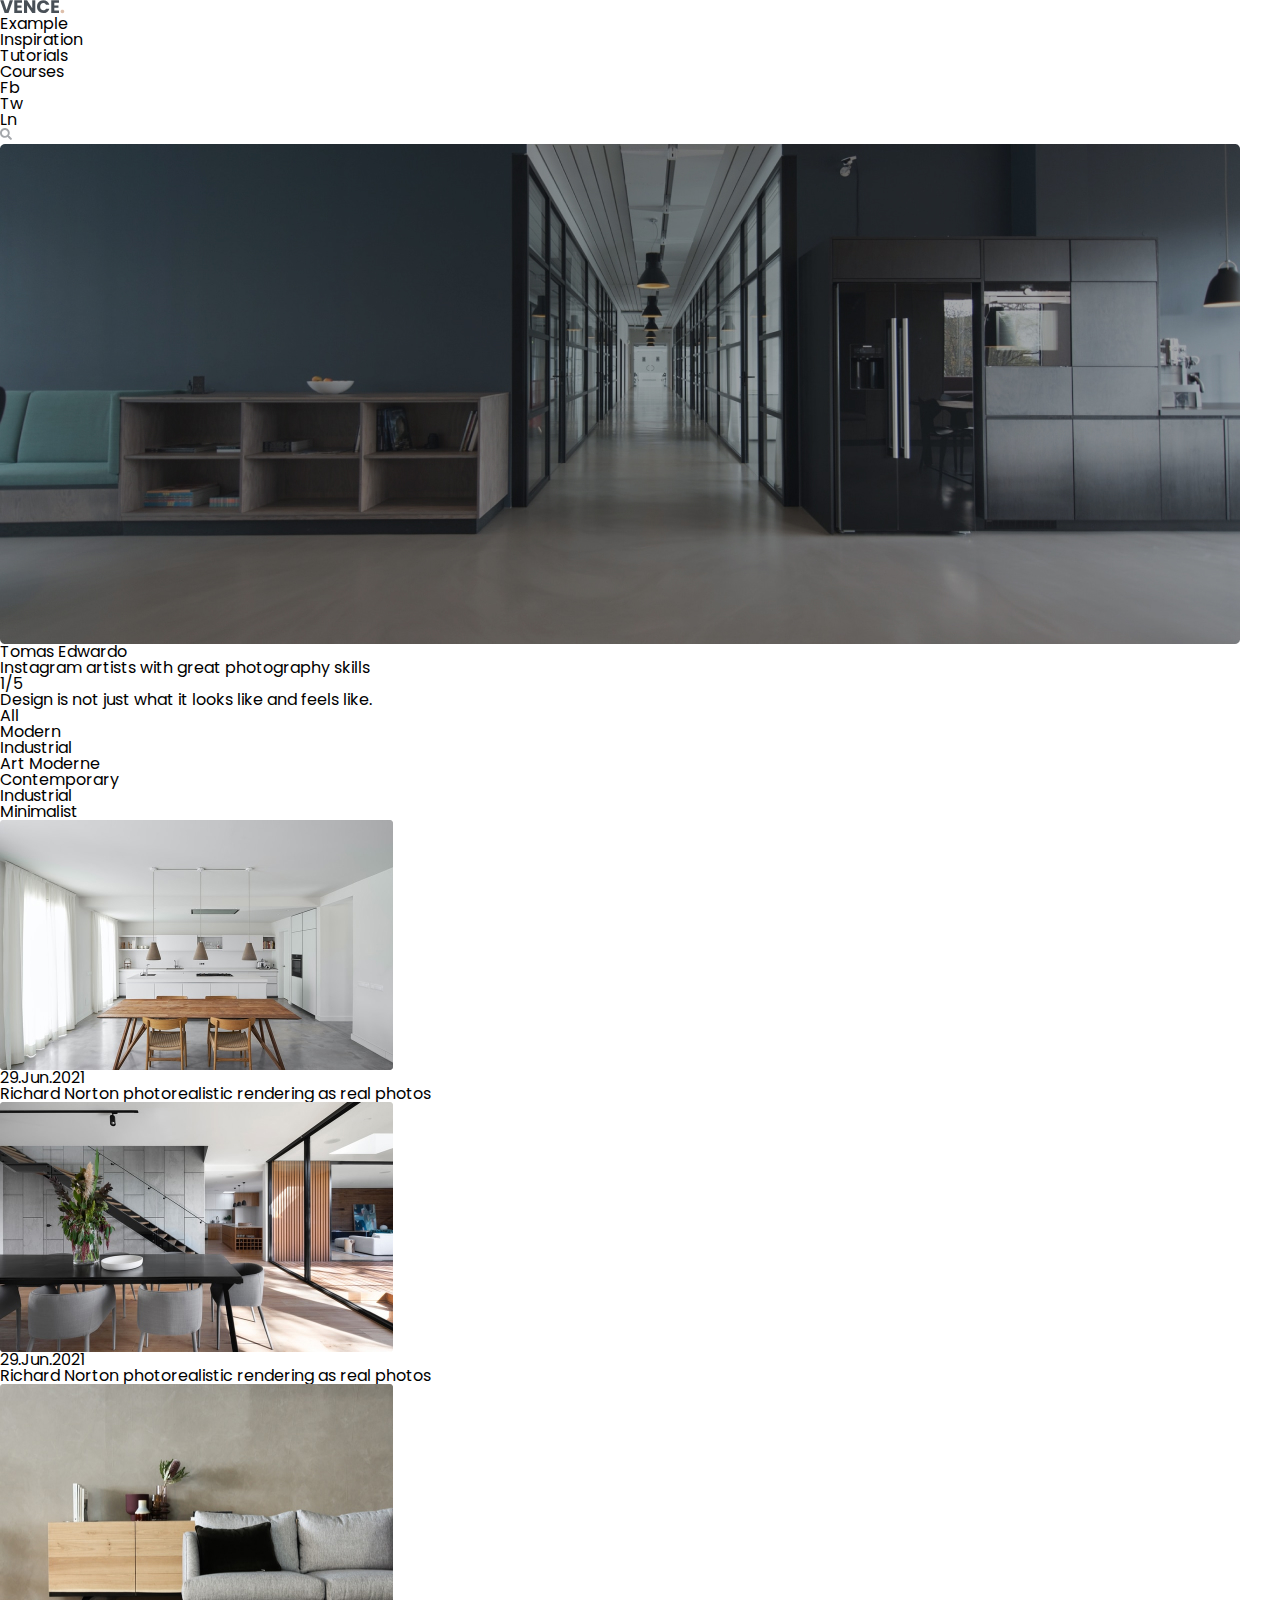
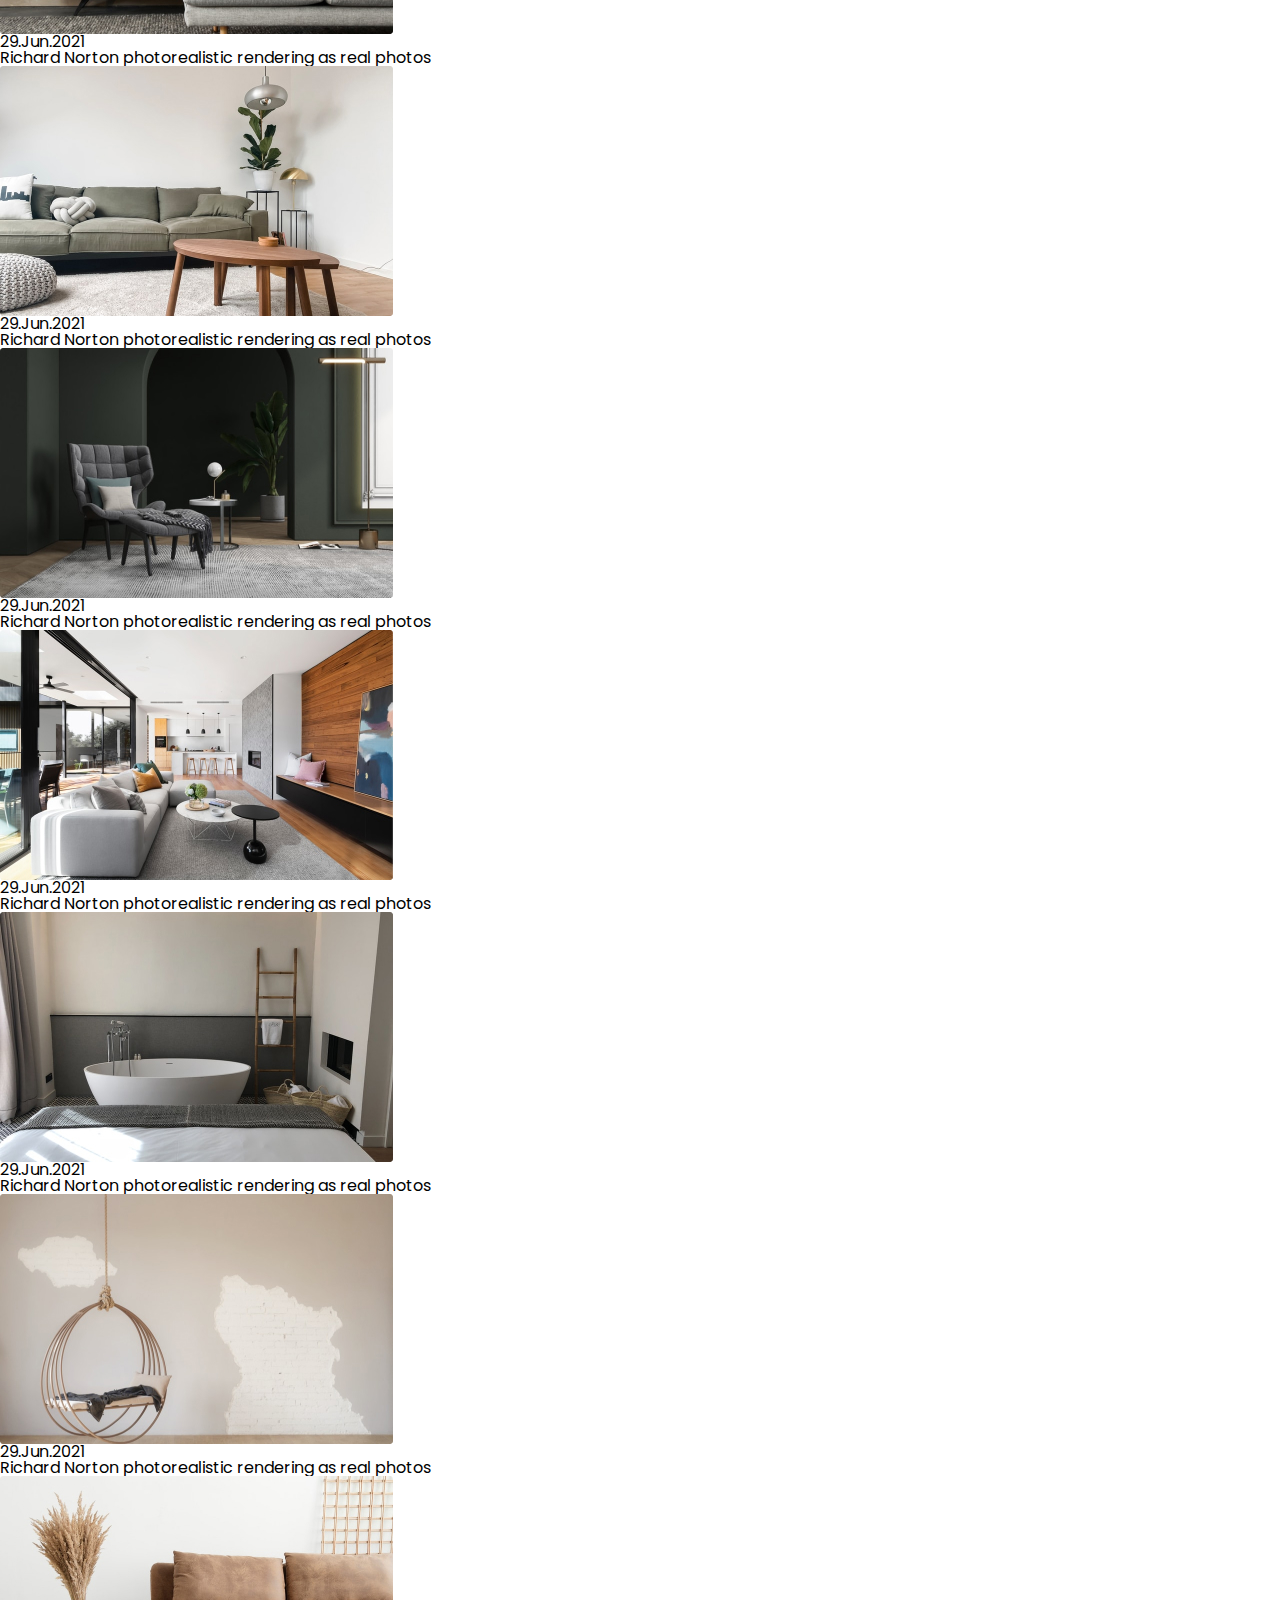
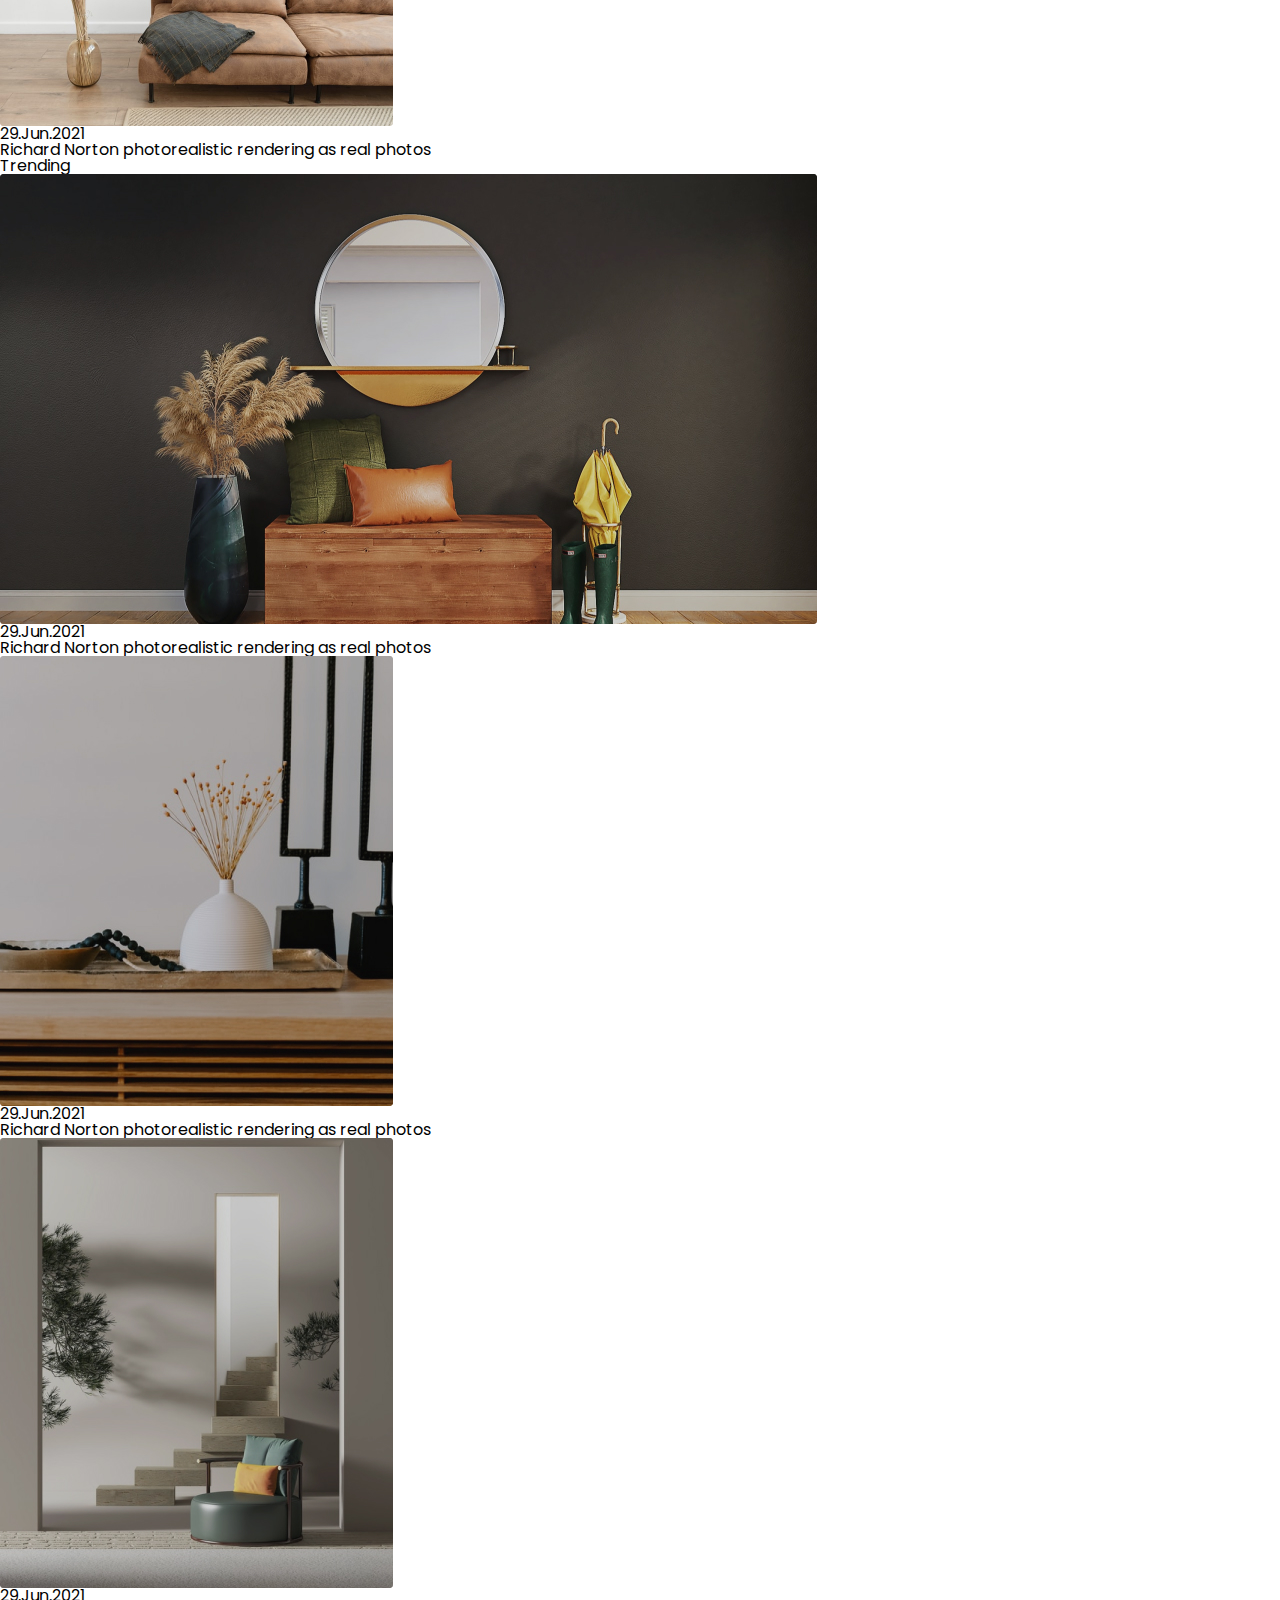
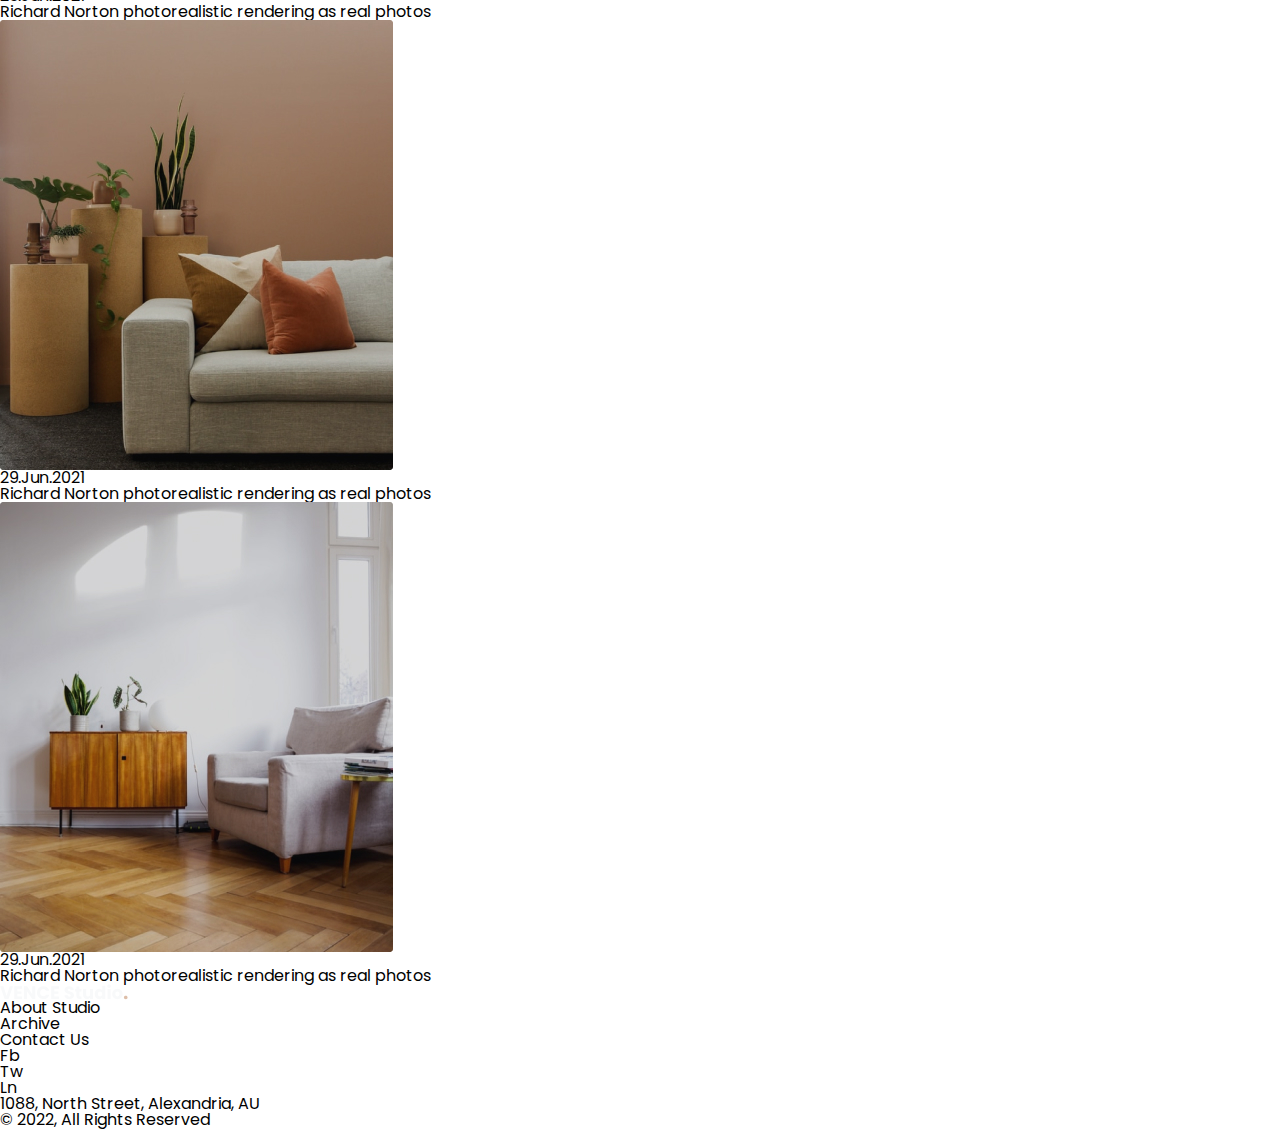
<file: lesson_10/index.html>
<!DOCTYPE html>
<html lang="en">
<head>
	<meta charset="UTF-8">
	<meta name="viewport" content="width=device-width, initial-scale=1.0">
	<link rel="preconnect" href="https://fonts.googleapis.com">
  <link rel="preconnect" href="https://fonts.gstatic.com" crossorigin>
  <link href="https://fonts.googleapis.com/css2?family=Poppins:wght@300;500;700&display=swap" rel="stylesheet">
	<link rel="stylesheet" href="css/style.css">
	<title>BEM</title>
</head>
<body>
	<div class="wrapper">
		<header class="header">
			<div class="header__container">
				<div class="header__logo">
					<img  src="img/header/VENCE..svg" alt="logo" class="header__icon-logo">
				</div>
				<div class="header__menu-slide ">
					<div class="header__slide header__slide-active">Example</div>
					<div class="header__slide">Inspiration</div>
					<div class="header__slide">Tutorials</div>
					<div class="header__slide">Courses</div>
				</div>
				<div class="header__links">
					<div class="header__social social-header">
						<div class="social-header__item">Fb</div>
						<div class="social-header__item">Tw</div>
						<div class="social-header__item">Ln</div>
					</div>
					<div class="header__search">
						<img src="img/header/icon/Vector.svg" alt="search" class="header__icon-search">
					</div>
				</div>
			</div>
		</header>
		<main>
			<div class="first-screen">
				<div class="first-screen__container">
					<div class="first-screen__slider">
						<img src="img/first_screen/01.jpg" alt="slide" class="first-screen__slide">
					</div>
					<div class="first-screen__name">Tomas Edwardo</div>
					<h1 class="first-screen__title title">Instagram artists with great
						photography skills</h1>
					<div class="first-screen__slide-select">1/5</div>
				</div>
			</div>
			<div class="design">
				<div class="design__container">
					<h2 class="design__title title-black">Design is not just what it looks like and feels like.</h2>
					<div class="design__categories">
						<div class="design__category design__category-active">All</div>
						<div class="design__category">Modern </div>
						<div class="design__category">Industrial</div>
						<div class="design__category">Art Moderne</div>
						<div class="design__category">Contemporary</div>
						<div class="design__category">Industrial</div>
						<div class="design__category">Minimalist</div>
					</div>
					<div class="design__cards">
						<div class="design__card card-design">
							<div class="card-design__top">
								<img src="img/design/01.jpg" alt="design" class="card__image">
							</div>
							<div class="card-design__bottom">
								<div class="card__description">
									<div class="card__date">29.Jun.2021</div>
									<div class="card__text">Richard Norton photorealistic rendering as real
										photos</div>
								</div>
							</div>
						</div>
						<div class="design__card card-design">
							<div class="card-design__top">
								<img src="img/design/02.jpg" alt="design" class="card__image">
							</div>
							<div class="card-design__bottom">
								<div class="card__description">
									<div class="card__date">29.Jun.2021</div>
									<div class="card__text">Richard Norton photorealistic rendering as real
										photos</div>
								</div>
							</div>
						</div>
						<div class="design__card card-design">
							<div class="card-design__top">
								<img src="img/design/03.jpg" alt="design" class="card__image">
							</div>
							<div class="card-design__bottom">
								<div class="card__description">
									<div class="card__date">29.Jun.2021</div>
									<div class="card__text">Richard Norton photorealistic rendering as real
										photos</div>
								</div>
							</div>
						</div>
						<div class="design__card card-design">
							<div class="card-design__top">
								<img src="img/design/04.jpg" alt="design" class="card__image">
							</div>
							<div class="card-design__bottom">
								<div class="card__description">
									<div class="card__date">29.Jun.2021</div>
									<div class="card__text">Richard Norton photorealistic rendering as real
										photos</div>
								</div>
							</div>
						</div>
						<div class="design__card card-design">
							<div class="card-design__top">
								<img src="img/design/05.jpg" alt="design" class="card__image">
							</div>
							<div class="card-design__bottom">
								<div class="card__description">
									<div class="card__date">29.Jun.2021</div>
									<div class="card__text">Richard Norton photorealistic rendering as real
										photos</div>
								</div>
							</div>
						</div>
						<div class="design__card card-design">
							<div class="card-design__top">
								<img src="img/design/06.jpg" alt="design" class="card__image">
							</div>
							<div class="card-design__bottom">
								<div class="card__description">
									<div class="card__date">29.Jun.2021</div>
									<div class="card__text">Richard Norton photorealistic rendering as real
										photos</div>
								</div>
							</div>
						</div>
						<div class="design__card card-design">
							<div class="card-design__top">
								<img src="img/design/07.jpg" alt="design" class="card__image">
							</div>
							<div class="card-design__bottom">
								<div class="card__description">
									<div class="card__date">29.Jun.2021</div>
									<div class="card__text">Richard Norton photorealistic rendering as real
										photos</div>
								</div>
							</div>
						</div>
						<div class="design__card card-design">
							<div class="card-design__top">
								<img src="img/design/08.jpg" alt="design" class="card__image">
							</div>
							<div class="card-design__bottom">
								<div class="card__description">
									<div class="card__date">29.Jun.2021</div>
									<div class="card__text">Richard Norton photorealistic rendering as real
										photos</div>
								</div>
							</div>
						</div>
						<div class="design__card card-design">
							<div class="card-design__top">
								<img src="img/design/09.jpg" alt="design" class="card__image">
							</div>
							<div class="card-design__bottom">
								<div class="card__description">
									<div class="card__date">29.Jun.2021</div>
									<div class="card__text">Richard Norton photorealistic rendering as real
										photos</div>
								</div>
							</div>
						</div>
					</div>
				</div>
			</div>
			<div class="trending">
				<div class="trending__container">
					<h2 class="trending__title title-black">Trending</h2>
					<div class="trending__cards">
						<div class="trending__card card-trending">
							<div class="card-trending__top">
								<img src="img/trending/01.jpg" alt="design" class="card__image">
							</div>
							<div class="card-trending__bottom">
								<div class="card__description">
									<div class="card__date">29.Jun.2021</div>
									<div class="card__text">Richard Norton photorealistic rendering as real
										photos</div>
								</div>
							</div>
						</div>
						<div class="trending__card card-trending">
							<div class="card-trending__top">
								<img src="img/trending/02.jpg" alt="design" class="card__image">
							</div>
							<div class="card-trending__bottom">
								<div class="card__description">
									<div class="card__date">29.Jun.2021</div>
									<div class="card__text">Richard Norton photorealistic rendering as real
										photos</div>
								</div>
							</div>
						</div>
						<div class="trending__card card-trending">
							<div class="card-trending__top">
								<img src="img/trending/03.jpg" alt="design" class="card__image">
							</div>
							<div class="card-trending__bottom">
								<div class="card__description">
									<div class="card__date">29.Jun.2021</div>
									<div class="card__text">Richard Norton photorealistic rendering as real
										photos</div>
								</div>
							</div>
						</div>
						<div class="trending__card card-trending">
							<div class="card-trending__top">
								<img src="img/trending/04.jpg" alt="design" class="card__image">
							</div>
							<div class="card-trending__bottom">
								<div class="card__description">
									<div class="card__date">29.Jun.2021</div>
									<div class="card__text">Richard Norton photorealistic rendering as real
										photos</div>
								</div>
							</div>
						</div>
						<div class="trending__card card-trending">
							<div class="card-trending__top">
								<img src="img/trending/05.jpg" alt="design" class="card__image">
							</div>
							<div class="card-trending__bottom">
								<div class="card__description">
									<div class="card__date">29.Jun.2021</div>
									<div class="card__text">Richard Norton photorealistic rendering as real
										photos</div>
								</div>
							</div>
						</div>
					</div>
				</div>
			</div>
		</main>
		<footer class="footer">
			<div class="footer__top">
				<div class="footer__logo">
					<img src="img/header/VENCE_studio..svg" alt="logo" class="footer__icon-logo">
				</div>
				<div class="footer__menu menu-footer">
					<div class="menu-footer__item">About Studio</div>
					<div class="menu-footer__item">Archive</div>
					<div class="menu-footer__item">Contact Us</div>
				</div>
				<div class="footer__social social-footer">
					<div class="social-footer__item">Fb</div>
					<div class="social-footer__item">Tw</div>
					<div class="social-footer__item">Ln</div>
				</div>
			</div>
			<div class="footer__bottom">
				<div class="footer__adress">1088, North Street, Alexandria, AU</div>
				<div class="footer__copiright">© 2022, All Rights Reserved</div>
			</div>
		</footer>
	</div>
</body>
</html>
</file>
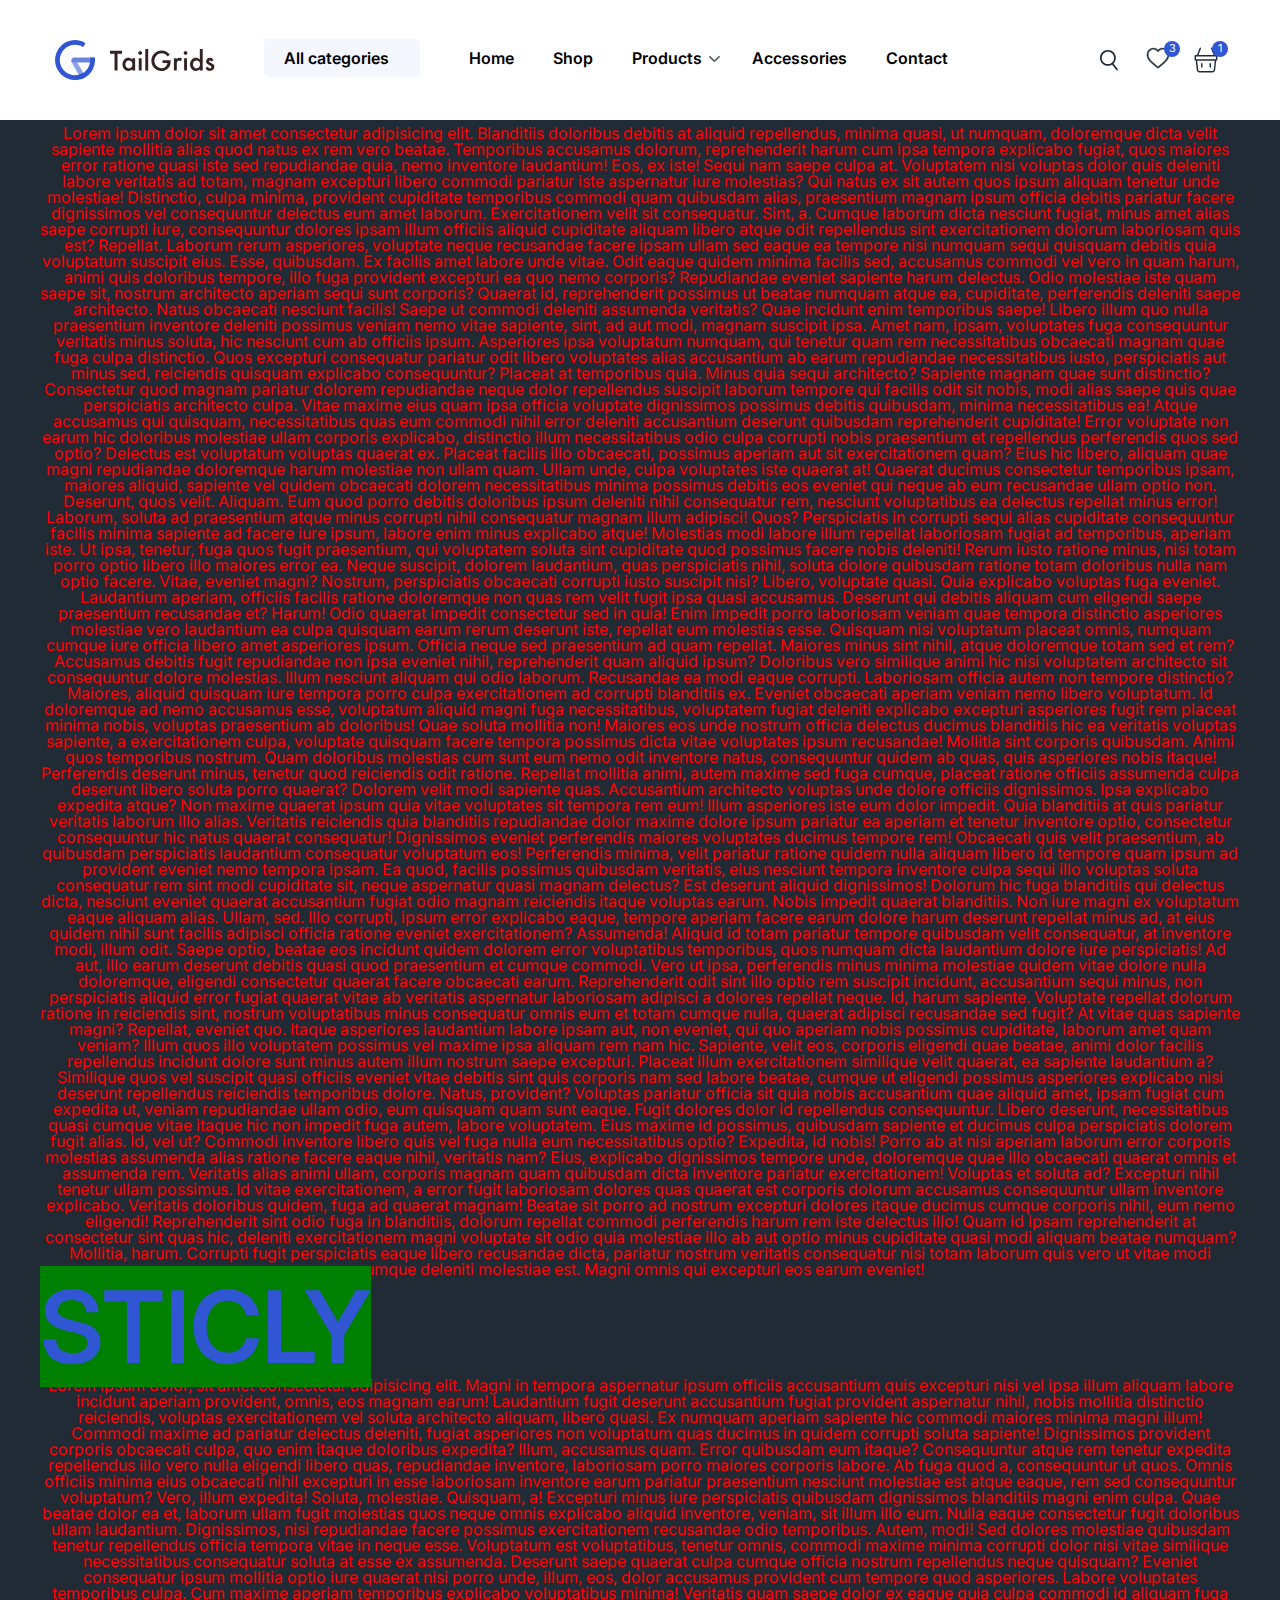
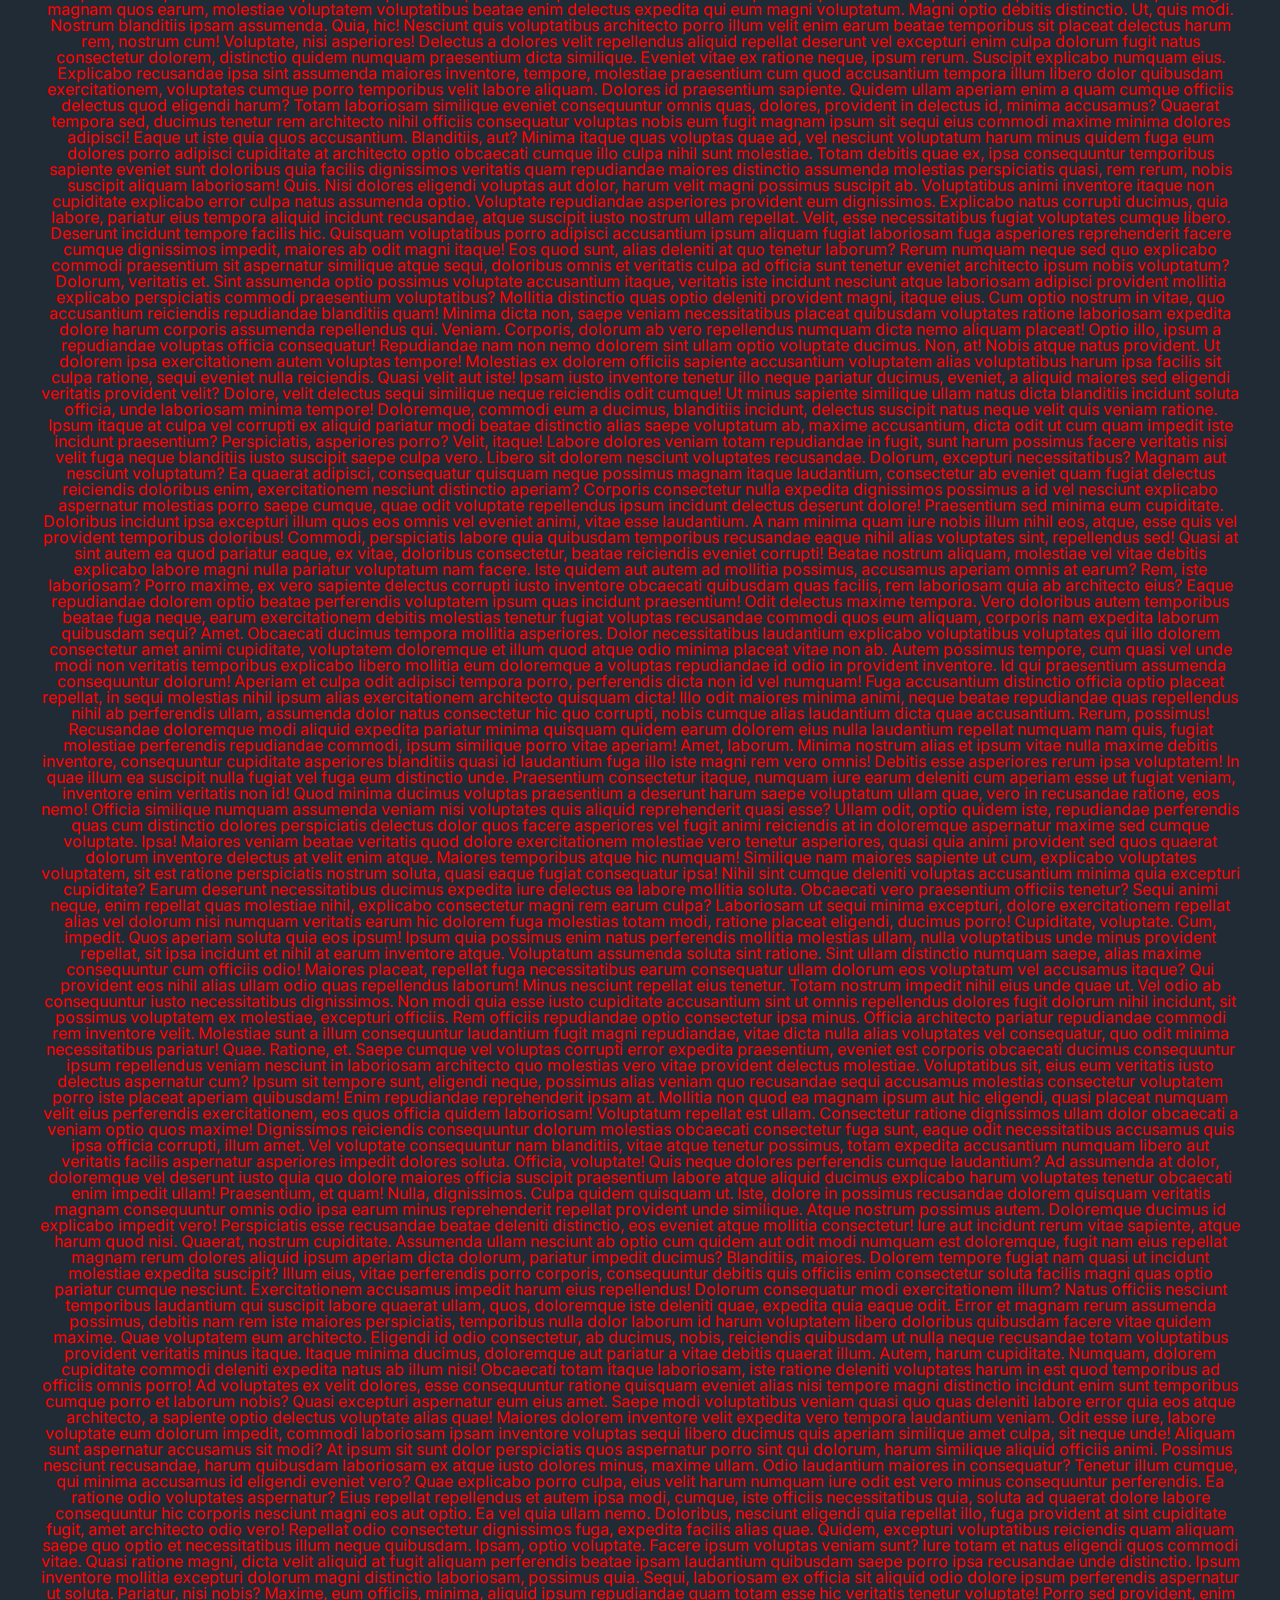
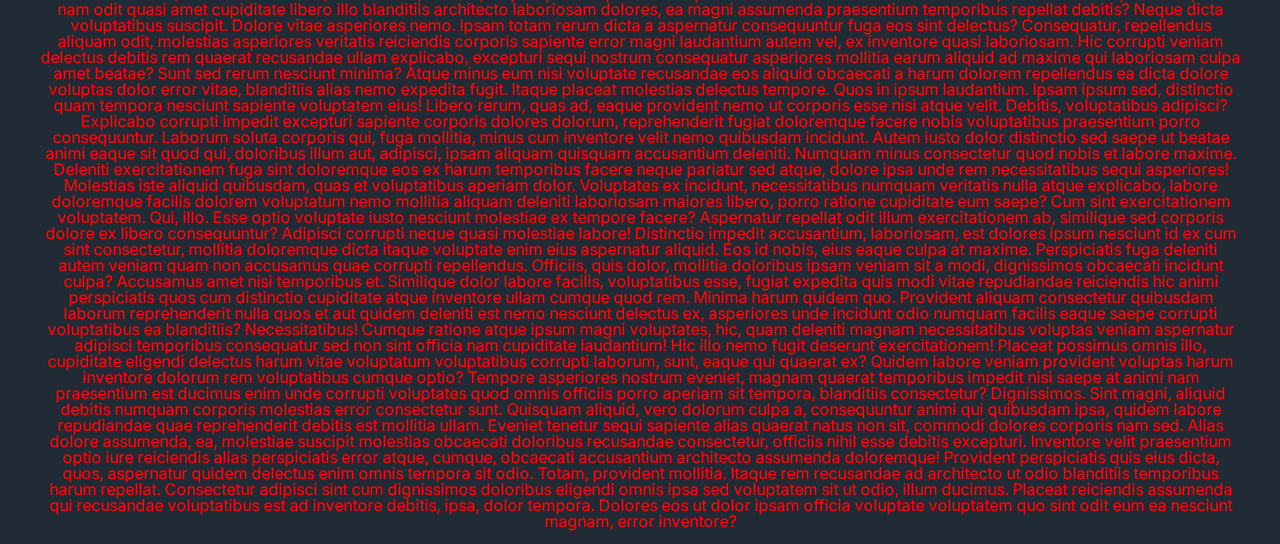
<file: lesson_11/index.html>
<!DOCTYPE html>
<html lang="zxx">
<head>
	<meta charset="UTF-8">
	<meta name="viewport" content="width=device-width, initial-scale=1.0">
	<link rel="preconnect" href="https://fonts.googleapis.com">
	<link rel="preconnect" href="https://fonts.gstatic.com" crossorigin>
	<link href="https://fonts.googleapis.com/css2?family=Inter:wght@500;600&display=swap" rel="stylesheet">
	<link rel="stylesheet" href="css/style.css">
	<title>lesson_11</title>
</head>
<body>
	<div class="wrapper">
		<header class="header">
			<div class="header__container">
				<div class="header__logo">
					<a href="#">
						<img src="img/header/logo.svg" alt="logo">
					</a>
				</div>
				<div class="header__category category-header">
					<div class="category-header__item">
						<a  href="#" class="category-header__link">All categories</a>
						<ul class="category-header__sub-menu sub-menu">
							<li class="sub-menu__item">
								<a href="#" class="sub-menu__link">Arts & Crafts</a>
							</li>
							<li class="sub-menu__item">
								<a href="#" class="sub-menu__link">Fashion</a>
								<div class="sub-menu__block">
									<div class="sub-menu__column">
										<h2 class="sub-menu__title">New Arrivals</h2>
										<ul class="sub-menu__list">
											<li class="sub-menu__item">
												<a href="#" class="sub-menu__link">Dressess</a>
											</li>
											<li class="sub-menu__item">
												<a href="#" class="sub-menu__link">Jackets</a>
											</li>
											<li class="sub-menu__item">
												<a href="#" class="sub-menu__link">Sweatshirts</a>
											</li>
											<li class="sub-menu__item">
												<a href="#" class="sub-menu__link">Tops & Tees</a>
											</li>
											<li class="sub-menu__item">
												<a href="#" class="sub-menu__link">Party Dressess</a>
											</li>
											<li class="sub-menu__item">
												<a href="#" class="sub-menu__link">Electronics</a>
											</li>
										</ul>
									</div>
									<div class="sub-menu__column">
										<h2 class="sub-menu__title">Trending</h2>
										<ul class="sub-menu__list">
											<li class="sub-menu__item">
												<a href="#" class="sub-menu__link">Pants</a>
											</li>
											<li class="sub-menu__item">
												<a href="#" class="sub-menu__link">Accessories</a>
											</li>
											<li class="sub-menu__item">
												<a href="#" class="sub-menu__link">Tops & Tees</a>
											</li>
											<li class="sub-menu__item">
												<a href="#" class="sub-menu__link">Casual Shorts</a>
											</li>
											<li class="sub-menu__item">
												<a href="#" class="sub-menu__link">Jeans</a>
											</li>
											<li class="sub-menu__item">
												<a href="#" class="sub-menu__link">Electronics</a>
											</li>
										</ul>
									</div>
									<div class="sub-menu__discount discount">
										<img src="img/header/01.webp" alt="discount" class="discount__image">
										<div class="discount__text">
											<div class="discount__percent">50%</div>
											<div class="discount__flat">Flat Discount</div>
											<a href="#" class="discount__buy">Shop Now</a>
										</div >
									</div>
								</div>
							</li>
							<li class="sub-menu__item">
								<a href="#" class="sub-menu__link">Bages & Shoes</a>
							</li>
							<li class="sub-menu__item">
								<a href="#" class="sub-menu__link">Jewelry & Watch</a>
							</li>
							<li class="sub-menu__item">
								<a href="#" class="sub-menu__link">Beauty & Health</a>
							</li>
							<li class="sub-menu__item">
								<a href="#" class="sub-menu__link">Electronics</a>
							</li>
						</ul>
					</div>
				</div>
				<div class="header__menu menu-header">
					<ul class="menu-header__list">
						<li class="menu-header__item">
							<a href="#" class="menu-header__link">Home</a>
						</li>
						<li class="menu-header__item">
							<a href="#" class="menu-header__link">Shop</a>
						</li>
						<li class="menu-header__item">
							<a href="#" class="menu-header__link">Products</a>
							<ul class="menu-header__sub-menu sub-menu">
								<li class="sub-menu__item">
									<a href="#" class="sub-menu__link">Arts & Crafts</a>
								</li>
								<li class="sub-menu__item">
									<a href="#" class="sub-menu__link">Fashion</a>
									<div class="sub-menu__block">
										<div class="sub-menu__column">
											<h2 class="sub-menu__title">New Arrivals</h2>
											<ul class="sub-menu__list">
												<li class="sub-menu__item">
													<a href="#" class="sub-menu__link">Dressess</a>
												</li>
												<li class="sub-menu__item">
													<a href="#" class="sub-menu__link">Jackets</a>
												</li>
												<li class="sub-menu__item">
													<a href="#" class="sub-menu__link">Sweatshirts</a>
												</li>
												<li class="sub-menu__item">
													<a href="#" class="sub-menu__link">Tops & Tees</a>
												</li>
												<li class="sub-menu__item">
													<a href="#" class="sub-menu__link">Party Dressess</a>
												</li>
												<li class="sub-menu__item">
													<a href="#" class="sub-menu__link">Electronics</a>
												</li>
											</ul>
										</div>
										<div class="sub-menu__column">
											<h2 class="sub-menu__title">Trending</h2>
											<ul class="sub-menu__list">
												<li class="sub-menu__item">
													<a href="#" class="sub-menu__link">Pants</a>
												</li>
												<li class="sub-menu__item">
													<a href="#" class="sub-menu__link">Accessories</a>
												</li>
												<li class="sub-menu__item">
													<a href="#" class="sub-menu__link">Tops & Tees</a>
												</li>
												<li class="sub-menu__item">
													<a href="#" class="sub-menu__link">Casual Shorts</a>
												</li>
												<li class="sub-menu__item">
													<a href="#" class="sub-menu__link">Jeans</a>
												</li>
												<li class="sub-menu__item">
													<a href="#" class="sub-menu__link">Electronics</a>
												</li>
											</ul>
										</div>
										<div class="sub-menu__discount discount">
											<img src="img/header/01.webp" alt="discount" class="discount__image">
											<div class="discount__text">
												<div class="discount__percent">50%</div>
												<div class="discount__flat">Flat Discount</div>
												<a href="#" class="discount__buy">Shop Now</a>
											</div >
										</div>
									</div>
								</li>
								<li class="sub-menu__item">
									<a href="#" class="sub-menu__link">Bages & Shoes</a>
								</li>
								<li class="sub-menu__item">
									<a href="#" class="sub-menu__link">Jewelry & Watch</a>
								</li>
								<li class="sub-menu__item">
									<a href="#" class="sub-menu__link">Beauty & Health</a>
								</li>
								<li class="sub-menu__item">
									<a href="#" class="sub-menu__link">Electronics</a>
								</li>
							</ul>
						</li>
						<li class="menu-header__item">
							<a href="#" class="menu-header__link">Accessories</a>
						</li>
						<li class="menu-header__item">
							<a href="#" class="menu-header__link">Contact</a>
						</li>
					</ul>
				</div>
				<div class="header__icons">
					<a href="#" class="header__icon">
						<img src="img/header/search.svg" alt="search">
					</a>
					<a href="#" class="header__icon">
						<img src="img/header/heart.svg" alt="heart">
						<span>3</span>
					</a>
					<a href="#" class="header__icon">
						<img src="img/header/cart.svg" alt="cart">
						<span>1</span>
					</a>
				</div>
			</div>
		</header>
		<main>
			<div class="container">
				<p>Lorem ipsum dolor sit amet consectetur adipisicing elit. Blanditiis doloribus debitis at aliquid repellendus, minima quasi, ut numquam, doloremque dicta velit sapiente mollitia alias quod natus ex rem vero beatae.
				Temporibus accusamus dolorum, reprehenderit harum cum ipsa tempora explicabo fugiat, quos maiores error ratione quasi iste sed repudiandae quia, nemo inventore laudantium! Eos, ex iste! Sequi nam saepe culpa at.
				Voluptatem nisi voluptas dolor quis deleniti labore veritatis ad totam, magnam excepturi libero commodi pariatur iste aspernatur iure molestias? Qui natus ex sit autem quos ipsum aliquam tenetur unde molestiae!
				Distinctio, culpa minima, provident cupiditate temporibus commodi quam quibusdam alias, praesentium magnam ipsum officia debitis pariatur facere dignissimos vel consequuntur delectus eum amet laborum. Exercitationem velit sit consequatur. Sint, a.
				Cumque laborum dicta nesciunt fugiat, minus amet alias saepe corrupti iure, consequuntur dolores ipsam illum officiis aliquid cupiditate aliquam libero atque odit repellendus sint exercitationem dolorum laboriosam quis est? Repellat.
				Laborum rerum asperiores, voluptate neque recusandae facere ipsam ullam sed eaque ea tempore nisi numquam sequi quisquam debitis quia voluptatum suscipit eius. Esse, quibusdam. Ex facilis amet labore unde vitae.
				Odit eaque quidem minima facilis sed, accusamus commodi vel vero in quam harum, animi quis doloribus tempore, illo fuga provident excepturi ea quo nemo corporis? Repudiandae eveniet sapiente harum delectus.
				Odio molestiae iste quam saepe sit, nostrum architecto aperiam sequi sunt corporis? Quaerat id, reprehenderit possimus ut beatae numquam atque ea, cupiditate, perferendis deleniti saepe architecto. Natus obcaecati nesciunt facilis!
				Saepe ut commodi deleniti assumenda veritatis? Quae incidunt enim temporibus saepe! Libero illum quo nulla praesentium inventore deleniti possimus veniam nemo vitae sapiente, sint, ad aut modi, magnam suscipit ipsa.
				Amet nam, ipsam, voluptates fuga consequuntur veritatis minus soluta, hic nesciunt cum ab officiis ipsum. Asperiores ipsa voluptatum numquam, qui tenetur quam rem necessitatibus obcaecati magnam quae fuga culpa distinctio.
				Quos excepturi consequatur pariatur odit libero voluptates alias accusantium ab earum repudiandae necessitatibus iusto, perspiciatis aut minus sed, reiciendis quisquam explicabo consequuntur? Placeat at temporibus quia. Minus quia sequi architecto?
				Sapiente magnam quae sunt distinctio? Consectetur quod magnam pariatur dolorem repudiandae neque dolor repellendus suscipit laborum tempore qui facilis odit sit nobis, modi alias saepe quis quae perspiciatis architecto culpa.
				Vitae maxime eius quam ipsa officia voluptate dignissimos possimus debitis quibusdam, minima necessitatibus ea! Atque accusamus qui quisquam, necessitatibus quas eum commodi nihil error deleniti accusantium deserunt quibusdam reprehenderit cupiditate!
				Error voluptate non earum hic doloribus molestiae ullam corporis explicabo, distinctio illum necessitatibus odio culpa corrupti nobis praesentium et repellendus perferendis quos sed optio? Delectus est voluptatum voluptas quaerat ex.
				Placeat facilis illo obcaecati, possimus aperiam aut sit exercitationem quam? Eius hic libero, aliquam quae magni repudiandae doloremque harum molestiae non ullam quam. Ullam unde, culpa voluptates iste quaerat at!
				Quaerat ducimus consectetur temporibus ipsam, maiores aliquid, sapiente vel quidem obcaecati dolorem necessitatibus minima possimus debitis eos eveniet qui neque ab eum recusandae ullam optio non. Deserunt, quos velit. Aliquam.
				Eum quod porro debitis doloribus ipsum deleniti nihil consequatur rem, nesciunt voluptatibus ea delectus repellat minus error! Laborum, soluta ad praesentium atque minus corrupti nihil consequatur magnam illum adipisci! Quos?
				Perspiciatis in corrupti sequi alias cupiditate consequuntur facilis minima sapiente ad facere iure ipsum, labore enim minus explicabo atque! Molestias modi labore illum repellat laboriosam fugiat ad temporibus, aperiam iste.
				Ut ipsa, tenetur, fuga quos fugit praesentium, qui voluptatem soluta sint cupiditate quod possimus facere nobis deleniti! Rerum iusto ratione minus, nisi totam porro optio libero illo maiores error ea.
				Neque suscipit, dolorem laudantium, quas perspiciatis nihil, soluta dolore quibusdam ratione totam doloribus nulla nam optio facere. Vitae, eveniet magni? Nostrum, perspiciatis obcaecati corrupti iusto suscipit nisi? Libero, voluptate quasi.
				Quia explicabo voluptas fuga eveniet. Laudantium aperiam, officiis facilis ratione doloremque non quas rem velit fugit ipsa quasi accusamus. Deserunt qui debitis aliquam cum eligendi saepe praesentium recusandae et? Harum!
				Odio quaerat impedit consectetur sed in quia! Enim impedit porro laboriosam veniam quae tempora distinctio asperiores molestiae vero laudantium ea culpa quisquam earum rerum deserunt iste, repellat eum molestias esse.
				Quisquam nisi voluptatum placeat omnis, numquam cumque iure officia libero amet asperiores ipsum. Officia neque sed praesentium ad quam repellat. Maiores minus sint nihil, atque doloremque totam sed et rem?
				Accusamus debitis fugit repudiandae non ipsa eveniet nihil, reprehenderit quam aliquid ipsum? Doloribus vero similique animi hic nisi voluptatem architecto sit consequuntur dolore molestias. Illum nesciunt aliquam qui odio laborum.
				Recusandae ea modi eaque corrupti. Laboriosam officia autem non tempore distinctio? Maiores, aliquid quisquam iure tempora porro culpa exercitationem ad corrupti blanditiis ex. Eveniet obcaecati aperiam veniam nemo libero voluptatum.
				Id doloremque ad nemo accusamus esse, voluptatum aliquid magni fuga necessitatibus, voluptatem fugiat deleniti explicabo excepturi asperiores fugit rem placeat minima nobis, voluptas praesentium ab doloribus! Quae soluta mollitia non!
				Maiores eos unde nostrum officia delectus ducimus blanditiis hic ea veritatis voluptas sapiente, a exercitationem culpa, voluptate quisquam facere tempora possimus dicta vitae voluptates ipsum recusandae! Mollitia sint corporis quibusdam.
				Animi quos temporibus nostrum. Quam doloribus molestias cum sunt eum nemo odit inventore natus, consequuntur quidem ab quas, quis asperiores nobis itaque! Perferendis deserunt minus, tenetur quod reiciendis odit ratione.
				Repellat mollitia animi, autem maxime sed fuga cumque, placeat ratione officiis assumenda culpa deserunt libero soluta porro quaerat? Dolorem velit modi sapiente quas. Accusantium architecto voluptas unde dolore officiis dignissimos.
				Ipsa explicabo expedita atque? Non maxime quaerat ipsum quia vitae voluptates sit tempora rem eum! Illum asperiores iste eum dolor impedit. Quia blanditiis at quis pariatur veritatis laborum illo alias.
				Veritatis reiciendis quia blanditiis repudiandae dolor maxime dolore ipsum pariatur ea aperiam et tenetur inventore optio, consectetur consequuntur hic natus quaerat consequatur! Dignissimos eveniet perferendis maiores voluptates ducimus tempore rem!
				Obcaecati quis velit praesentium, ab quibusdam perspiciatis laudantium consequatur voluptatum eos! Perferendis minima, velit pariatur ratione quidem nulla aliquam libero id tempore quam ipsum ad provident eveniet nemo tempora ipsam.
				Ea quod, facilis possimus quibusdam veritatis, eius nesciunt tempora inventore culpa sequi illo voluptas soluta consequatur rem sint modi cupiditate sit, neque aspernatur quasi magnam delectus? Est deserunt aliquid dignissimos!
				Dolorum hic fuga blanditiis qui delectus dicta, nesciunt eveniet quaerat accusantium fugiat odio magnam reiciendis itaque voluptas earum. Nobis impedit quaerat blanditiis. Non iure magni ex voluptatum eaque aliquam alias.
				Ullam, sed. Illo corrupti, ipsum error explicabo eaque, tempore aperiam facere earum dolore harum deserunt repellat minus ad, at eius quidem nihil sunt facilis adipisci officia ratione eveniet exercitationem? Assumenda!
				Aliquid id totam pariatur tempore quibusdam velit consequatur, at inventore modi, illum odit. Saepe optio, beatae eos incidunt quidem dolorem error voluptatibus temporibus, quos numquam dicta laudantium dolore iure perspiciatis!
				Ad aut, illo earum deserunt debitis quasi quod praesentium et cumque commodi. Vero ut ipsa, perferendis minus minima molestiae quidem vitae dolore nulla doloremque, eligendi consectetur quaerat facere obcaecati earum.
				Reprehenderit odit sint illo optio rem suscipit incidunt, accusantium sequi minus, non perspiciatis aliquid error fugiat quaerat vitae ab veritatis aspernatur laboriosam adipisci a dolores repellat neque. Id, harum sapiente.
				Voluptate repellat dolorum ratione in reiciendis sint, nostrum voluptatibus minus consequatur omnis eum et totam cumque nulla, quaerat adipisci recusandae sed fugit? At vitae quas sapiente magni? Repellat, eveniet quo.
				Itaque asperiores laudantium labore ipsam aut, non eveniet, qui quo aperiam nobis possimus cupiditate, laborum amet quam veniam? Illum quos illo voluptatem possimus vel maxime ipsa aliquam rem nam hic.
				Sapiente, velit eos, corporis eligendi quae beatae, animi dolor facilis repellendus incidunt dolore sunt minus autem illum nostrum saepe excepturi. Placeat illum exercitationem similique velit quaerat, ea sapiente laudantium a?
				Similique quos vel suscipit quasi officiis eveniet vitae debitis sint quis corporis nam sed labore beatae, cumque ut eligendi possimus asperiores explicabo nisi deserunt repellendus reiciendis temporibus dolore. Natus, provident?
				Voluptas pariatur officia sit quia nobis accusantium quae aliquid amet, ipsam fugiat cum expedita ut, veniam repudiandae ullam odio, eum quisquam quam sunt eaque. Fugit dolores dolor id repellendus consequuntur.
				Libero deserunt, necessitatibus quasi cumque vitae itaque hic non impedit fuga autem, labore voluptatem. Eius maxime id possimus, quibusdam sapiente et ducimus culpa perspiciatis dolorem fugit alias. Id, vel ut?
				Commodi inventore libero quis vel fuga nulla eum necessitatibus optio? Expedita, id nobis! Porro ab at nisi aperiam laborum error corporis molestias assumenda alias ratione facere eaque nihil, veritatis nam?
				Eius, explicabo dignissimos tempore unde, doloremque quae illo obcaecati quaerat omnis et assumenda rem. Veritatis alias animi ullam, corporis magnam quam quibusdam dicta inventore pariatur exercitationem! Voluptas et soluta ad?
				Excepturi nihil tenetur ullam possimus. Id vitae exercitationem, a error fugit laboriosam dolores quas quaerat est corporis dolorum accusamus consequuntur ullam inventore explicabo. Veritatis doloribus quidem, fuga ad quaerat magnam!
				Beatae sit porro ad nostrum excepturi dolores itaque ducimus cumque corporis nihil, eum nemo eligendi! Reprehenderit sint odio fuga in blanditiis, dolorum repellat commodi perferendis harum rem iste delectus illo!
				Quam id ipsam reprehenderit at consectetur sint quas hic, deleniti exercitationem magni voluptate sit odio quia molestiae illo ab aut optio minus cupiditate quasi modi aliquam beatae numquam? Mollitia, harum.
				Corrupti fugit perspiciatis eaque libero recusandae dicta, pariatur nostrum veritatis consequatur nisi totam laborum quis vero ut vitae modi cumque deleniti molestiae est. Magni omnis qui excepturi eos earum eveniet!</p>
				<span>STICLY</span>
				<p>Lorem ipsum dolor, sit amet consectetur adipisicing elit. Magni in tempora aspernatur ipsum officiis accusantium quis excepturi nisi vel ipsa illum aliquam labore incidunt aperiam provident, omnis, eos magnam earum!
				Laudantium fugit deserunt accusantium fugiat provident aspernatur nihil, nobis mollitia distinctio reiciendis, voluptas exercitationem vel soluta architecto aliquam, libero quasi. Ex numquam aperiam sapiente hic commodi maiores minima magni illum!
				Commodi maxime ad pariatur delectus deleniti, fugiat asperiores non voluptatum quas ducimus in quidem corrupti soluta sapiente! Dignissimos provident corporis obcaecati culpa, quo enim itaque doloribus expedita? Illum, accusamus quam.
				Error quibusdam eum itaque? Consequuntur atque rem tenetur expedita repellendus illo vero nulla eligendi libero quas, repudiandae inventore, laboriosam porro maiores corporis labore. Ab fuga quod a, consequuntur ut quos.
				Omnis officiis minima eius obcaecati nihil excepturi in esse laboriosam inventore earum pariatur praesentium nesciunt molestiae est atque eaque, rem sed consequuntur voluptatum? Vero, illum expedita! Soluta, molestiae. Quisquam, a!
				Excepturi minus iure perspiciatis quibusdam dignissimos blanditiis magni enim culpa. Quae beatae dolor ea et, laborum ullam fugit molestias quos neque omnis explicabo aliquid inventore, veniam, sit illum illo eum.
				Nulla eaque consectetur fugit doloribus ullam laudantium. Dignissimos, nisi repudiandae facere possimus exercitationem recusandae odio temporibus. Autem, modi! Sed dolores molestiae quibusdam tenetur repellendus officia tempora vitae in neque esse.
				Voluptatum est voluptatibus, tenetur omnis, commodi maxime minima corrupti dolor nisi vitae similique necessitatibus consequatur soluta at esse ex assumenda. Deserunt saepe quaerat culpa cumque officia nostrum repellendus neque quisquam?
				Eveniet consequatur ipsum mollitia optio iure quaerat nisi porro unde, illum, eos, dolor accusamus provident cum tempore quod asperiores. Labore voluptates temporibus culpa. Cum maxime aperiam temporibus explicabo voluptatibus minima!
				Veritatis quam saepe dolor ex eaque quia culpa commodi id aliquam fuga magnam quos earum, molestiae voluptatem voluptatibus beatae enim delectus expedita qui eum magni voluptatum. Magni optio debitis distinctio.
				Ut, quis modi. Nostrum blanditiis ipsam assumenda. Quia, hic! Nesciunt quis voluptatibus architecto porro illum velit enim earum beatae temporibus sit placeat delectus harum rem, nostrum cum! Voluptate, nisi asperiores!
				Delectus a dolores velit repellendus aliquid repellat deserunt vel excepturi enim culpa dolorum fugit natus consectetur dolorem, distinctio quidem numquam praesentium dicta similique. Eveniet vitae ex ratione neque, ipsum rerum.
				Suscipit explicabo numquam eius. Explicabo recusandae ipsa sint assumenda maiores inventore, tempore, molestiae praesentium cum quod accusantium tempora illum libero dolor quibusdam exercitationem, voluptates cumque porro temporibus velit labore aliquam.
				Dolores id praesentium sapiente. Quidem ullam aperiam enim a quam cumque officiis delectus quod eligendi harum? Totam laboriosam similique eveniet consequuntur omnis quas, dolores, provident in delectus id, minima accusamus?
				Quaerat tempora sed, ducimus tenetur rem architecto nihil officiis consequatur voluptas nobis eum fugit magnam ipsum sit sequi eius commodi maxime minima dolores adipisci! Eaque ut iste quia quos accusantium.
				Blanditiis, aut? Minima itaque quas voluptas quae ad, vel nesciunt voluptatum harum minus quidem fuga eum dolores porro adipisci cupiditate at architecto optio obcaecati cumque illo culpa nihil sunt molestiae.
				Totam debitis quae ex, ipsa consequuntur temporibus sapiente eveniet sunt doloribus quia facilis dignissimos veritatis quam repudiandae maiores distinctio assumenda molestias perspiciatis quasi, rem rerum, nobis suscipit aliquam laboriosam! Quis.
				Nisi dolores eligendi voluptas aut dolor, harum velit magni possimus suscipit ab. Voluptatibus animi inventore itaque non cupiditate explicabo error culpa natus assumenda optio. Voluptate repudiandae asperiores provident eum dignissimos.
				Explicabo natus corrupti ducimus, quia labore, pariatur eius tempora aliquid incidunt recusandae, atque suscipit iusto nostrum ullam repellat. Velit, esse necessitatibus fugiat voluptates cumque libero. Deserunt incidunt tempore facilis hic.
				Quisquam voluptatibus porro adipisci accusantium ipsum aliquam fugiat laboriosam fuga asperiores reprehenderit facere cumque dignissimos impedit, maiores ab odit magni itaque! Eos quod sunt, alias deleniti at quo tenetur laborum?
				Rerum numquam neque sed quo explicabo commodi praesentium sit aspernatur similique atque sequi, doloribus omnis et veritatis culpa ad officia sunt tenetur eveniet architecto ipsum nobis voluptatum? Dolorum, veritatis et.
				Sint assumenda optio possimus voluptate accusantium itaque, veritatis iste incidunt nesciunt atque laboriosam adipisci provident mollitia explicabo perspiciatis commodi praesentium voluptatibus? Mollitia distinctio quas optio deleniti provident magni, itaque eius.
				Cum optio nostrum in vitae, quo accusantium reiciendis repudiandae blanditiis quam! Minima dicta non, saepe veniam necessitatibus placeat quibusdam voluptates ratione laboriosam expedita dolore harum corporis assumenda repellendus qui. Veniam.
				Corporis, dolorum ab vero repellendus numquam dicta nemo aliquam placeat! Optio illo, ipsum a repudiandae voluptas officia consequatur! Repudiandae nam non nemo dolorem sint ullam optio voluptate ducimus. Non, at!
				Nobis atque natus provident. Ut dolorem ipsa exercitationem autem voluptas tempore! Molestias ex dolorem officiis sapiente accusantium voluptatem alias voluptatibus harum ipsa facilis sit culpa ratione, sequi eveniet nulla reiciendis.
				Quasi velit aut iste! Ipsam iusto inventore tenetur illo neque pariatur ducimus, eveniet, a aliquid maiores sed eligendi veritatis provident velit? Dolore, velit delectus sequi similique neque reiciendis odit cumque!
				Ut minus sapiente similique ullam natus dicta blanditiis incidunt soluta officia, unde laboriosam minima tempore! Doloremque, commodi eum a ducimus, blanditiis incidunt, delectus suscipit natus neque velit quis veniam ratione.
				Ipsum itaque at culpa vel corrupti ex aliquid pariatur modi beatae distinctio alias saepe voluptatum ab, maxime accusantium, dicta odit ut cum quam impedit iste incidunt praesentium? Perspiciatis, asperiores porro?
				Velit, itaque! Labore dolores veniam totam repudiandae in fugit, sunt harum possimus facere veritatis nisi velit fuga neque blanditiis iusto suscipit saepe culpa vero. Libero sit dolorem nesciunt voluptates recusandae.
				Dolorum, excepturi necessitatibus? Magnam aut nesciunt voluptatum? Ea quaerat adipisci, consequatur quisquam neque possimus magnam itaque laudantium, consectetur ab eveniet quam fugiat delectus reiciendis doloribus enim, exercitationem nesciunt distinctio aperiam?
				Corporis consectetur nulla expedita dignissimos possimus a id vel nesciunt explicabo aspernatur molestias porro saepe cumque, quae odit voluptate repellendus ipsum incidunt delectus deserunt dolore! Praesentium sed minima eum cupiditate.
				Doloribus incidunt ipsa excepturi illum quos eos omnis vel eveniet animi, vitae esse laudantium. A nam minima quam iure nobis illum nihil eos, atque, esse quis vel provident temporibus doloribus!
				Commodi, perspiciatis labore quia quibusdam temporibus recusandae eaque nihil alias voluptates sint, repellendus sed! Quasi at sint autem ea quod pariatur eaque, ex vitae, doloribus consectetur, beatae reiciendis eveniet corrupti!
				Beatae nostrum aliquam, molestiae vel vitae debitis explicabo labore magni nulla pariatur voluptatum nam facere. Iste quidem aut autem ad mollitia possimus, accusamus aperiam omnis at earum? Rem, iste laboriosam?
				Porro maxime, ex vero sapiente delectus corrupti iusto inventore obcaecati quibusdam quas facilis, rem laboriosam quia ab architecto eius? Eaque repudiandae dolorem optio beatae perferendis voluptatem ipsum quas incidunt praesentium!
				Odit delectus maxime tempora. Vero doloribus autem temporibus beatae fuga neque, earum exercitationem debitis molestias tenetur fugiat voluptas recusandae commodi quos eum aliquam, corporis nam expedita laborum quibusdam sequi? Amet.
				Obcaecati ducimus tempora mollitia asperiores. Dolor necessitatibus laudantium explicabo voluptatibus voluptates qui illo dolorem consectetur amet animi cupiditate, voluptatem doloremque et illum quod atque odio minima placeat vitae non ab.
				Autem possimus tempore, cum quasi vel unde modi non veritatis temporibus explicabo libero mollitia eum doloremque a voluptas repudiandae id odio in provident inventore. Id qui praesentium assumenda consequuntur dolorum!
				Aperiam et culpa odit adipisci tempora porro, perferendis dicta non id vel numquam! Fuga accusantium distinctio officia optio placeat repellat, in sequi molestias nihil ipsum alias exercitationem architecto quisquam dicta!
				Illo odit maiores minima animi, neque beatae repudiandae quas repellendus nihil ab perferendis ullam, assumenda dolor natus consectetur hic quo corrupti, nobis cumque alias laudantium dicta quae accusantium. Rerum, possimus!
				Recusandae doloremque modi aliquid expedita pariatur minima quisquam quidem earum dolorem eius nulla laudantium repellat numquam nam quis, fugiat molestiae perferendis repudiandae commodi, ipsum similique porro vitae aperiam! Amet, laborum.
				Minima nostrum alias et ipsum vitae nulla maxime debitis inventore, consequuntur cupiditate asperiores blanditiis quasi id laudantium fuga illo iste magni rem vero omnis! Debitis esse asperiores rerum ipsa voluptatem!
				In quae illum ea suscipit nulla fugiat vel fuga eum distinctio unde. Praesentium consectetur itaque, numquam iure earum deleniti cum aperiam esse ut fugiat veniam, inventore enim veritatis non id!
				Quod minima ducimus voluptas praesentium a deserunt harum saepe voluptatum ullam quae, vero in recusandae ratione, eos nemo! Officia similique numquam assumenda veniam nisi voluptates quis aliquid reprehenderit quasi esse?
				Ullam odit, optio quidem iste, repudiandae perferendis quas cum distinctio dolores perspiciatis delectus dolor quos facere asperiores vel fugit animi reiciendis at in doloremque aspernatur maxime sed cumque voluptate. Ipsa!
				Maiores veniam beatae veritatis quod dolore exercitationem molestiae vero tenetur asperiores, quasi quia animi provident sed quos quaerat dolorum inventore delectus at velit enim atque. Maiores temporibus atque hic numquam!
				Similique nam maiores sapiente ut cum, explicabo voluptates voluptatem, sit est ratione perspiciatis nostrum soluta, quasi eaque fugiat consequatur ipsa! Nihil sint cumque deleniti voluptas accusantium minima quia excepturi cupiditate?
				Earum deserunt necessitatibus ducimus expedita iure delectus ea labore mollitia soluta. Obcaecati vero praesentium officiis tenetur? Sequi animi neque, enim repellat quas molestiae nihil, explicabo consectetur magni rem earum culpa?
				Laboriosam ut sequi minima excepturi, dolore exercitationem repellat alias vel dolorum nisi numquam veritatis earum hic dolorem fuga molestias totam modi, ratione placeat eligendi, ducimus porro! Cupiditate, voluptate. Cum, impedit.
				Quos aperiam soluta quia eos ipsum! Ipsum quia possimus enim natus perferendis mollitia molestias ullam, nulla voluptatibus unde minus provident repellat, sit ipsa incidunt et nihil at earum inventore atque.
				Voluptatum assumenda soluta sint ratione. Sint ullam distinctio numquam saepe, alias maxime consequuntur cum officiis odio! Maiores placeat, repellat fuga necessitatibus earum consequatur ullam dolorum eos voluptatum vel accusamus itaque?
				Qui provident eos nihil alias ullam odio quas repellendus laborum! Minus nesciunt repellat eius tenetur. Totam nostrum impedit nihil eius unde quae ut. Vel odio ab consequuntur iusto necessitatibus dignissimos.
				Non modi quia esse iusto cupiditate accusantium sint ut omnis repellendus dolores fugit dolorum nihil incidunt, sit possimus voluptatem ex molestiae, excepturi officiis. Rem officiis repudiandae optio consectetur ipsa minus.
				Officia architecto pariatur repudiandae commodi rem inventore velit. Molestiae sunt a illum consequuntur laudantium fugit magni repudiandae, vitae dicta nulla alias voluptates vel consequatur, quo odit minima necessitatibus pariatur! Quae.
				Ratione, et. Saepe cumque vel voluptas corrupti error expedita praesentium, eveniet est corporis obcaecati ducimus consequuntur ipsum repellendus veniam nesciunt in laboriosam architecto quo molestias vero vitae provident delectus molestiae.
				Voluptatibus sit, eius eum veritatis iusto delectus aspernatur cum? Ipsum sit tempore sunt, eligendi neque, possimus alias veniam quo recusandae sequi accusamus molestias consectetur voluptatem porro iste placeat aperiam quibusdam!
				Enim repudiandae reprehenderit ipsam at. Mollitia non quod ea magnam ipsum aut hic eligendi, quasi placeat numquam velit eius perferendis exercitationem, eos quos officia quidem laboriosam! Voluptatum repellat est ullam.
				Consectetur ratione dignissimos ullam dolor obcaecati a veniam optio quos maxime! Dignissimos reiciendis consequuntur dolorum molestias obcaecati consectetur fuga sunt, eaque odit necessitatibus accusamus quis ipsa officia corrupti, illum amet.
				Vel voluptate consequuntur nam blanditiis, vitae atque tenetur possimus, totam expedita accusantium numquam libero aut veritatis facilis aspernatur asperiores impedit dolores soluta. Officia, voluptate! Quis neque dolores perferendis cumque laudantium?
				Ad assumenda at dolor, doloremque vel deserunt iusto quia quo dolore maiores officia suscipit praesentium labore atque aliquid ducimus explicabo harum voluptates tenetur obcaecati enim impedit ullam! Praesentium, et quam!
				Nulla, dignissimos. Culpa quidem quisquam ut. Iste, dolore in possimus recusandae dolorem quisquam veritatis magnam consequuntur omnis odio ipsa earum minus reprehenderit repellat provident unde similique. Atque nostrum possimus autem.
				Doloremque ducimus id explicabo impedit vero! Perspiciatis esse recusandae beatae deleniti distinctio, eos eveniet atque mollitia consectetur! Iure aut incidunt rerum vitae sapiente, atque harum quod nisi. Quaerat, nostrum cupiditate.
				Assumenda ullam nesciunt ab optio cum quidem aut odit modi numquam est doloremque, fugit nam eius repellat magnam rerum dolores aliquid ipsum aperiam dicta dolorum, pariatur impedit ducimus? Blanditiis, maiores.
				Dolorem tempore fugiat nam quasi ut incidunt molestiae expedita suscipit? Illum eius, vitae perferendis porro corporis, consequuntur debitis quis officiis enim consectetur soluta facilis magni quas optio pariatur cumque nesciunt.
				Exercitationem accusamus impedit harum eius repellendus! Dolorum consequatur modi exercitationem illum? Natus officiis nesciunt temporibus laudantium qui suscipit labore quaerat ullam, quos, doloremque iste deleniti quae, expedita quia eaque odit.
				Error et magnam rerum assumenda possimus, debitis nam rem iste maiores perspiciatis, temporibus nulla dolor laborum id harum voluptatem libero doloribus quibusdam facere vitae quidem maxime. Quae voluptatem eum architecto.
				Eligendi id odio consectetur, ab ducimus, nobis, reiciendis quibusdam ut nulla neque recusandae totam voluptatibus provident veritatis minus itaque. Itaque minima ducimus, doloremque aut pariatur a vitae debitis quaerat illum.
				Autem, harum cupiditate. Numquam, dolorem cupiditate commodi deleniti expedita natus ab illum nisi! Obcaecati totam itaque laboriosam, iste ratione deleniti voluptates harum in est quod temporibus ad officiis omnis porro!
				Ad voluptates ex velit dolores, esse consequuntur ratione quisquam eveniet alias nisi tempore magni distinctio incidunt enim sunt temporibus cumque porro et laborum nobis? Quasi excepturi aspernatur eum eius amet.
				Saepe modi voluptatibus veniam quasi quo quas deleniti labore error quia eos atque architecto, a sapiente optio delectus voluptate alias quae! Maiores dolorem inventore velit expedita vero tempora laudantium veniam.
				Odit esse iure, labore voluptate eum dolorum impedit, commodi laboriosam ipsam inventore voluptas sequi libero ducimus quis aperiam similique amet culpa, sit neque unde! Aliquam sunt aspernatur accusamus sit modi?
				At ipsum sit sunt dolor perspiciatis quos aspernatur porro sint qui dolorum, harum similique aliquid officiis animi. Possimus nesciunt recusandae, harum quibusdam laboriosam ex atque iusto dolores minus, maxime ullam.
				Odio laudantium maiores in consequatur? Tenetur illum cumque, qui minima accusamus id eligendi eveniet vero? Quae explicabo porro culpa, eius velit harum numquam iure odit est vero minus consequuntur perferendis.
				Ea ratione odio voluptates aspernatur? Eius repellat repellendus et autem ipsa modi, cumque, iste officiis necessitatibus quia, soluta ad quaerat dolore labore consequuntur hic corporis nesciunt magni eos aut optio.
				Ea vel quia ullam nemo. Doloribus, nesciunt eligendi quia repellat illo, fuga provident at sint cupiditate fugit, amet architecto odio vero! Repellat odio consectetur dignissimos fuga, expedita facilis alias quae.
				Quidem, excepturi voluptatibus reiciendis quam aliquam saepe quo optio et necessitatibus illum neque quibusdam. Ipsam, optio voluptate. Facere ipsum voluptas veniam sunt? Iure totam et natus eligendi quos commodi vitae.
				Quasi ratione magni, dicta velit aliquid at fugit aliquam perferendis beatae ipsam laudantium quibusdam saepe porro ipsa recusandae unde distinctio. Ipsum inventore mollitia excepturi dolorum magni distinctio laboriosam, possimus quia.
				Sequi, laboriosam ex officia sit aliquid odio dolore ipsum perferendis aspernatur ut soluta. Pariatur, nisi nobis? Maxime, eum officiis, minima, aliquid ipsum repudiandae quam totam esse hic veritatis tenetur voluptate!
				Porro sed provident, enim nam odit quasi amet cupiditate libero illo blanditiis architecto laboriosam dolores, ea magni assumenda praesentium temporibus repellat debitis? Neque dicta voluptatibus suscipit. Dolore vitae asperiores nemo.
				Ipsam totam rerum dicta a aspernatur consequuntur fuga eos sint delectus? Consequatur, repellendus aliquam odit, molestias asperiores veritatis reiciendis corporis sapiente error magni laudantium autem vel, ex inventore quasi laboriosam.
				Hic corrupti veniam delectus debitis rem quaerat recusandae ullam explicabo, excepturi sequi nostrum consequatur asperiores mollitia earum aliquid ad maxime qui laboriosam culpa amet beatae? Sunt sed rerum nesciunt minima?
				Atque minus eum nisi voluptate recusandae eos aliquid obcaecati a harum dolorem repellendus ea dicta dolore voluptas dolor error vitae, blanditiis alias nemo expedita fugit. Itaque placeat molestias delectus tempore.
				Quos in ipsum laudantium. Ipsam ipsum sed, distinctio quam tempora nesciunt sapiente voluptatem eius! Libero rerum, quas ad, eaque provident nemo ut corporis esse nisi atque velit. Debitis, voluptatibus adipisci?
				Explicabo corrupti impedit excepturi sapiente corporis dolores dolorum, reprehenderit fugiat doloremque facere nobis voluptatibus praesentium porro consequuntur. Laborum soluta corporis qui, fuga mollitia, minus cum inventore velit nemo quibusdam incidunt.
				Autem iusto dolor distinctio sed saepe ut beatae animi eaque sit quod qui, doloribus illum aut, adipisci, ipsam aliquam quisquam accusantium deleniti. Numquam minus consectetur quod nobis et labore maxime.
				Deleniti exercitationem fuga sint doloremque eos ex harum temporibus facere neque pariatur sed atque, dolore ipsa unde rem necessitatibus sequi asperiores! Molestias iste aliquid quibusdam, quas et voluptatibus aperiam dolor.
				Voluptates ex incidunt, necessitatibus numquam veritatis nulla atque explicabo, labore doloremque facilis dolorem voluptatum nemo mollitia aliquam deleniti laboriosam maiores libero, porro ratione cupiditate eum saepe? Cum sint exercitationem voluptatem.
				Qui, illo. Esse optio voluptate iusto nesciunt molestiae ex tempore facere? Aspernatur repellat odit illum exercitationem ab, similique sed corporis dolore ex libero consequuntur? Adipisci corrupti neque quasi molestiae labore!
				Distinctio impedit accusantium, laboriosam, est dolores ipsum nesciunt id ex cum sint consectetur, mollitia doloremque dicta itaque voluptate enim eius aspernatur aliquid. Eos id nobis, eius eaque culpa at maxime.
				Perspiciatis fuga deleniti autem veniam quam non accusamus quae corrupti repellendus. Officiis, quis dolor, mollitia doloribus ipsam veniam sit a modi, dignissimos obcaecati incidunt culpa? Accusamus amet nisi temporibus et.
				Similique dolor labore facilis, voluptatibus esse, fugiat expedita quis modi vitae repudiandae reiciendis hic animi perspiciatis quos cum distinctio cupiditate atque inventore ullam cumque quod rem. Minima harum quidem quo.
				Provident aliquam consectetur quibusdam laborum reprehenderit nulla quos et aut quidem deleniti est nemo nesciunt delectus ex, asperiores unde incidunt odio numquam facilis eaque saepe corrupti voluptatibus ea blanditiis? Necessitatibus!
				Cumque ratione atque ipsum magni voluptates, hic, quam deleniti magnam necessitatibus voluptas veniam aspernatur adipisci temporibus consequatur sed non sint officia nam cupiditate laudantium! Hic illo nemo fugit deserunt exercitationem!
				Placeat possimus omnis illo, cupiditate eligendi delectus harum vitae voluptatum voluptatibus corrupti laborum, sunt, eaque qui quaerat ex? Quidem labore veniam provident voluptas harum inventore dolorum rem voluptatibus cumque optio?
				Tempore asperiores nostrum eveniet, magnam quaerat temporibus impedit nisi saepe at animi nam praesentium est ducimus enim unde corrupti voluptates quod omnis officiis porro aperiam sit tempora, blanditiis consectetur? Dignissimos.
				Sint magni, aliquid debitis numquam corporis molestias error consectetur sunt. Quisquam aliquid, vero dolorum culpa a, consequuntur animi qui quibusdam ipsa, quidem labore repudiandae quae reprehenderit debitis est mollitia ullam.
				Eveniet tenetur sequi sapiente alias quaerat natus non sit, commodi dolores corporis nam sed. Alias dolore assumenda, ea, molestiae suscipit molestias obcaecati doloribus recusandae consectetur, officiis nihil esse debitis excepturi.
				Inventore velit praesentium optio iure reiciendis alias perspiciatis error atque, cumque, obcaecati accusantium architecto assumenda doloremque! Provident perspiciatis quis eius dicta, quos, aspernatur quidem delectus enim omnis tempora sit odio.
				Totam, provident mollitia. Itaque rem recusandae ad architecto ut odio blanditiis temporibus harum repellat. Consectetur adipisci sint cum dignissimos doloribus eligendi omnis ipsa sed voluptatem sit ut odio, illum ducimus.
				Placeat reiciendis assumenda qui recusandae voluptatibus est ad inventore debitis, ipsa, dolor tempora. Dolores eos ut dolor ipsam officia voluptate voluptatem quo sint odit eum ea nesciunt magnam, error inventore?</p>
			</div >
		</main>
	</div>
</body>
</html>
</file>
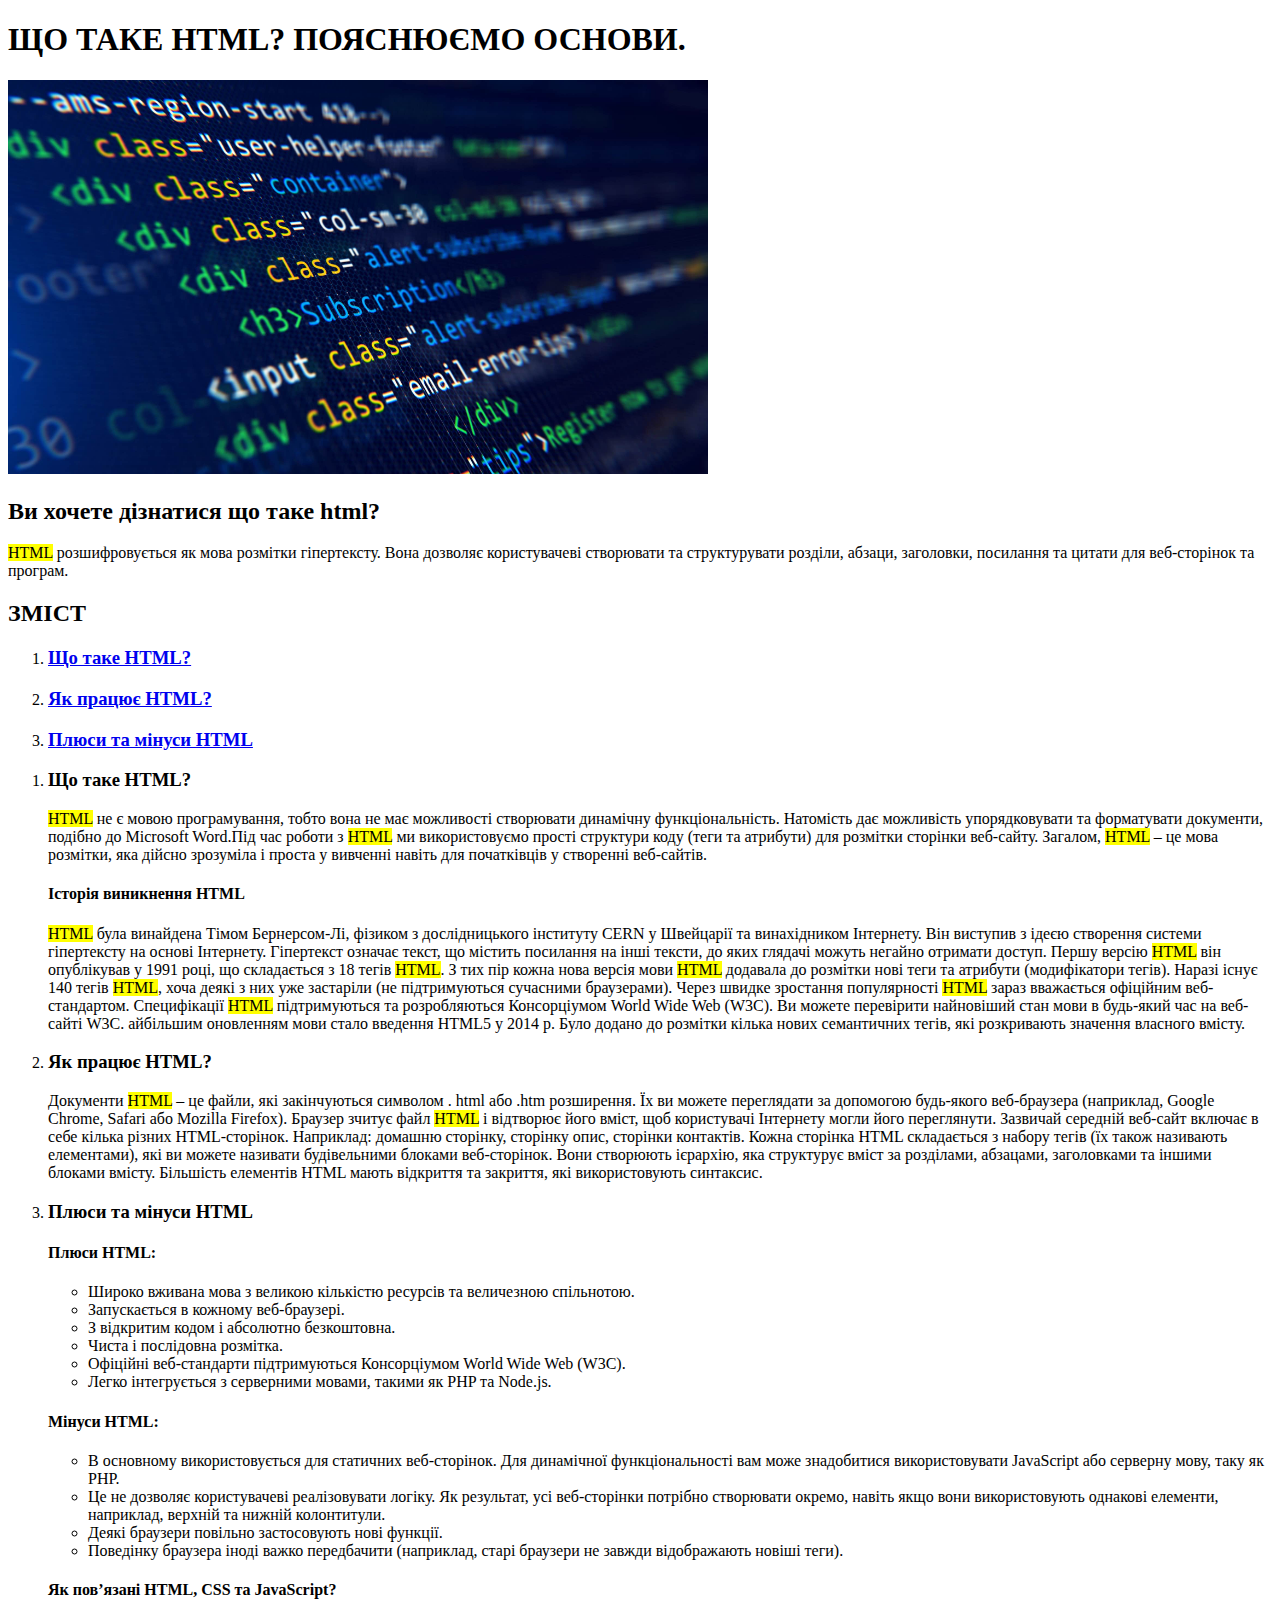
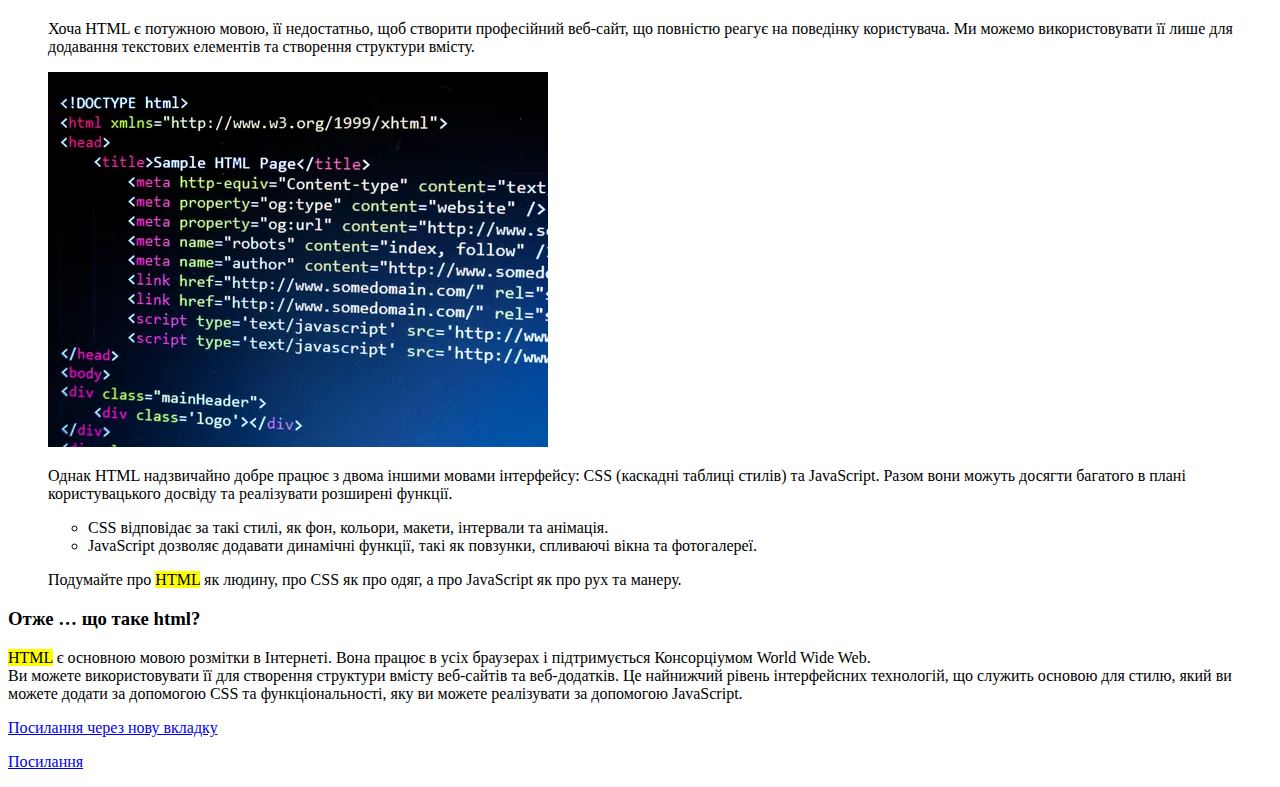
<file: lesson_2/index.html>
<!DOCTYPE html>
<html lang="uk">
<head>
  <meta charset="UTF-8">
  <meta name="viewport" content="width=device-width, initial-scale=1.0">
  <title>Основи  HTML</title>
</head>
<body>
  <header>
    <h1>ЩО ТАКЕ HTML? ПОЯСНЮЄМО ОСНОВИ.</h1>
    <img width="700" src="img/01.jpeg" alt="Код на HTML">
    <h2>Ви хочете дізнатися що таке html?</h2>
        <p><mark>HTML</mark> розшифровується як мова розмітки гіпертексту. Вона дозволяє користувачеві створювати та структурувати розділи, абзаци, заголовки, посилання та цитати для веб-сторінок та програм.</p>
    <h2>ЗМІСТ</h2>
    <ol>
      <li>
        <a href="#p-1">
          <h3>Що таке HTML?</h3>
        </a>
      </li>
      <li>
        <a href="#p-2"><h3>Як працює HTML?</h3></a>
      </li>
      <li>
        <a href="#p-3"><h3>Плюси та мінуси HTML</h3></a>
      </li>
    </ol>
  </header>
  <main>
    <ol>
      <li id="p-1">
        <h3>
          Що таке HTML?
        </h3>
        <p>
          <mark>HTML</mark> не є мовою програмування, тобто вона не має можливості створювати динамічну функціональність. Натомість дає можливість упорядковувати та форматувати документи, подібно до Microsoft Word.Під час роботи з <mark>HTML</mark> ми використовуємо прості структури коду (теги та атрибути) для розмітки сторінки веб-сайту. Загалом, <mark>HTML</mark> – це мова розмітки, яка дійсно зрозуміла і проста у вивченні навіть для початківців у створенні веб-сайтів.
        </p>
            <h4>Історія виникнення <span>HTML</span></h4>
            <p><mark>HTML</mark> була винайдена Тімом Бернерсом-Лі, фізиком з дослідницького інституту CERN у Швейцарії та винахідником Інтернету. Він виступив з ідеєю створення системи гіпертексту на основі Інтернету. Гіпертекст означає текст, що містить посилання на інші тексти, до яких глядачі можуть негайно отримати доступ. Першу версію <mark>HTML</mark> він опублікував у 1991 році, що складається з 18 тегів <mark>HTML</mark>. З тих пір кожна нова версія мови <mark>HTML</mark> додавала до розмітки нові теги та атрибути (модифікатори тегів). Наразі існує 140 тегів <mark>HTML</mark>, хоча деякі з них уже застаріли (не підтримуються сучасними браузерами). Через швидке зростання популярності <mark>HTML</mark> зараз вважається офіційним веб-стандартом. Специфікації <mark>HTML</mark> підтримуються та розробляються Консорціумом World Wide Web (W3C). Ви можете перевірити найновіший стан мови в будь-який час на веб-сайті W3C. айбільшим оновленням мови стало введення <span>HTML5</span> у 2014 р. Було додано до розмітки кілька нових семантичних тегів, які розкривають значення власного вмісту.</p>
      </li>
      <li id="p-2">
        <h3>
          Як працює HTML?
        </h3>
        <p>
          Документи <mark>HTML</mark> – це файли, які закінчуються символом . html або .htm розширення. Їх ви можете переглядати за допомогою будь-якого веб-браузера (наприклад, Google Chrome, Safari або Mozilla Firefox). Браузер зчитує файл <mark>HTML</mark> і відтворює його вміст, щоб користувачі Інтернету могли його переглянути. Зазвичай середній веб-сайт включає в себе кілька різних HTML-сторінок. Наприклад: домашню сторінку, сторінку опис, сторінки контактів. Кожна сторінка HTML складається з набору тегів (їх також називають елементами), які ви можете називати будівельними блоками веб-сторінок. Вони створюють ієрархію, яка структурує вміст за розділами, абзацами, заголовками та іншими блоками вмісту. Більшість елементів HTML мають відкриття та закриття, які використовують синтаксис. 
        </p>
      </li>
      <li id="p-3">
        <h3>
          Плюси та мінуси HTML
        </h3>
        <h4>Плюси HTML:</h4>
        <ul title="плюcи html">
          <li>Широко вживана мова з великою кількістю ресурсів та величезною спільнотою.</li>
          <li>Запускається в кожному веб-браузері.</li>
          <li>З відкритим кодом і абсолютно безкоштовна.</li>
          <li>Чиста і послідовна розмітка.</li>
          <li>Офіційні веб-стандарти підтримуються Консорціумом World Wide Web (W3C).</li>
          <li>Легко інтегрується з серверними мовами, такими як PHP та Node.js.</li>
        </ul>
        <h4>Мінуси HTML:</h4>
        <ul title="мінуси html">
          <li>В основному використовується для статичних веб-сторінок. Для динамічної функціональності вам може знадобитися використовувати JavaScript або серверну мову, таку як PHP.</li>
          <li>Це не дозволяє користувачеві реалізовувати логіку. Як результат, усі веб-сторінки потрібно створювати окремо, навіть якщо вони використовують однакові елементи, наприклад, верхній та нижній колонтитули.</li>
          <li>Деякі браузери повільно застосовують нові функції.</li>
          <li>Поведінку браузера іноді важко передбачити (наприклад, старі браузери не завжди відображають новіші теги).</li>
        </ul>
        <h4>Як пов’язані HTML, CSS та JavaScript?</h4>
        <p>
          Хоча HTML є потужною мовою, її недостатньо, щоб створити професійний веб-сайт, що повністю реагує на поведінку користувача. Ми можемо використовувати її лише для додавання текстових елементів та створення структури вмісту.
        </p>
        <img src="img/02.webp" alt="Код на HTML">
        <p>
          Однак HTML надзвичайно добре працює з двома іншими мовами інтерфейсу: CSS (каскадні таблиці стилів) та JavaScript. Разом вони можуть досягти багатого в плані користувацького досвіду та реалізувати розширені функції.
        </p>
        <ul>
          <li>CSS відповідає за такі стилі, як фон, кольори, макети, інтервали та анімація.</li>
          <li>JavaScript дозволяє додавати динамічні функції, такі як повзунки, спливаючі вікна та фотогалереї.</li>
        </ul>
        <p>
          Подумайте про <mark>HTML</mark> як людину, про CSS як про одяг, а про JavaScript як про рух та манеру.
        </p>
    </li>
    </ol>
  </main>
  <footer>
    <h3>
      Отже … що таке html?
    </h3>
    <p>
      <mark>HTML</mark> є основною мовою розмітки в Інтернеті. Вона працює в усіх браузерах і підтримується Консорціумом World Wide Web. <br> Ви можете використовувати її для створення структури вмісту веб-сайтів та веб-додатків. Це найнижчий рівень інтерфейсних технологій, що служить основою для стилю, який ви можете додати за допомогою CSS та функціональності, яку ви можете реалізувати за допомогою JavaScript.
    </p>
    <p><a href="https://futurenow.com.ua/shho-take-html/" target="_blank">Посилання через нову вкладку</a></p>
    <p><a href="https://www.instagram.com/mishavakula/">Посилання</a></p>
  </footer>
</body>
</html>
</file>
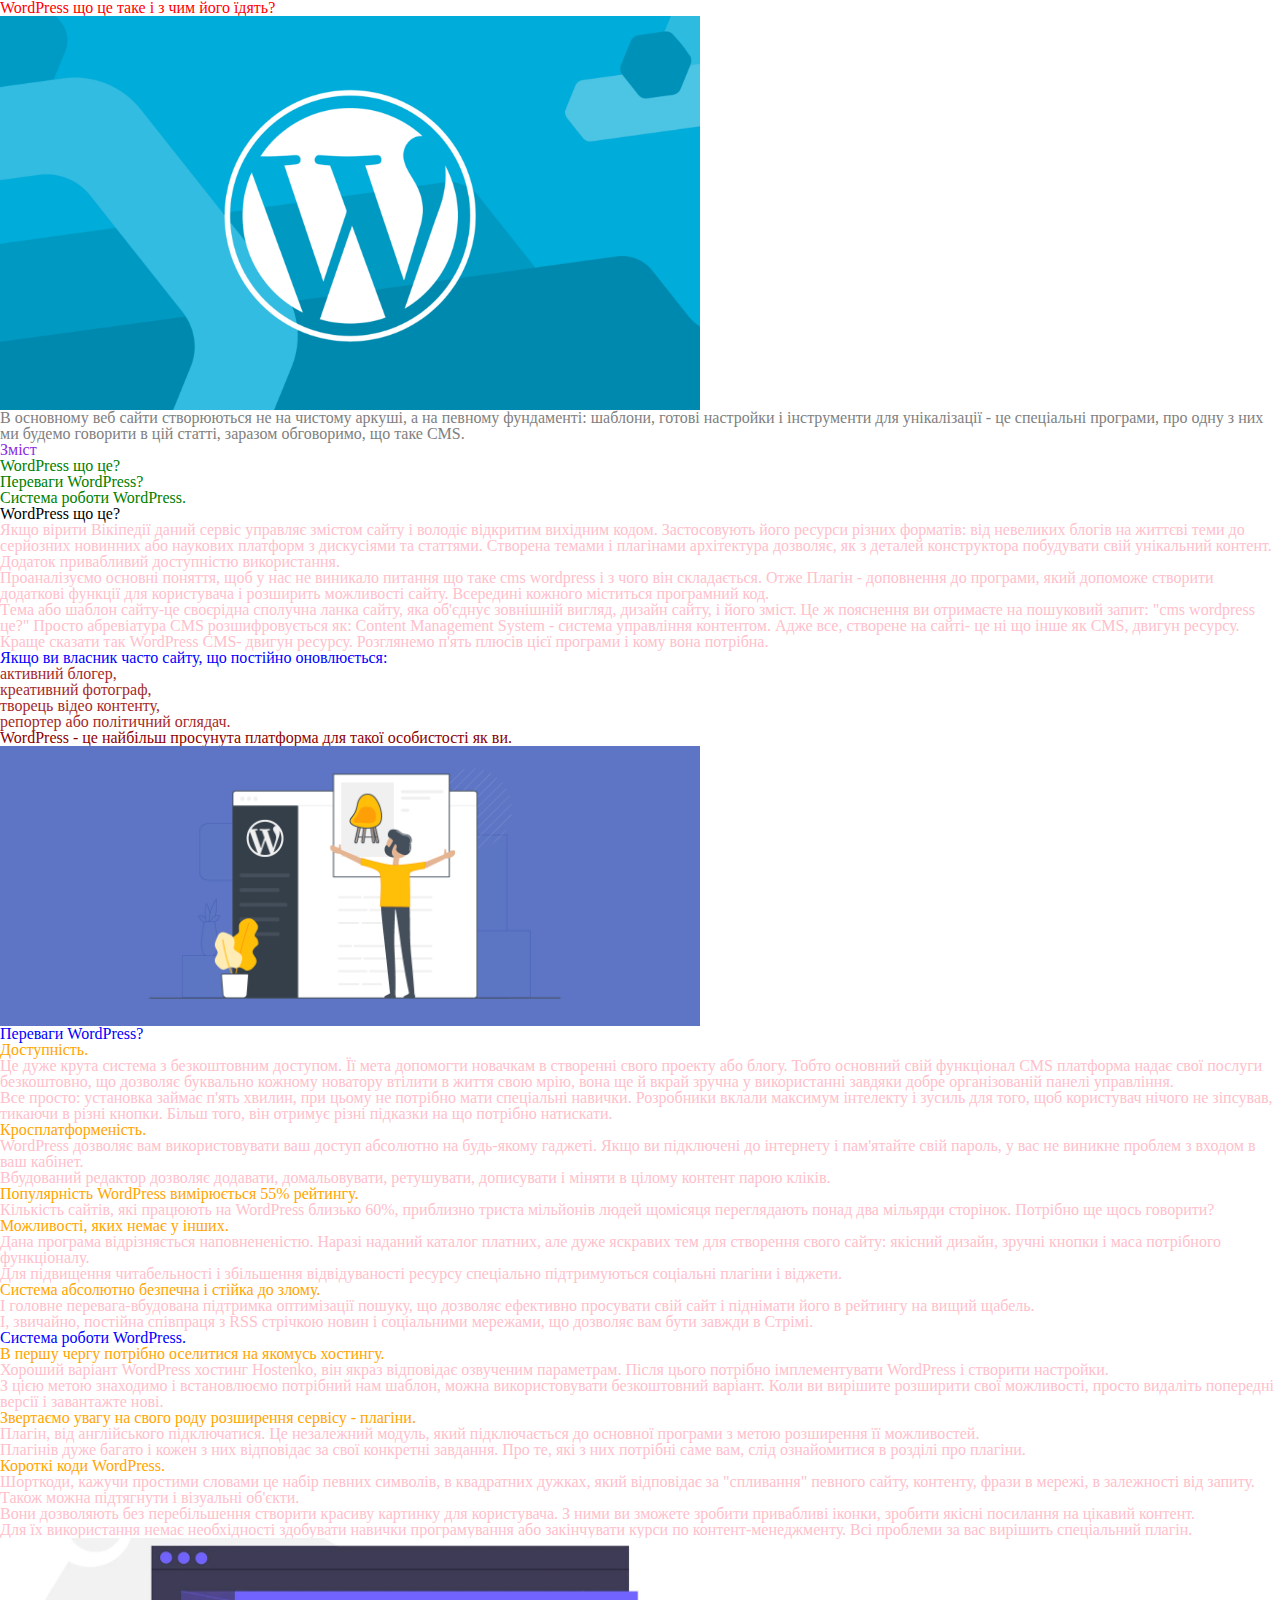
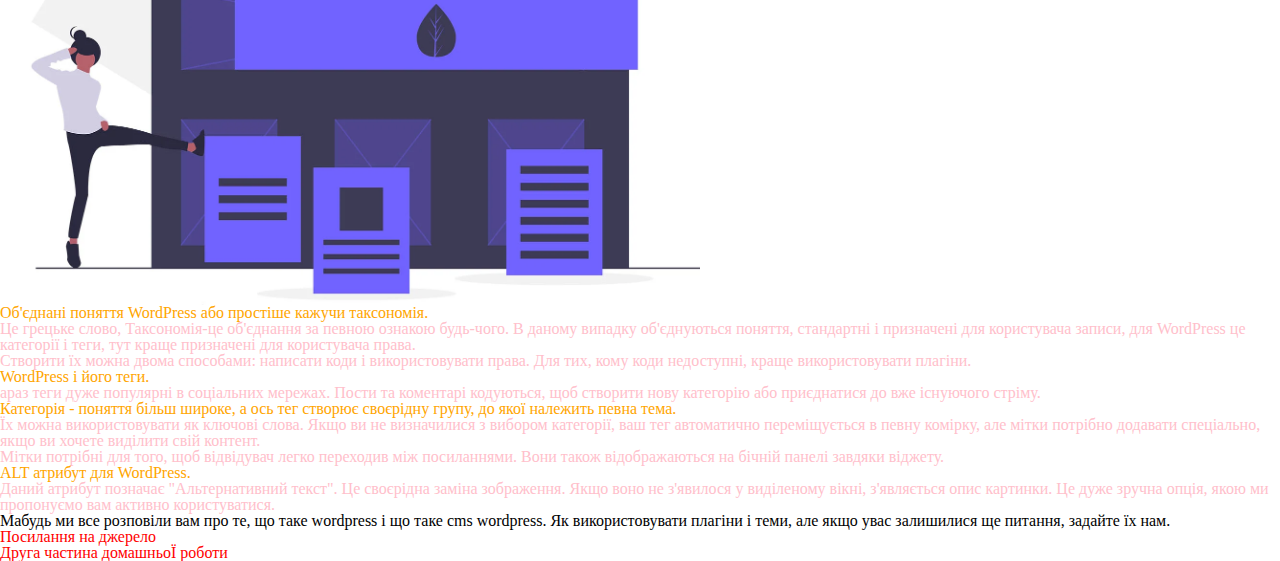
<file: lesson_3/index.html>
<!DOCTYPE html>
<html lang="uk">
<head>
  <meta charset="UTF-8">
  <meta name="viewport" content="width=device-width, initial-scale=1.0">
  <link rel="stylesheet" href="css/style.css">
  <title>Що таке WordPress?</title>
</head>
<body>
  <header>
    <h1 class="title">WordPress що це таке і з чим його їдять?</h1>
    <div class="text">
      <img width="700" src="img/01.png" alt="Логотип WordPress">
      <p>В основному веб сайти створюються не на чистому аркуші, а на певному фундаменті: шаблони, готові настройки і інструменти для унікалізації - це спеціальні програми, про одну з них ми будемо говорити в цій статті, заразом обговоримо, що таке CMS.</p>
    </div>
    <div class="nav">
      <h2>Зміст</h2>
      <ol>
        <li>
          <a href="#p-1">
            <h3>WordPress що це?</h3>
          </a>
        </li>
        <li>
          <a href="#p-2">
            <h3>Переваги WordPress?</h3>
          </a>
        </li>
        <li>
          <a href="#p-3">
            <h3>Система роботи WordPress.</h3>
          </a>
        </li>
      </ol>
    </div>
  </header>
  <main>
    <div class="section">
      <h3 id="p-1" class="sub-title sub-title-1">WordPress що це?</h3>
      <div class="content">
        <p>Якщо вірити Вікіпедії даний сервіс управляє змістом сайту і володіє відкритим вихідним кодом. Застосовують його ресурси різних форматів: від невеликих блогів на життєві теми до серйозних новинних або наукових платформ з дискусіями та статтями. Створена темами і плагінами архітектура дозволяє, як з деталей конструктора побудувати свій унікальний контент. Додаток привабливий доступністю використання.</p>
        <p>Проаналізуємо основні поняття, щоб у нас не виникало питання що таке cms wordpress і з чого він складається. Отже Плагін - доповнення до програми, який допоможе створити додаткові функції для користувача і розширить можливості сайту. Всередині кожного міститься програмний код.</p>
        <p>Tема або шаблон сайту-це своєрідна сполучна ланка сайту, яка об'єднує зовнішній вигляд, дизайн сайту, і його зміст. Це ж пояснення ви отримаєте на пошуковий запит: "cms wordpress це?" Просто абревіатура CMS розшифровується як: Content Management System - система управління контентом. Адже все, створене на сайті- це ні що інше як CMS, двигун ресурсу. Краще сказати так WordPress CMS- двигун ресурсу. Розглянемо п'ять плюсів цієї програми і кому вона потрібна.</p>
      </div>
      <div class="list">
        <h4>Якщо ви власник часто сайту, що постійно оновлюється:</h4>
        <ul>
          <li>активний блогер,</li>
          <li>креативний фотограф,</li>
          <li>творець відео контенту,</li>
          <li>репортер або політичний оглядач.</li>
        </ul>
        <p>WordPress - це найбільш просунута платформа для такої особистості як ви.</p>
      </div>
    </div>
    <div class="section">
      <div id="p-2" class="sub-header">
        <img width="700" src="img/02.png" alt="Людина створює сайт на WordPress">
        <h3 class="sub-title">Переваги WordPress?</h3>
      </div>
      <div class="content">
        <ul>
          <li>
            <h4>Доступність.</h4>
            <p>Це дуже крута система з безкоштовним доступом. Її мета допомогти новачкам в створенні свого проекту або блогу. Тобто основний свій функціонал CMS платформа надає свої послуги безкоштовно, що дозволяє буквально кожному новатору втілити в життя свою мрію, вона ще й вкрай зручна у використанні завдяки добре організованій панелі управління.</p>
            <p>Все просто: установка займає п'ять хвилин, при цьому не потрібно мати спеціальні навички. Розробники вклали максимум інтелекту і зусиль для того, щоб користувач нічого не зіпсував, тикаючи в різні кнопки. Більш того, він отримує різні підказки на що потрібно натискати.</p>
          </li>
          <li>
            <h4>Кросплатформеність.</h4>
            <p>WordPress дозволяє вам використовувати ваш доступ абсолютно на будь-якому гаджеті. Якщо ви підключені до інтернету і пам'ятайте свій пароль, у вас не виникне проблем з входом в ваш кабінет.</p>
            <p>Вбудований редактор дозволяє додавати, домальовувати, ретушувати, дописувати і міняти в цілому контент парою кліків.</p>
          </li>
          <li>
            <h4>Популярність WordPress вимірюється 55% рейтингу.</h4>
            <p>Кількість сайтів, які працюють на WordPress близько 60%, приблизно триста мільйонів людей щомісяця переглядають понад два мільярди сторінок. Потрібно ще щось говорити?</p>
          </li>
          <li>
            <h4>Можливості, яких немає у інших.</h4>
            <p>Дана програма відрізняється наповнененістю. Наразі наданий каталог платних, але дуже яскравих тем для створення свого сайту: якісний дизайн, зручні кнопки і маса потрібного функціоналу.</p>
            <p>Для підвищення читабельності і збільшення відвідуваності ресурсу спеціально підтримуються соціальні плагіни і віджети.</p>
          </li>
          <li>
            <h4>Система абсолютно безпечна і стійка до злому.</h4>
            <p>І головне перевага-вбудована підтримка оптимізації пошуку, що дозволяє ефективно просувати свій сайт і піднімати його в рейтингу на вищий щабель.</p>
            <p>І, звичайно, постійна співпраця з RSS стрічкою новин і соціальними мережами, що дозволяє вам бути завжди в Стрімі.</p>
          </li>
        </ul>
      </div>
    </div>
    <div class="section">
      <h3 id="p-3" class="sub-title">
        Система роботи WordPress.
      </h3>
      <div class="content">
        <ul>
          <li>
            <h4>В першу чергу потрібно оселитися на якомусь хостингу.</h4>
            <p>Хороший варіант WordPress хостинг Hostenko, він якраз відповідає озвученим параметрам. Після цього потрібно імплементувати WordPress і створити настройки.</p>
            <p>З цією метою знаходимо і встановлюємо потрібний нам шаблон, можна використовувати безкоштовний варіант. Коли ви вирішите розширити свої можливості, просто видаліть попередні версії і завантажте нові.</p>
          </li>
          <li>
            <h4>Звертаємо увагу на свого роду розширення сервісу - плагіни.</h4>
            <p>Плагін, від англійського підключатися. Це незалежний модуль, який підключається до основної програми з метою розширення її можливостей.</p>
            <p>Плагінів дуже багато і кожен з них відповідає за свої конкретні завдання. Про те, які з них потрібні саме вам, слід ознайомитися в розділі про плагіни.</p>
          </li>
          <li>
            <h4>Короткі коди WordPress.</h4>
            <p>Шорткоди, кажучи простими словами це набір певних символів, в квадратних дужках, який відповідає за "спливання" певного сайту, контенту, фрази в мережі, в залежності від запиту. Також можна підтягнути і візуальні об'єкти.</p>
            <p>Вони дозволяють без перебільшення створити красиву картинку для користувача. З ними ви зможете зробити привабливі іконки, зробити якісні посилання на цікавий контент.</p>
            <p>Для їх використання немає необхідності здобувати навички програмування або закінчувати курси по контент-менеджменту. Всі проблеми за вас вирішить спеціальний плагін.</p>
          </li>
        </ul>
        <div>
          <img width="700" src="img/03.webp" alt="Людина ногою штовхає блок сайту">
        </div>
        <ul>
          <li>
            <h4>Об'єднані поняття WordPress або простіше кажучи таксономія.</h4>
            <p>Це грецьке слово, Таксономія-це об'єднання за певною ознакою будь-чого. В даному випадку об'єднуються поняття, стандартні і призначені для користувача записи, для WordPress це категорії і теги, тут краще призначені для користувача права.</p>
            <p> Створити їх можна двома способами: написати коди і використовувати права. Для тих, кому коди недоступні, краще використовувати плагіни.</p>
          </li>
          <li>
            <h4>WordPress і його теги.</h4>
            <p>араз теги дуже популярні в соціальних мережах. Пости та коментарі кодуються, щоб створити нову категорію або приєднатися до вже існуючого стріму.</p>
          </li>
          <li>
            <h4>Категорія - поняття більш широке, а ось тег створює своєрідну групу, до якої належить певна тема.</h4>
            <p>Їх можна використовувати як ключові слова. Якщо ви не визначилися з вибором категорії, ваш тег автоматично переміщується в певну комірку, але мітки потрібно додавати спеціально, якщо ви хочете виділити свій контент.</p>
            <p>Мітки потрібні для того, щоб відвідувач легко переходив між посиланнями. Вони також відображаються на бічній панелі завдяки віджету.</p>
          </li>
          <li>
            <h4>ALT атрибут для WordPress.</h4>
            <p>Даний атрибут позначає "Альтернативний текст". Це своєрідна заміна зображення. Якщо воно не з'явилося у виділеному вікні, з'являється опис картинки. Це дуже зручна опція, якою ми пропонуємо вам активно користуватися.</p>
          </li>
        </ul>
      </div>
    </div>
  </main>
  <footer>
    <div class="text">
      <p>Мабудь ми все розповіли вам про те, що таке wordpress і що таке cms wordpress. Як використовувати плагіни і теми, але якщо увас залишилися ще питання, задайте їх нам.</p>
    </div>
    <div title="Інші посилання" class="link">
      <a href="https://cityhost.ua/uk/blog/wordpress-chto-eto-takoe-i-s-chem-ego-edyat.html">
        <p>Посилання на джерело</p>
      </a>
      <a href="">
        <p>Друга частина домашньоЇ роботи</p>
      </a>
    </div>
  </footer>
</body>
</html>
</file>
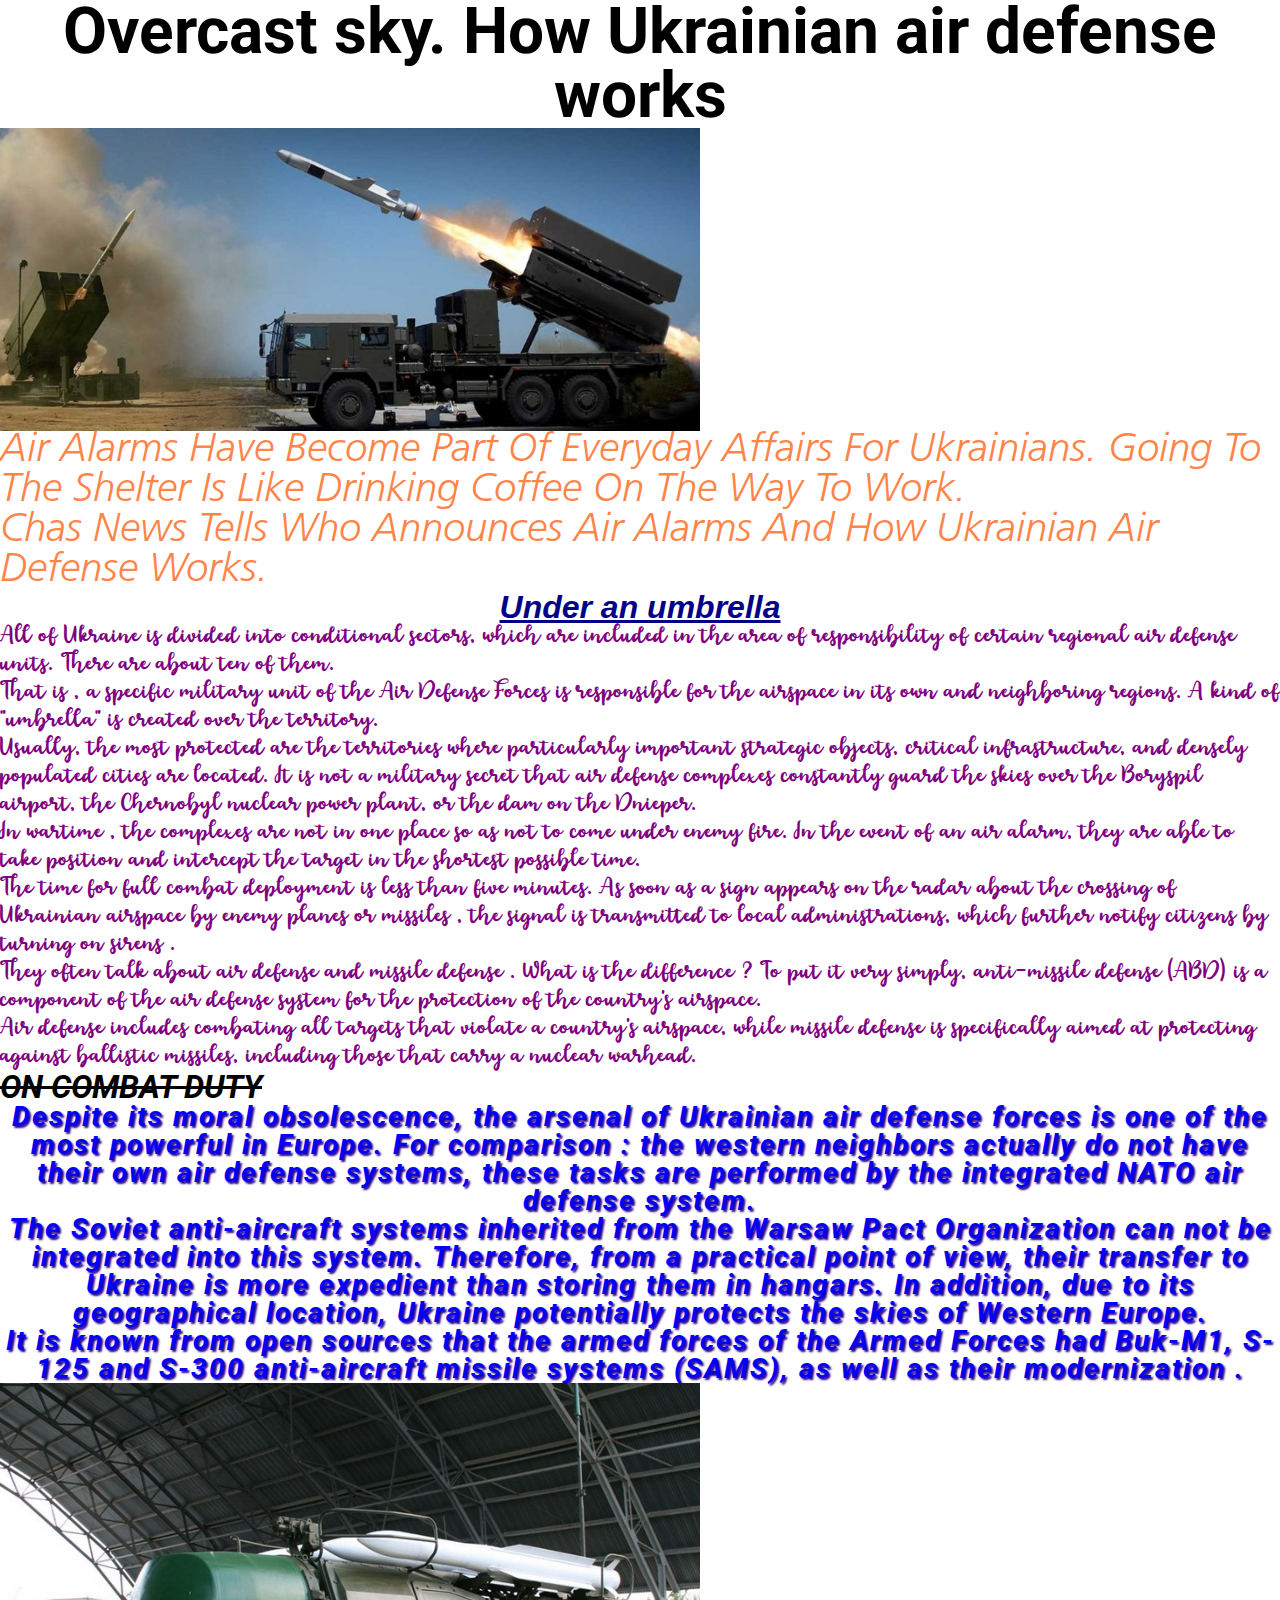
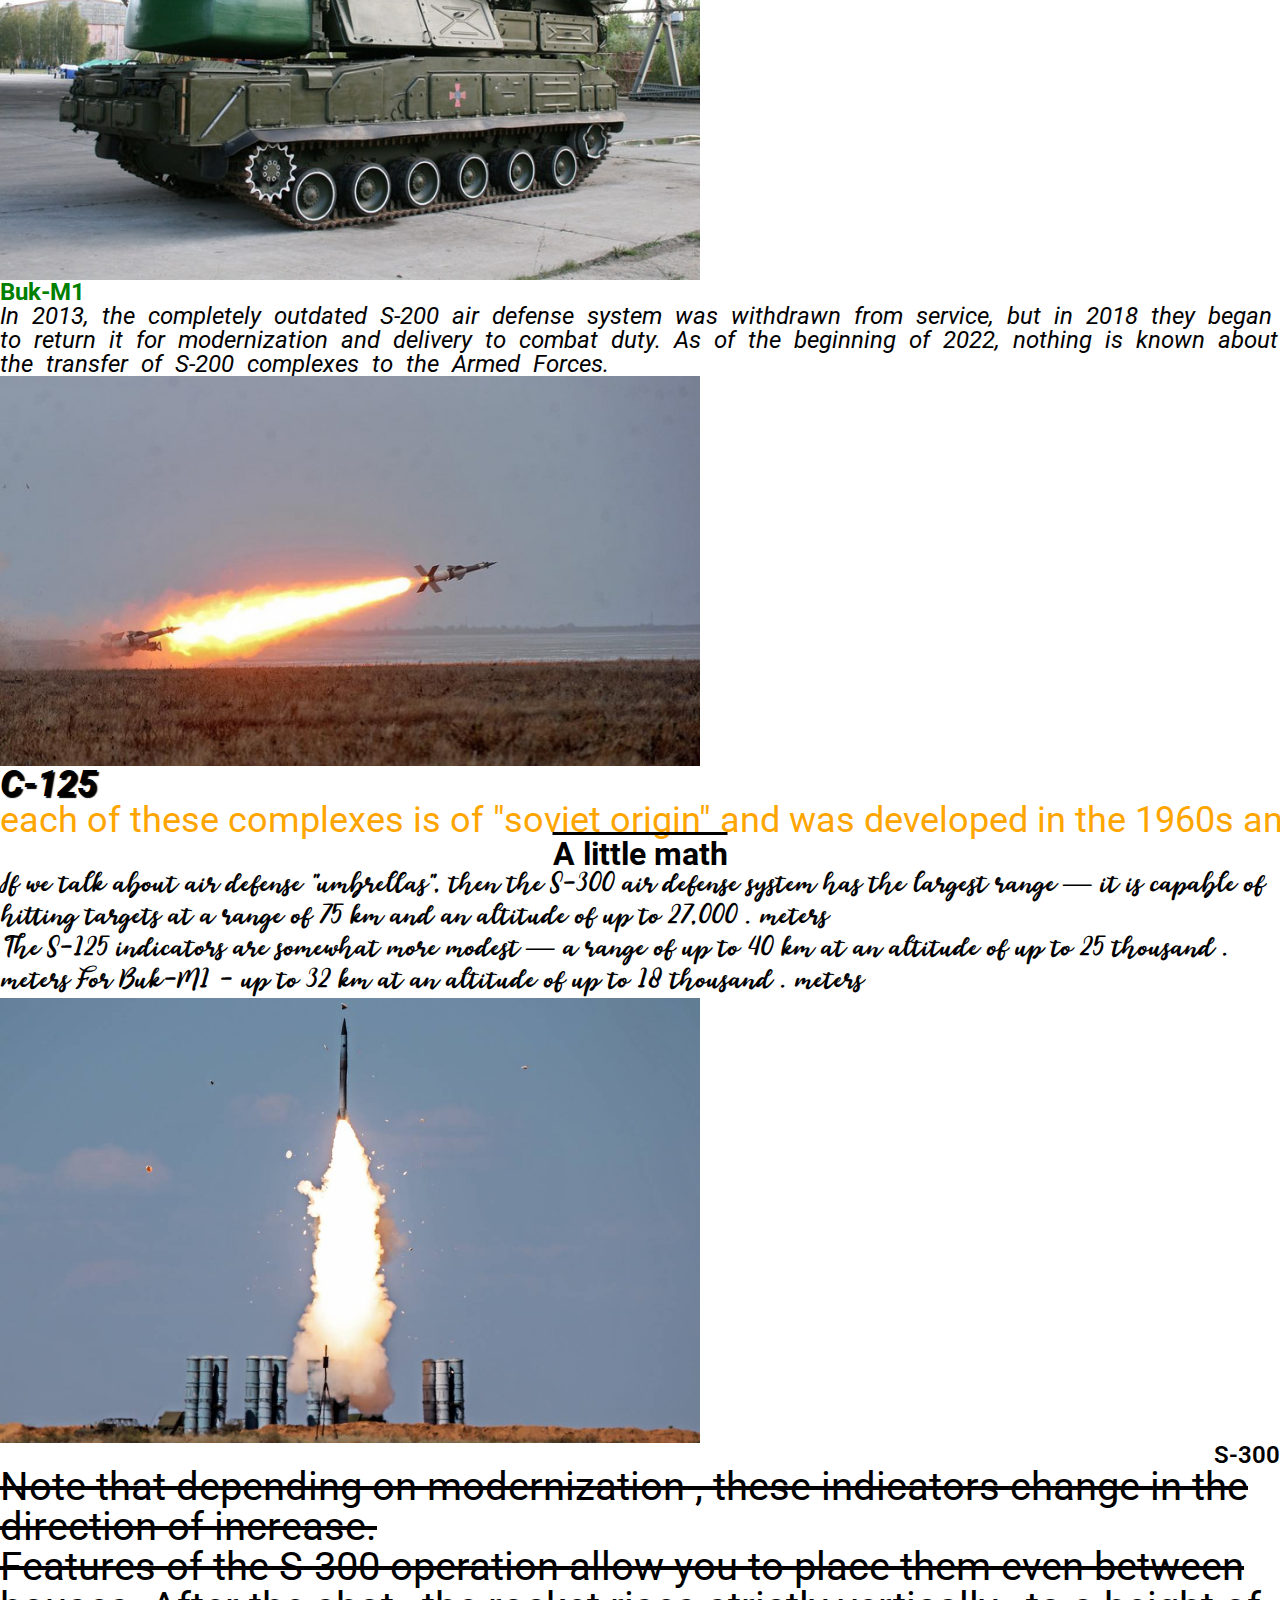
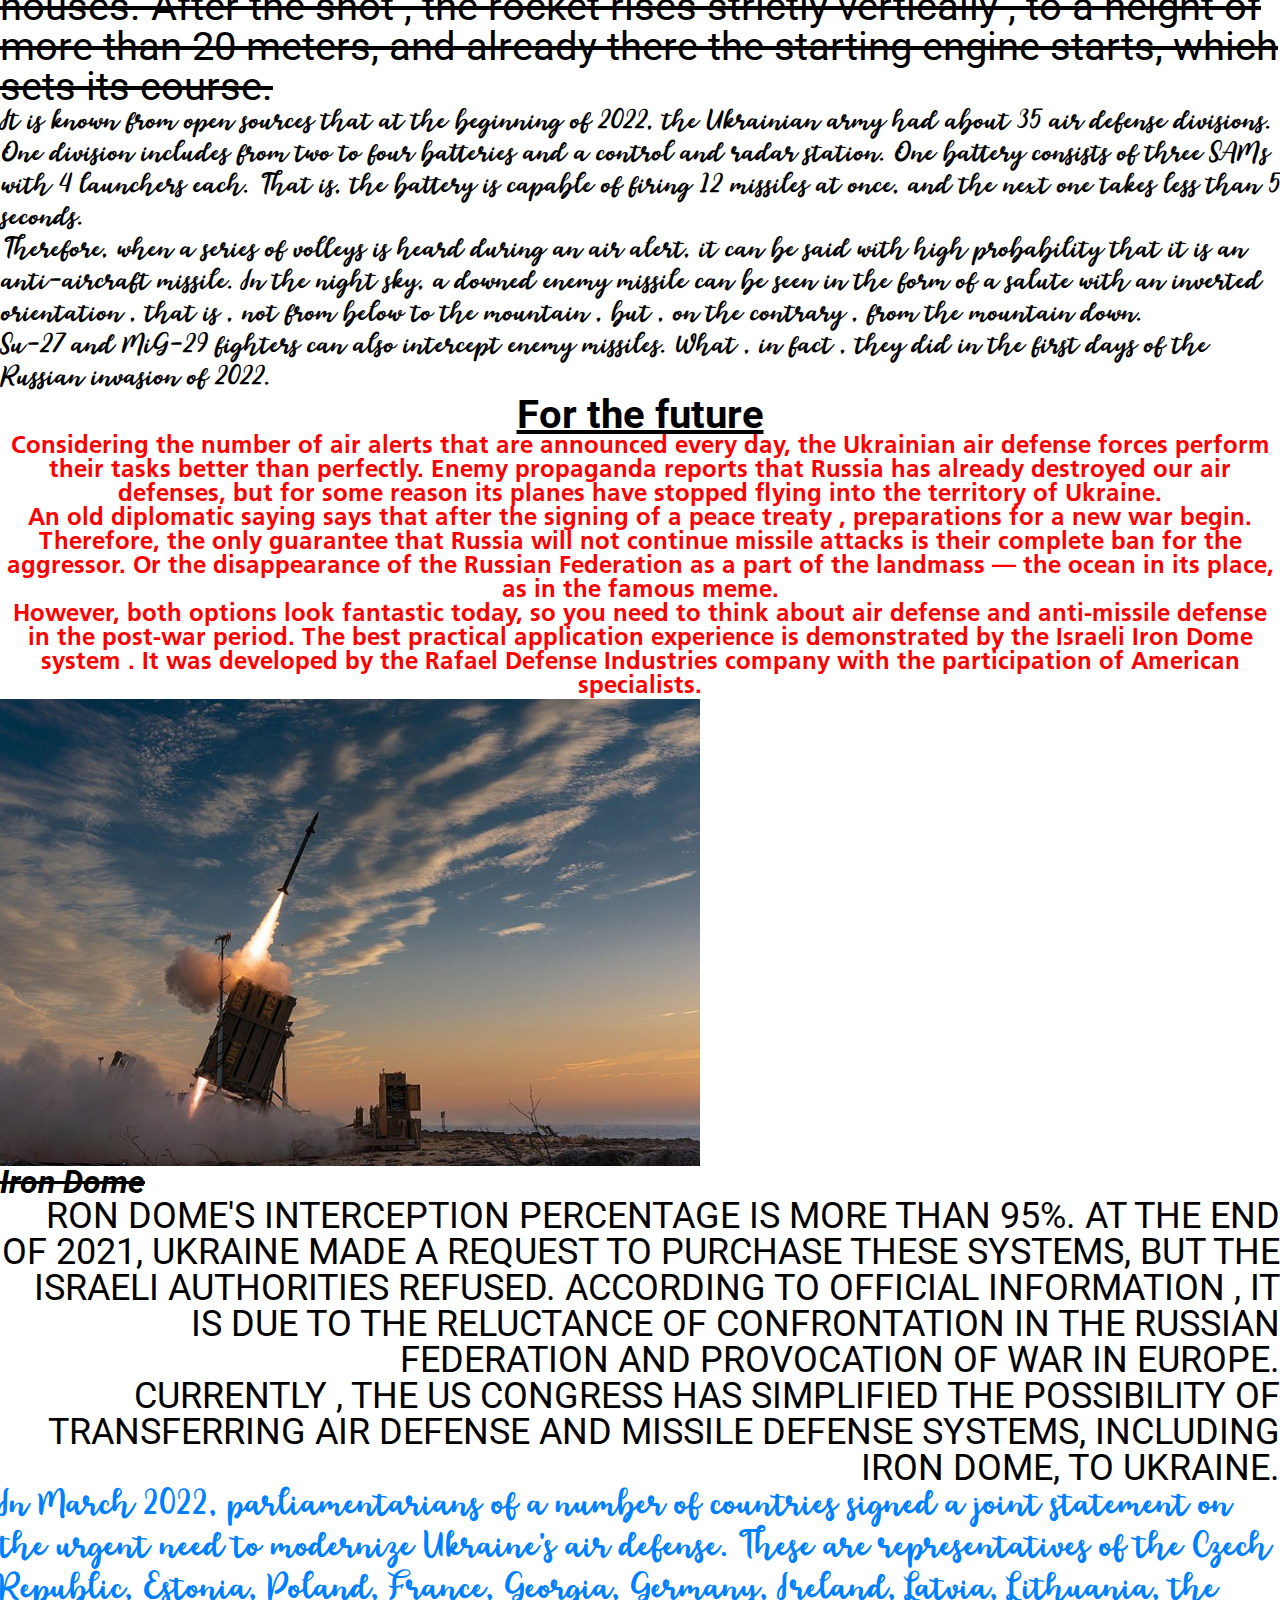
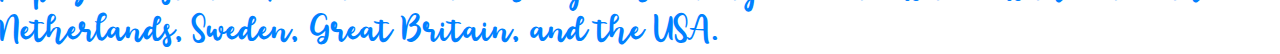
<file: lesson_4/index.html>
<!DOCTYPE html>
<html lang="en">
<head>
  <meta charset="UTF-8">
  <meta name="viewport" content="width=device-width, initial-scale=1.0">
  <link rel="preconnect" href="https://fonts.googleapis.com">
<link rel="preconnect" href="https://fonts.gstatic.com" crossorigin>
<link href="https://fonts.googleapis.com/css2?family=Roboto:ital,wght@0,300;0,400;0,500;0,700;1,400&display=swap" rel="stylesheet">
<link rel="stylesheet" href="css/style.css">
  <title>What is air defense?
  </title>
</head>
<body>
  <div class="wrapper">
    <header class="header">
      <div>
        <h1 class="header-title">Overcast sky. How Ukrainian air defense works</h1>
        <div class="header-image">
          <img width="700" src="img/01.jpg" alt="">
        </div>
        <div class="header-text">
          <p>Air alarms have become part of everyday affairs for Ukrainians. Going to the shelter is like drinking coffee on the way to work.</p>
          <p>Chas News tells who announces air alarms and how Ukrainian air defense works.</p>
        </div>
      </div>
    </header>
    <div class="section">
      <div class="section-title-1">
        <h2>Under an umbrella</h2>
      </div>
      <div class="section-content-1">
        <div class="content-1-text">
          <p>All of Ukraine is divided into conditional sectors, which are included in the area of ​​responsibility of certain regional air defense units. There are about ten of them.</p>
          <p>That is , a specific military unit of the Air Defense Forces is responsible for the airspace in its own and neighboring regions. A kind of "umbrella" is created over the territory.
          </p>
          <p>Usually, the most protected are the territories where particularly important strategic objects, critical infrastructure, and densely populated cities are located. It is not a military secret that air defense complexes constantly guard the skies over the Boryspil airport, the Chernobyl nuclear power plant, or the dam on the Dnieper.</p>
          <p>In wartime , the complexes are not in  one place so as not to come under enemy fire. In the event of an air alarm, they are able to take position and intercept the target in the shortest possible time.</p>
          <p>The time for full combat deployment is less than five minutes. As soon as a sign appears on the radar about the crossing of Ukrainian airspace by enemy planes or missiles , the signal is transmitted to local administrations, which further notify citizens by turning on sirens . 
          </p>
          <p>They often talk about air defense and missile defense . What is the difference ? To put it very simply, anti-missile defense (ABD) is a component of the air defense system for the protection of the country's airspace.</p>
          <p>Air defense includes combating all targets that violate a country's airspace, while missile defense is specifically aimed at protecting against ballistic missiles, including those that carry a nuclear warhead. </p>
        </div>
      </div>
    </div>
    <div class="section">
      <div class="section-title-2">
        <h2>On combat duty</h2>
      </div>
      <div class="section-content-2">
        <div class="content-2-text">
          <p>Despite its moral obsolescence, the arsenal of Ukrainian air defense forces is one of the most powerful in Europe. For comparison : the western neighbors actually do not have their own air defense systems, these tasks are performed by the integrated NATO air defense system.</p>
          <p>The Soviet anti-aircraft systems inherited from the Warsaw Pact Organization can not be integrated into this system. Therefore, from a practical point of view, their transfer to Ukraine is more expedient than storing them in hangars. In addition, due to its geographical location, Ukraine potentially protects the skies of Western Europe.</p>
          <p>It is known from open sources that the armed forces of the Armed Forces had Buk-M1, S-125 and S-300 anti-aircraft missile systems (SAMS), as well as their modernization .</p>
        </div>
        <div class="content-2-example example-1">
          <img width="700" src="img/02.jpeg" alt="Buk-M1">
          <h3>Buk-M1</h3>
          <p>In 2013, the completely outdated S-200 air defense system was withdrawn from service, but in 2018 they began to return it for modernization and delivery to combat duty. As of the beginning of 2022, nothing is known about the transfer of S-200 complexes to the Armed Forces.</p>
        </div>
        <div class="content-2-example example-2">
          <img width="700" src="img/03.jpeg" alt="C-125">
          <h3>C-125</h3>
          <p>Each of these complexes is of "Soviet origin" and was developed in the 1960s and 1980s . But most air defense systems have undergone a number of modernizations already in independent Ukraine, so the peculiarities of their operation are unknown to the Russian aggressors.</p>
        </div>
      </div>
    </div>
    <div class="section">
      <div class="section-title-3">
        <h2>A little math</h2>
      </div>
      <div class="section-content-3">
        <div class="content-3-text">
          <p>If we talk about air defense "umbrellas", then the S-300 air defense system has the largest range — it is capable of hitting targets at a range of 75 km and an altitude of up to 27,000 . meters </p>
          <p>The S-125 indicators are somewhat more modest — a range of up to 40 km at an altitude of up to 25 thousand . meters For Buk-M1 - up to 32 km at an altitude of up to 18 thousand . meters </p>
        </div>
        <div class="content-3-example example-3">
          <img src="img/04.jpeg" alt="S-300" width="700">
          <h3>S-300</h3>
          <p>Note that depending on modernization , these indicators change in the direction of increase.</p>
          <p>Features of the S-300 operation allow you to place them even between houses. After the shot , the rocket rises strictly vertically , to a height of more than 20 meters, and already there the starting engine starts, which sets its course.
          </p>
        </div>
        <div class="content-3-text">
          <p>It is known from open sources that at the beginning of 2022, the Ukrainian army had about 35 air defense divisions.</p>
          <p>One division includes from two to four batteries and a control and radar station. One battery consists of three SAMs with 4 launchers each. That is, the battery is capable of firing 12 missiles at once, and the next one takes less than 5 seconds.</p>
          <p>Therefore, when a series of volleys is heard during an air alert, it can be said with high probability that it is an anti-aircraft missile. In the night sky, a downed enemy missile can be seen in the form of a salute with an inverted orientation , that is , not from below to the mountain , but , on the contrary , from the mountain down.</p>
          <p>Su-27 and MiG-29 fighters can also intercept enemy missiles. What , in fact , they did in the first days of the Russian invasion of 2022.</p>
        </div>
      </div>
    </div>
    <div class="section">
      <div class="section-title-4">
        <h2>For the future</h2>
      </div>
      <div class="section-content-4">
        <div class="content-4-text">
          <p>Considering the number of air alerts that are announced every day, the Ukrainian air defense forces perform their tasks better than perfectly.  Enemy propaganda reports that Russia has already destroyed our air defenses, but for some reason its planes have stopped flying into the territory of Ukraine.</p>
          <p>An old diplomatic saying says that after the signing of a peace treaty , preparations for a new war begin. Therefore, the only guarantee that Russia will not continue missile attacks is their complete ban for the aggressor. Or the disappearance of the Russian Federation as a part of the landmass — the ocean in its place, as in the famous meme.</p>
          <p>However, both options look fantastic today, so you need to think about air defense and anti-missile defense in the post-war period. The best practical application experience is demonstrated by the Israeli Iron Dome system . It was developed by the Rafael Defense Industries company with the participation of American specialists.</p>
        </div>
        <div class="content-4-example example-4">
          <img src="img/05.jpg" alt="Iron Dome" width="700">
          <h3>Iron Dome</h3>
          <p>ron Dome's interception percentage is more than 95%. At the end of 2021, Ukraine made a request to purchase these systems, but the Israeli authorities refused. According to official information , it is due to the reluctance of confrontation in the Russian Federation and provocation of war in Europe.</p>
          <p>Currently , the US Congress has simplified the possibility of transferring air defense and missile defense systems, including Iron Dome, to Ukraine.</p>
        </div>
      </div>
    </div>
    <footer>
      <div class="footer-text">
        <p>In March 2022, parliamentarians of a number of countries signed a joint statement on the urgent need to modernize Ukraine's air defense. These are representatives of the Czech Republic, Estonia, Poland, France, Georgia, Germany, Ireland, Latvia, Lithuania, the Netherlands, Sweden, Great Britain, and the USA.</p>
      </div>
    </footer>
  </div>
</body>
</html>
</file>
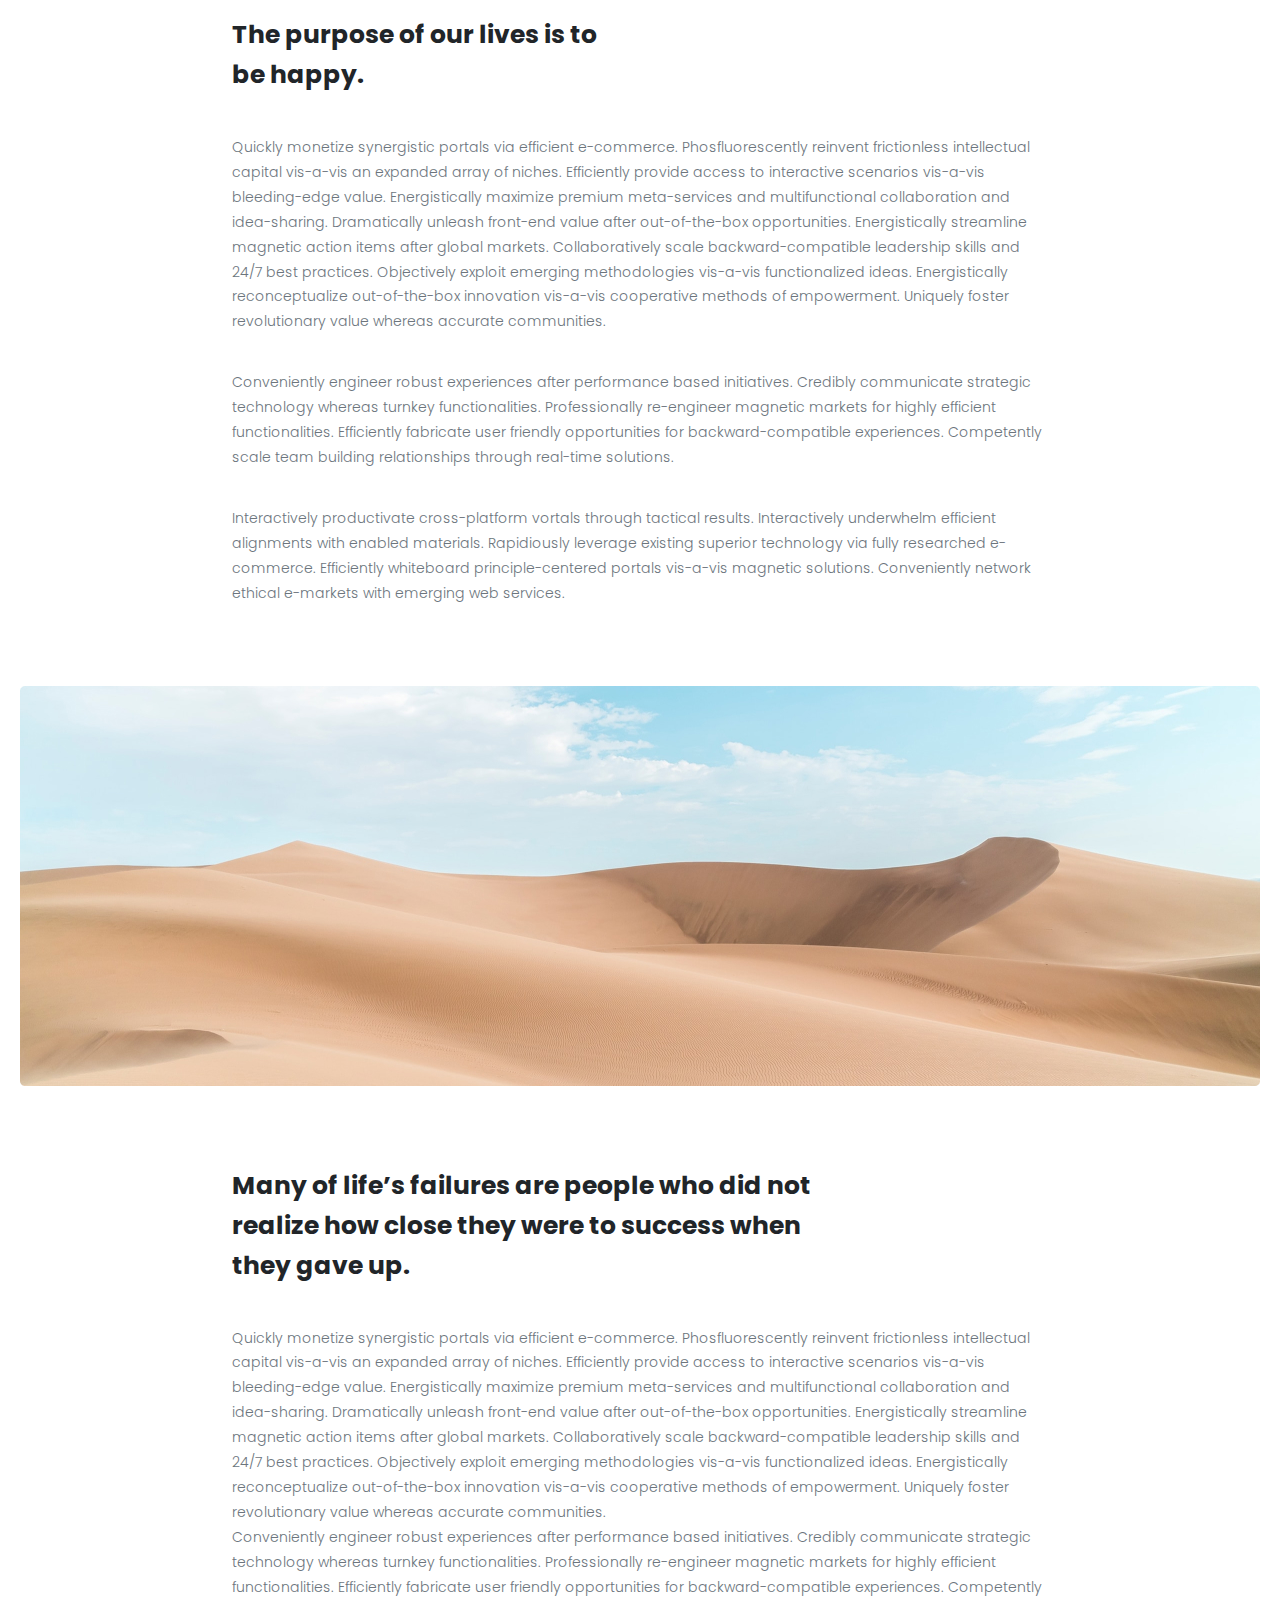
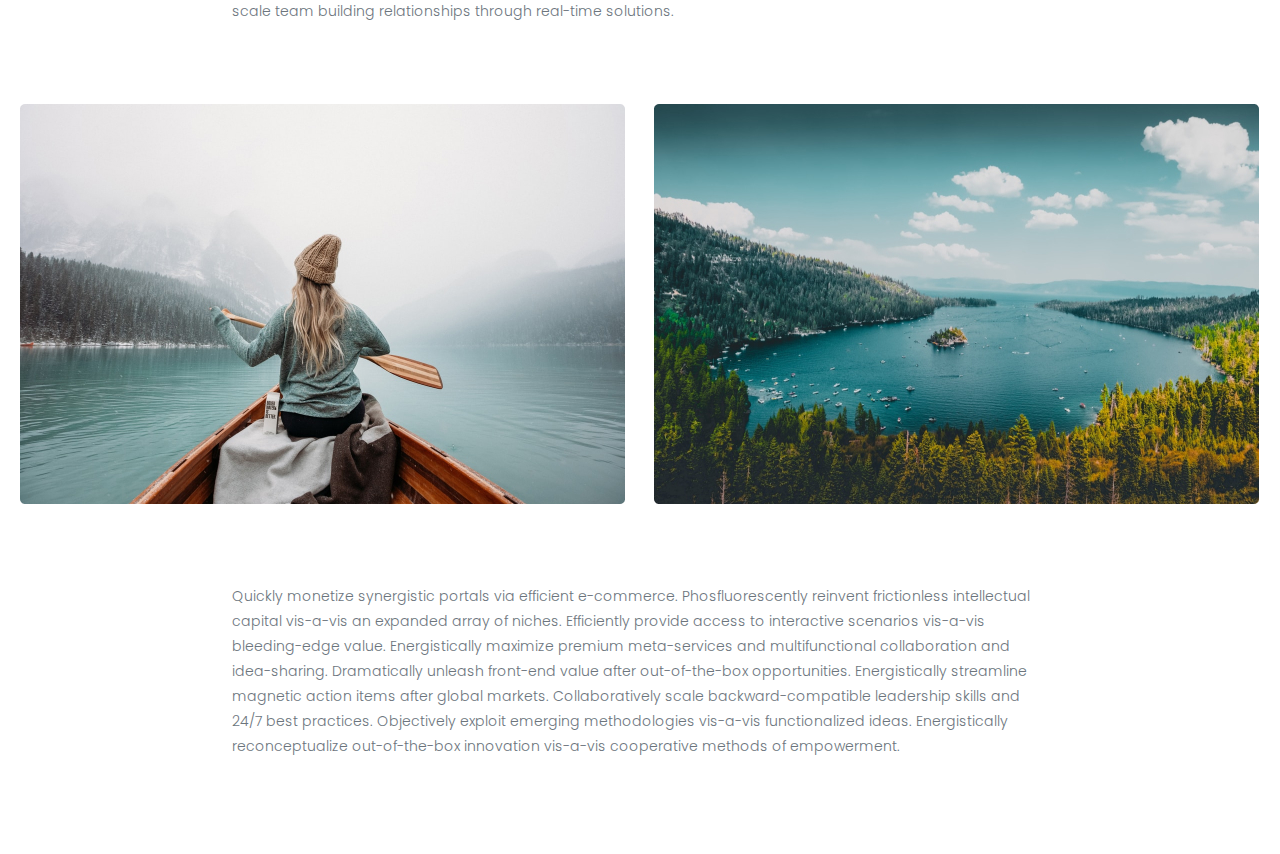
<file: lesson_5/index.html>
<!DOCTYPE html>
<html lang="en">
<head>
  <meta charset="UTF-8">
  <meta name="viewport" content="width=device-width, initial-scale=1.0">
  <link rel="preconnect" href="https://fonts.googleapis.com">
  <link rel="preconnect" href="https://fonts.gstatic.com" crossorigin>
  <link href="https://fonts.googleapis.com/css2?family=Poppins:ital,wght@0,300;0,700;1,300;1,700&display=swap" rel="stylesheet">
  <link rel="stylesheet" href="css/style.css">
  <title>Vence</title>
</head>
<body>
  <div class="wrapper">
    <main class="main">
        <div class="main-section-1 ">
          <div class="section-1-content content">
            <div class="main-title title-1">
              <h2>The purpose of our lives is to be happy.</h2>
            </div>
            <div class="main-text text-1">
              <div class="p-1">
                <p>Quickly monetize synergistic portals via efficient e-commerce. Phosfluorescently reinvent frictionless intellectual capital vis-a-vis an expanded array of niches. Efficiently provide access to interactive scenarios vis-a-vis bleeding-edge value. Energistically maximize premium meta-services and multifunctional collaboration and idea-sharing. Dramatically unleash front-end value after out-of-the-box opportunities. Energistically streamline magnetic action items after global markets. Collaboratively scale backward-compatible leadership skills and 24/7 best practices. Objectively exploit emerging methodologies vis-a-vis functionalized ideas. Energistically reconceptualize out-of-the-box innovation vis-a-vis cooperative methods of empowerment. Uniquely foster revolutionary value whereas accurate communities.</p>
              </div>
              <div class="p-2">
                <p>Conveniently engineer robust experiences after performance based initiatives. Credibly communicate strategic technology whereas turnkey functionalities. Professionally re-engineer magnetic markets for highly efficient functionalities. Efficiently fabricate user friendly opportunities for backward-compatible experiences. Competently scale team building relationships through real-time solutions.</p>
              </div>
              <div class="p-3">
                <p>Interactively productivate cross-platform vortals through tactical results. Interactively underwhelm efficient alignments with enabled materials. Rapidiously leverage existing superior technology via fully researched e-commerce. Efficiently whiteboard principle-centered portals vis-a-vis magnetic solutions. Conveniently network ethical e-markets with emerging web services.</p>
              </div>
            </div>
          </div>
          <div class="section-1-image">
            <div class="main-image image-1">
              <img src="img/01.jpg" alt="desert">
            </div>
          </div>
        </div>
        <div class="main-section-2">
          <div class="section-2-content-1 content">
            <div class="main-title title-2">
              <h2>Many of life’s failures are people who did not realize how close they were to success when they gave up.</h2>
            </div>
            <div class="main-text text-2">
              <p>Quickly monetize synergistic portals via efficient e-commerce. Phosfluorescently reinvent frictionless intellectual capital vis-a-vis an expanded array of niches. Efficiently provide access to interactive scenarios vis-a-vis bleeding-edge value. Energistically maximize premium meta-services and multifunctional collaboration and idea-sharing. Dramatically unleash front-end value after out-of-the-box opportunities. Energistically streamline magnetic action items after global markets. Collaboratively scale backward-compatible leadership skills and 24/7 best practices. Objectively exploit emerging methodologies vis-a-vis functionalized ideas. Energistically reconceptualize out-of-the-box innovation vis-a-vis cooperative methods of empowerment. Uniquely foster revolutionary value whereas accurate communities.</p>
              <p>Conveniently engineer robust experiences after performance based initiatives. Credibly communicate strategic technology whereas turnkey functionalities. Professionally re-engineer magnetic markets for highly efficient functionalities. Efficiently fabricate user friendly opportunities for backward-compatible experiences. Competently scale team building relationships through real-time solutions.</p>
            </div>
          </div>
          <div class="section-2-image">
            <div class="image-2">
              <img src="img/02.jpg" alt="girl on a boat">
            </div>
            <div class="image-3">
              <img src="img/03.jpg" alt="lake in the middle of the forest">
            </div>
          </div>
          <div class="section-2-content-2 content">
            <div class="main-text text-2">
              <p>Quickly monetize synergistic portals via efficient e-commerce. Phosfluorescently reinvent frictionless intellectual capital vis-a-vis an expanded array of niches. Efficiently provide access to interactive scenarios vis-a-vis bleeding-edge value. Energistically maximize premium meta-services and multifunctional collaboration and idea-sharing. Dramatically unleash front-end value after out-of-the-box opportunities. Energistically streamline magnetic action items after global markets. Collaboratively scale backward-compatible leadership skills and 24/7 best practices. Objectively exploit emerging methodologies vis-a-vis functionalized ideas. Energistically reconceptualize out-of-the-box innovation vis-a-vis cooperative methods of empowerment. </p>
            </div>
          </div>
        </div>
    </main>
  </div>
</body>
</html>
</file>
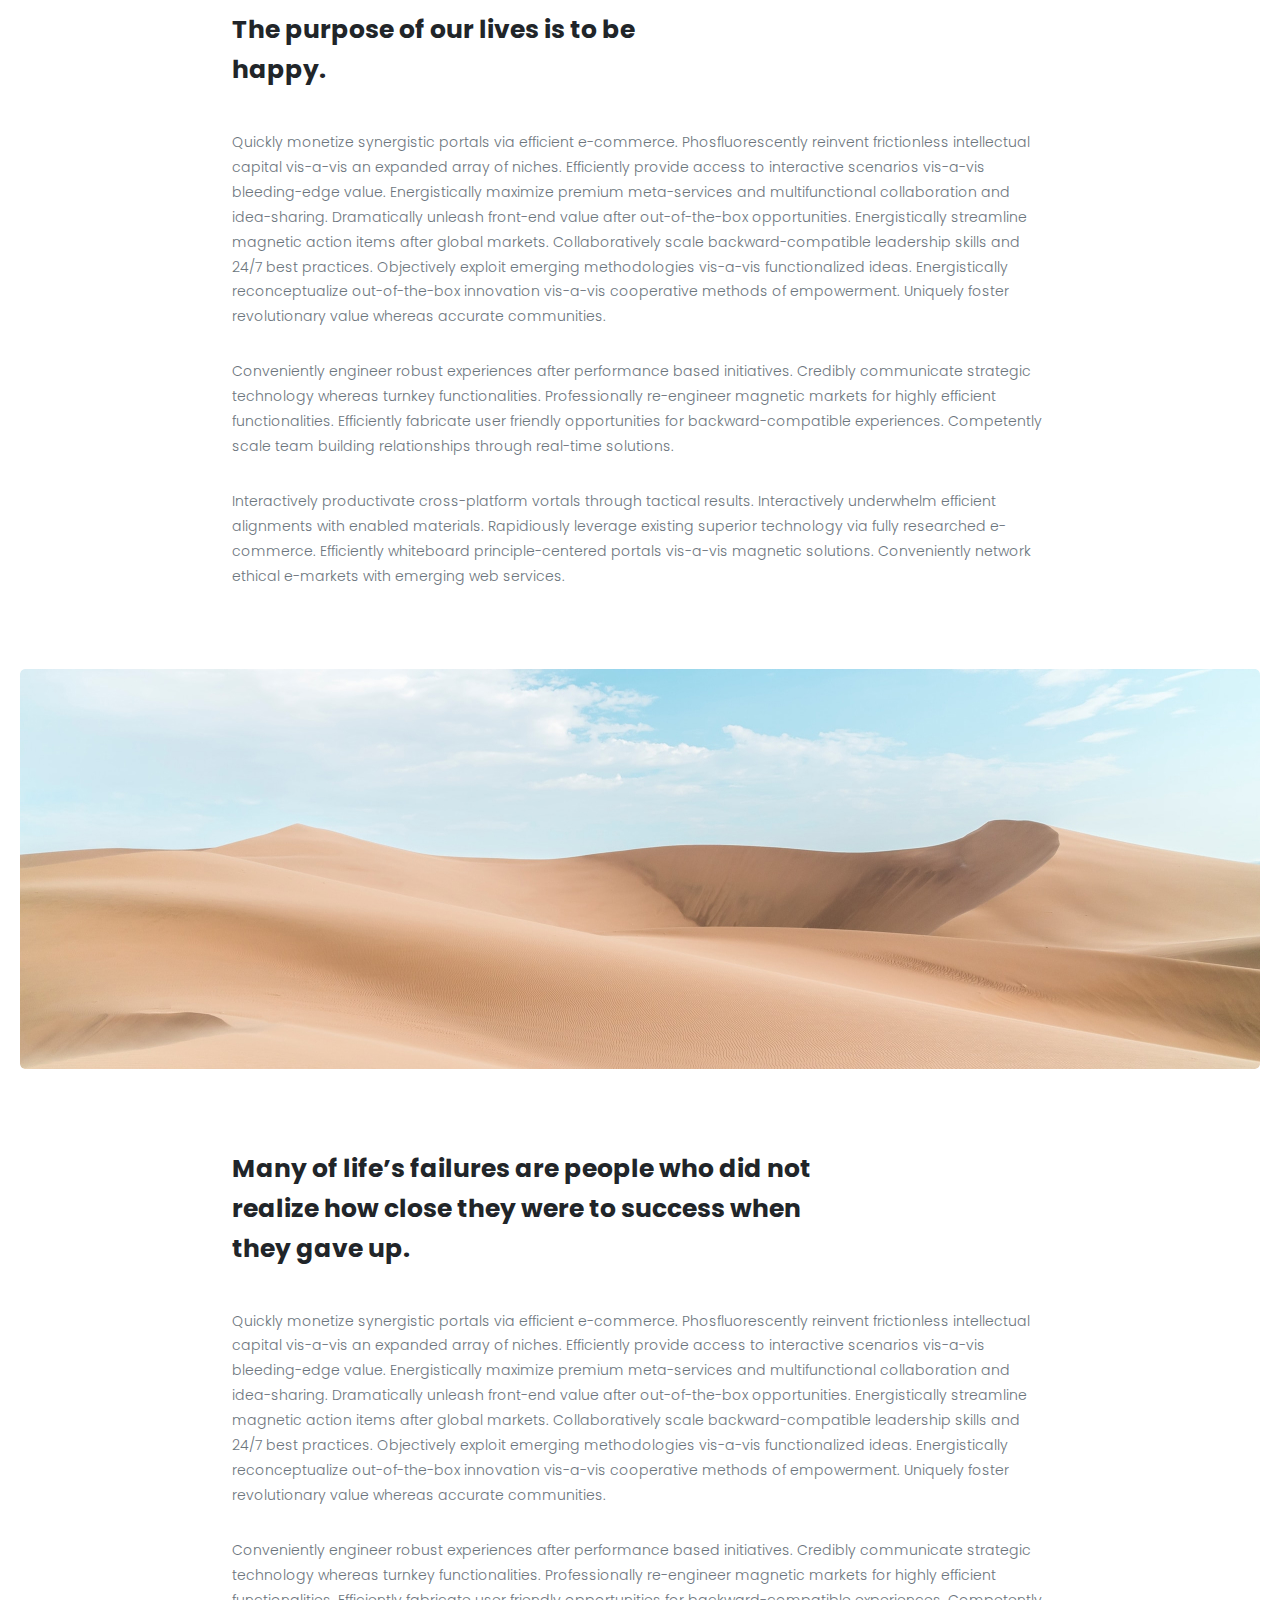
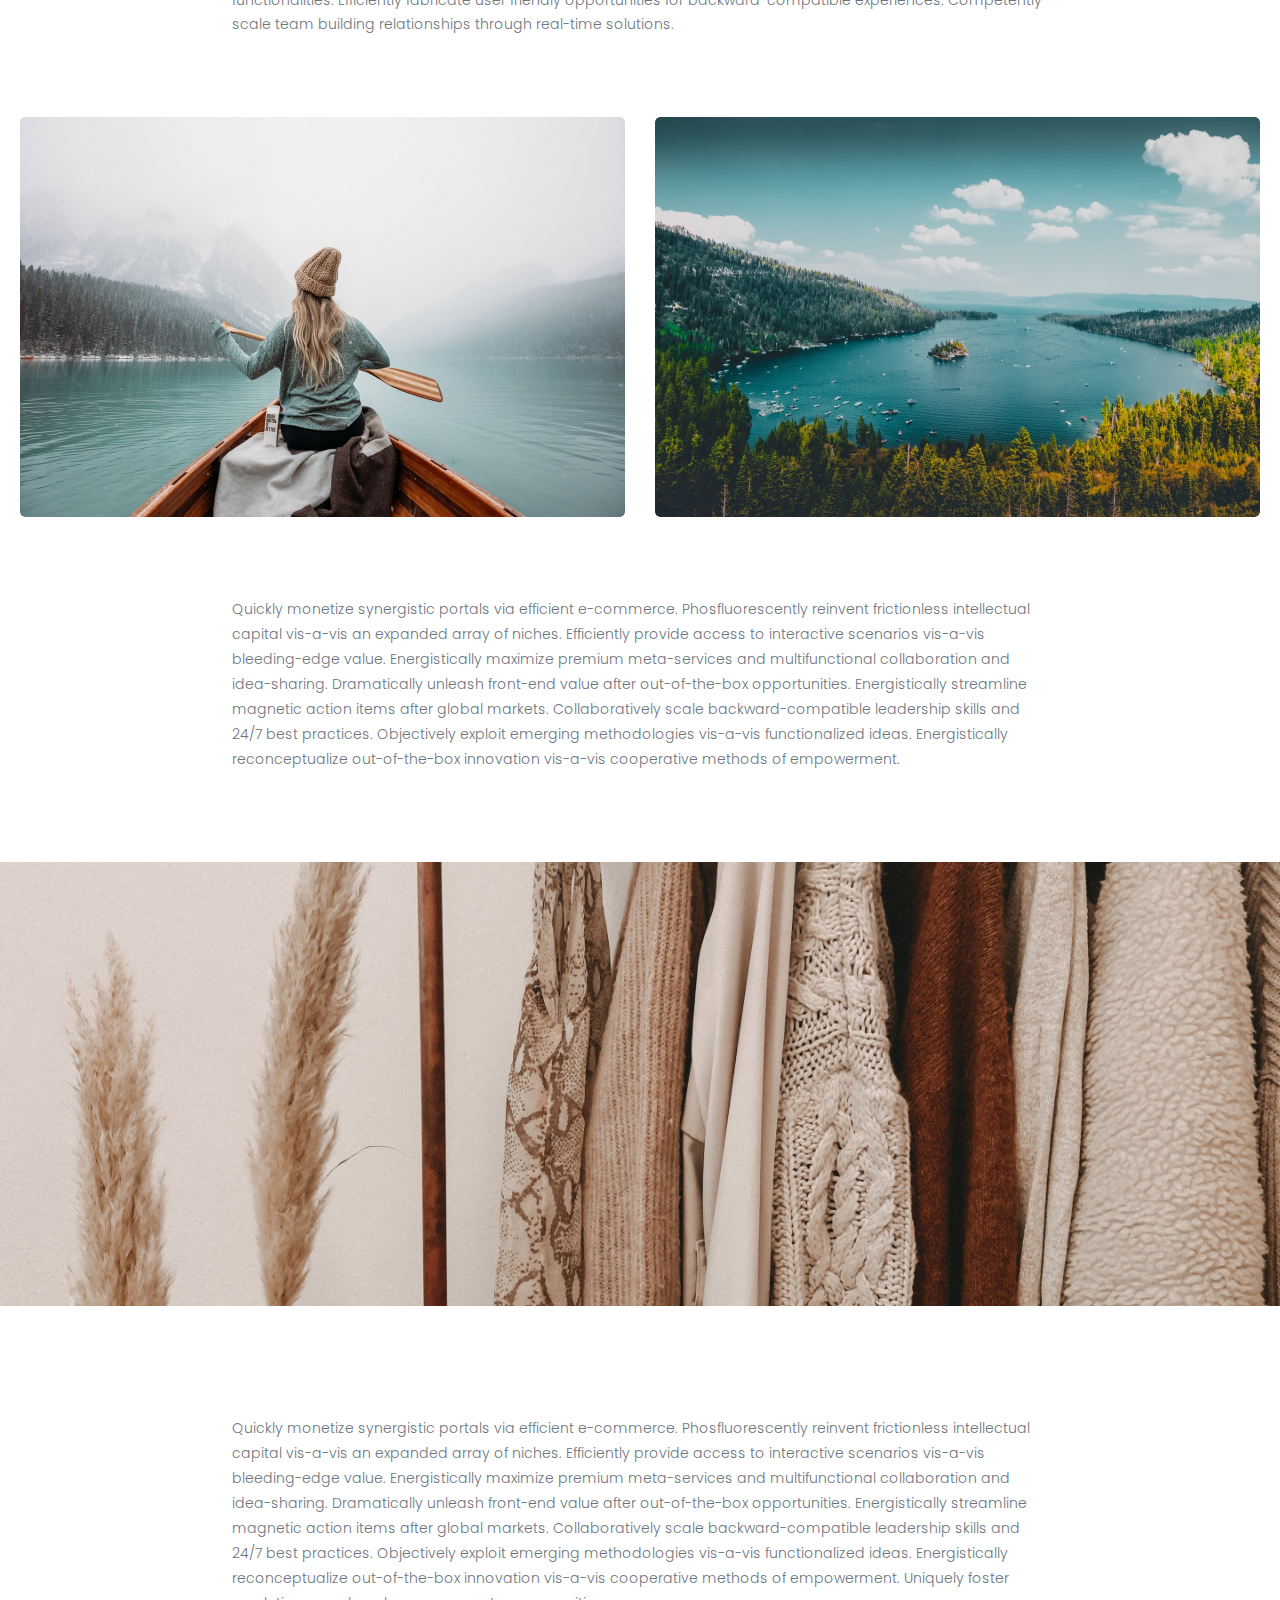
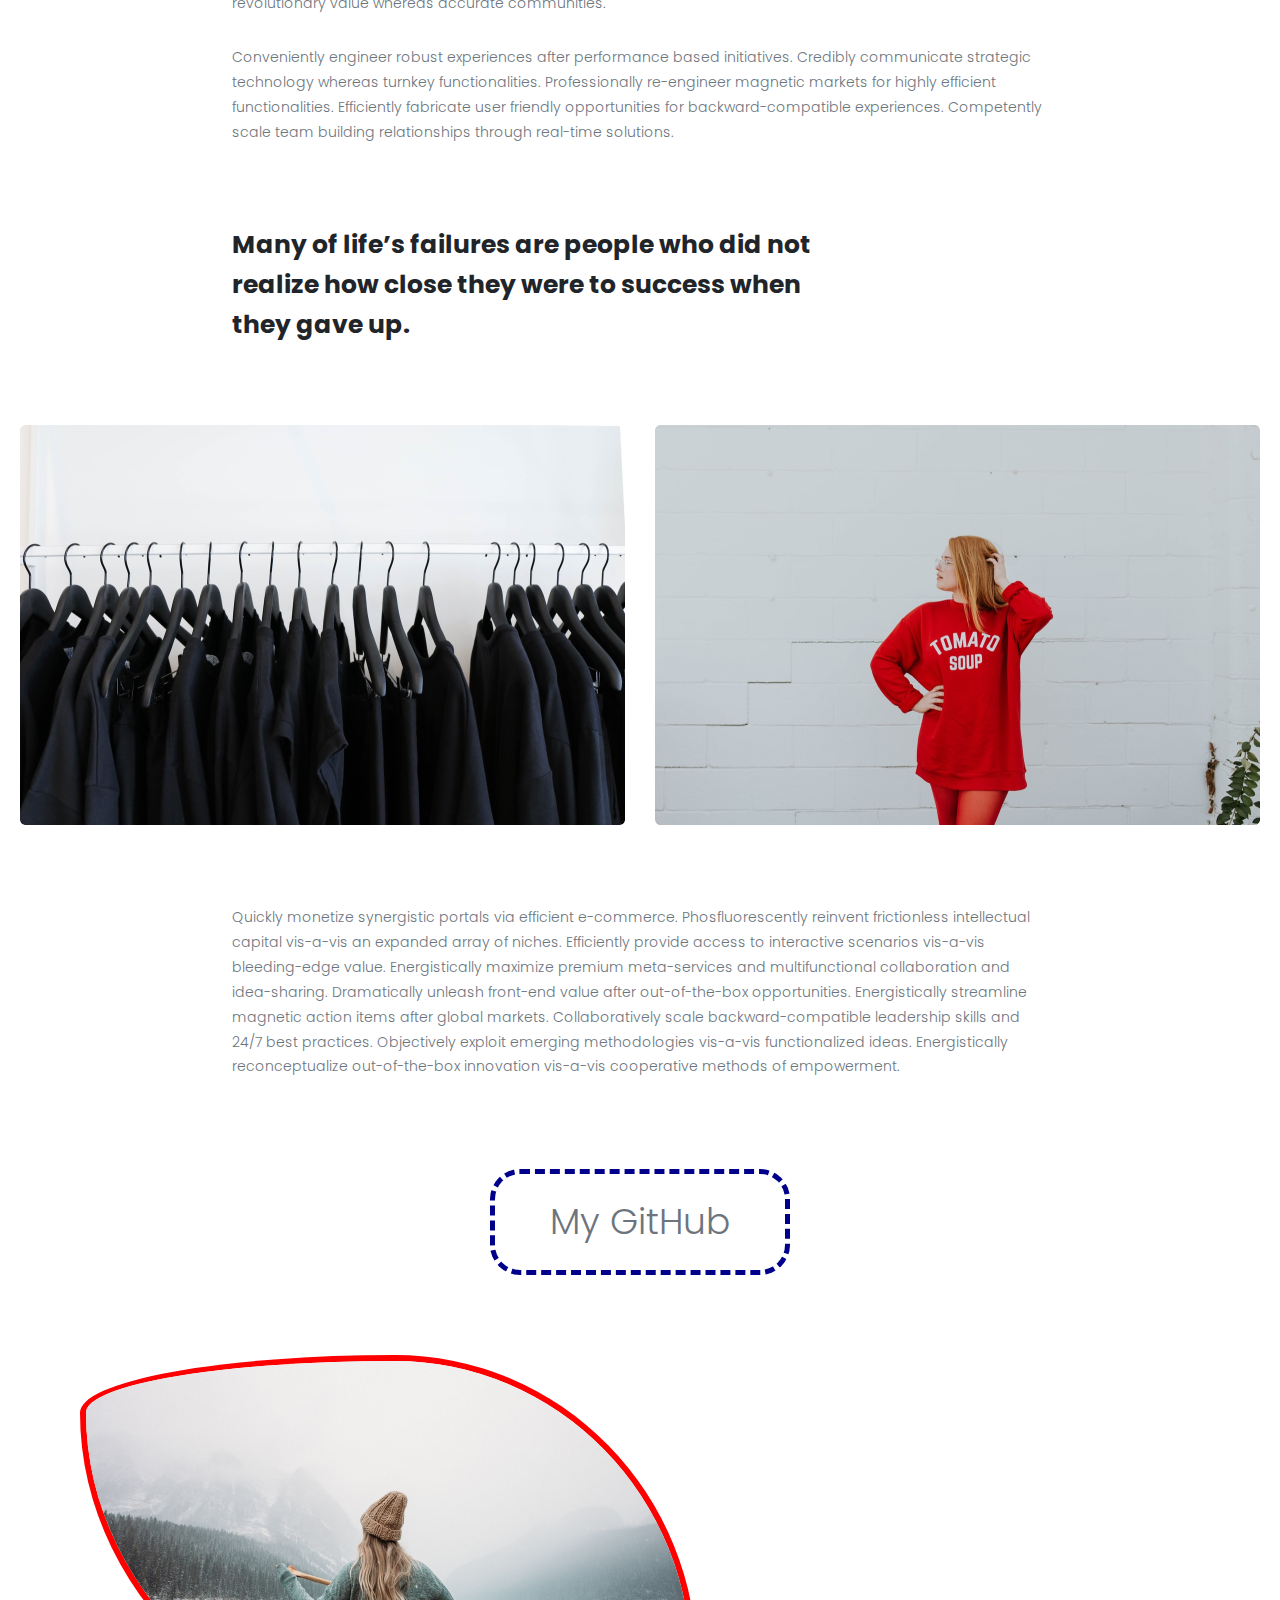
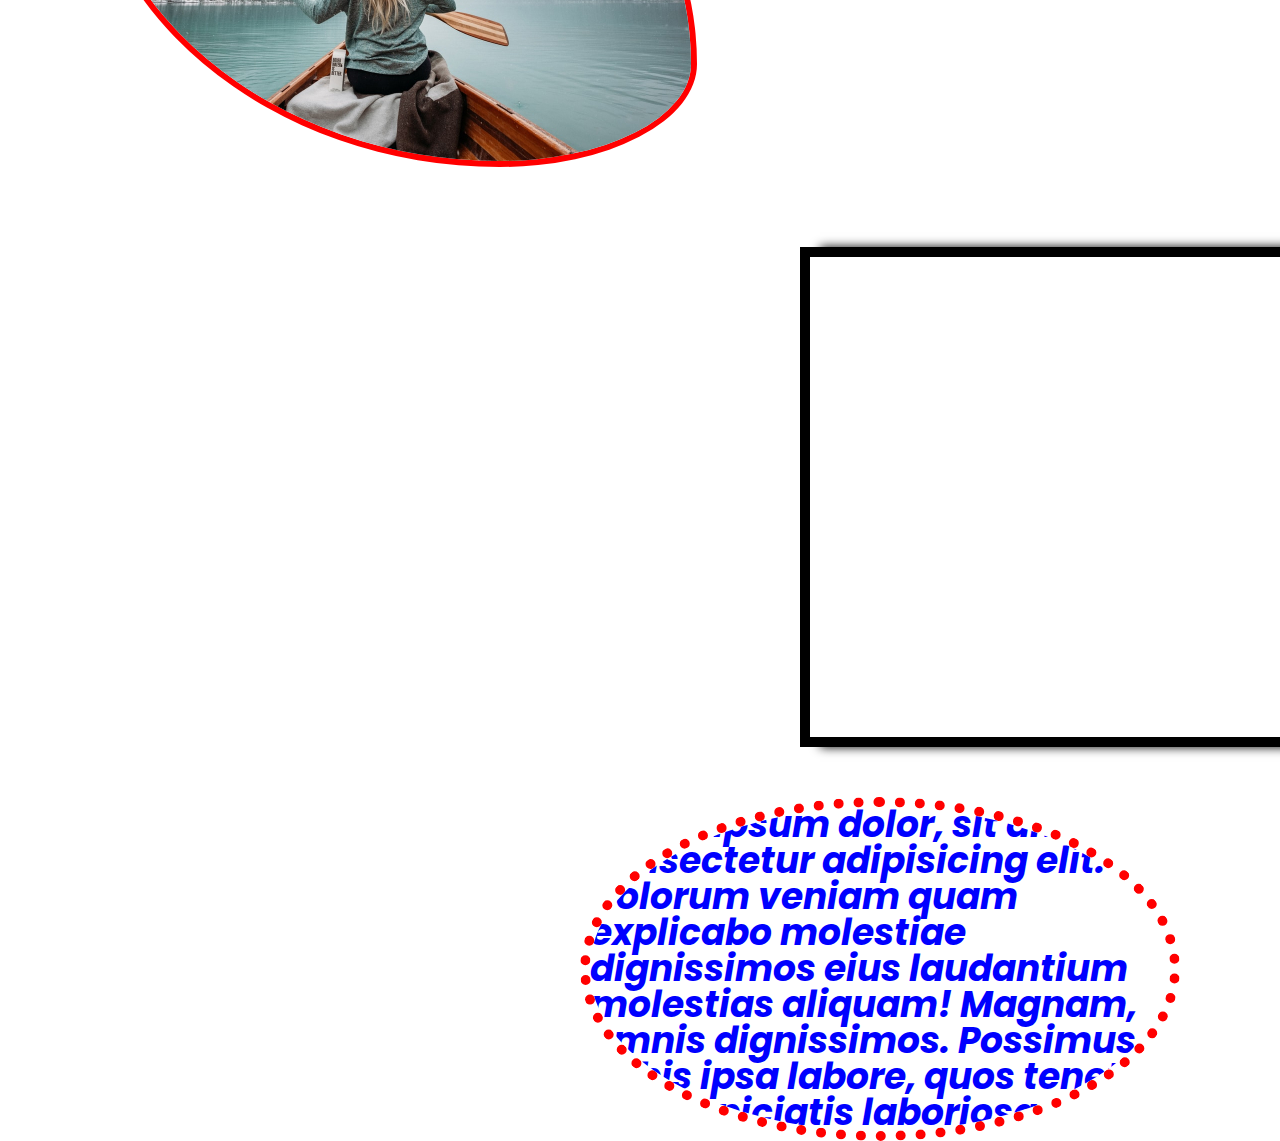
<file: lesson_6/index.html>
<!DOCTYPE html>
<html lang="en">
<head>
	<meta charset="UTF-8">
	<meta name="viewport" content="width=device-width, initial-scale=1.0">
	<link rel="stylesheet" href="css/style.css">
	<title>Vence</title>
</head>
<body>
	<div class="section-1">
		<div class="section-1__container">
			<div class="section-1__text-block text-block">
				<h1 class="title">The purpose of our lives is to be <br> happy.</h1>
				<p>Quickly monetize synergistic portals via efficient e-commerce. Phosfluorescently reinvent frictionless intellectual capital vis-a-vis an expanded array of niches. Efficiently provide access to interactive scenarios vis-a-vis bleeding-edge value. Energistically maximize premium meta-services and multifunctional collaboration and idea-sharing. Dramatically unleash front-end value after out-of-the-box opportunities. Energistically streamline magnetic action items after global markets. Collaboratively scale backward-compatible leadership skills and 24/7 best practices. Objectively exploit emerging methodologies vis-a-vis functionalized ideas. Energistically reconceptualize out-of-the-box innovation vis-a-vis cooperative methods of empowerment. Uniquely foster revolutionary value whereas accurate communities.
				</p>
				<p>
					Conveniently engineer robust experiences after performance based initiatives. Credibly communicate strategic technology whereas turnkey functionalities. Professionally re-engineer magnetic markets for highly efficient functionalities. Efficiently fabricate user friendly opportunities for backward-compatible experiences. Competently scale team building relationships through real-time solutions.</p>
				<p>
					Interactively productivate cross-platform vortals through tactical results. Interactively underwhelm efficient alignments with enabled materials. Rapidiously leverage existing superior technology via fully researched e-commerce. Efficiently whiteboard principle-centered portals vis-a-vis magnetic solutions. Conveniently network ethical e-markets with emerging web services.</p>
			</div>
			<div class="section-1__images">
				<img src="img/01.jpg" alt="desert" class="image image-1">
			</div>
			<div class="section-1__text-block text-block">
				<h2 class="title">Many of life’s failures are people who did not realize how close they were to success when they gave up.</h2>
				<p>Quickly monetize synergistic portals via efficient e-commerce. Phosfluorescently reinvent frictionless intellectual capital vis-a-vis an expanded array of niches. Efficiently provide access to interactive scenarios vis-a-vis bleeding-edge value. Energistically maximize premium meta-services and multifunctional collaboration and idea-sharing. Dramatically unleash front-end value after out-of-the-box opportunities. Energistically streamline magnetic action items after global markets. Collaboratively scale backward-compatible leadership skills and 24/7 best practices. Objectively exploit emerging methodologies vis-a-vis functionalized ideas. Energistically reconceptualize out-of-the-box innovation vis-a-vis cooperative methods of empowerment. Uniquely foster revolutionary value whereas accurate communities.</p>
				<p>Conveniently engineer robust experiences after performance based initiatives. Credibly communicate strategic technology whereas turnkey functionalities. Professionally re-engineer magnetic markets for highly efficient functionalities. Efficiently fabricate user friendly opportunities for backward-compatible experiences. Competently scale team building relationships through real-time solutions.</p>
			</div>
			<div class="section-1__images images">
				<img src="img/02.jpg" alt="girl on boat" class="image image-2">
				<img src="img/03.jpg" alt="lake in the middle of the forest" class="image image-3">
			</div>
			<div class="section-1__text-block text-block">
				<p>Quickly monetize synergistic portals via efficient e-commerce. Phosfluorescently reinvent frictionless intellectual capital vis-a-vis an expanded array of niches. Efficiently provide access to interactive scenarios vis-a-vis bleeding-edge value. Energistically maximize premium meta-services and multifunctional collaboration and idea-sharing. Dramatically unleash front-end value after out-of-the-box opportunities. Energistically streamline magnetic action items after global markets. Collaboratively scale backward-compatible leadership skills and 24/7 best practices. Objectively exploit emerging methodologies vis-a-vis functionalized ideas. Energistically reconceptualize out-of-the-box innovation vis-a-vis cooperative methods of empowerment.</p>
			</div>
		</div>
	</div>
	<div class="section-2">
		<div class="section-2__main-image">
			<img src="img/04.jpg" alt="wear" class="image image-4">
		</div>
		<div class="section-2__container">
			<div class="section-2__text-block text-block">
				<p>Quickly monetize synergistic portals via efficient e-commerce. Phosfluorescently reinvent frictionless intellectual capital vis-a-vis an expanded array of niches. Efficiently provide access to interactive scenarios vis-a-vis bleeding-edge value. Energistically maximize premium meta-services and multifunctional collaboration and idea-sharing. Dramatically unleash front-end value after out-of-the-box opportunities. Energistically streamline magnetic action items after global markets. Collaboratively scale backward-compatible leadership skills and 24/7 best practices. Objectively exploit emerging methodologies vis-a-vis functionalized ideas. Energistically reconceptualize out-of-the-box innovation vis-a-vis cooperative methods of empowerment. Uniquely foster revolutionary value whereas accurate communities.
				</p>
				<p>
					Conveniently engineer robust experiences after performance based initiatives. Credibly communicate strategic technology whereas turnkey functionalities. Professionally re-engineer magnetic markets for highly efficient functionalities. Efficiently fabricate user friendly opportunities for backward-compatible experiences. Competently scale team building relationships through real-time solutions.
				</p>
			</div>
			<div class="section-2__text-block text-block">
				<h2 class="title">Many of life’s failures are people who did not realize how close they were to success when they gave up.</h2>
			</div>
				<div class="section-2__images images">
					<img src="img/05.jpg" alt="dress" class="image image-5">
					<img src="img/06.jpg" alt="model for dress" class="image image-6">
				</div>
				<div class="section-2__text-block text-block">
					<p>
						Quickly monetize synergistic portals via efficient e-commerce. Phosfluorescently reinvent frictionless intellectual capital vis-a-vis an expanded array of niches. Efficiently provide access to interactive scenarios vis-a-vis bleeding-edge value. Energistically maximize premium meta-services and multifunctional collaboration and idea-sharing. Dramatically unleash front-end value after out-of-the-box opportunities. Energistically streamline magnetic action items after global markets. Collaboratively scale backward-compatible leadership skills and 24/7 best practices. Objectively exploit emerging methodologies vis-a-vis functionalized ideas. Energistically reconceptualize out-of-the-box innovation vis-a-vis cooperative methods of empowerment. 
					</p>
				</div >
		</div>
		<div class="section__training-block">
			<a href="https://github.com/MVakula14" target="_blank" class="link">
				<p>
					My GitHub
				</p>
			</a>
			<img src="img/02.jpg" alt="#" class="train__image image">
			<div class="triangle"></div>
			<div class="text-train">
				<p>Lorem ipsum dolor, sit amet consectetur adipisicing elit. Dolorum veniam quam explicabo molestiae dignissimos eius laudantium molestias aliquam! Magnam, omnis dignissimos. Possimus nobis ipsa labore, quos tenetur et perspiciatis laboriosam?</p>
			</div>
		</div>
	</div>
</body>
</html>
</file>
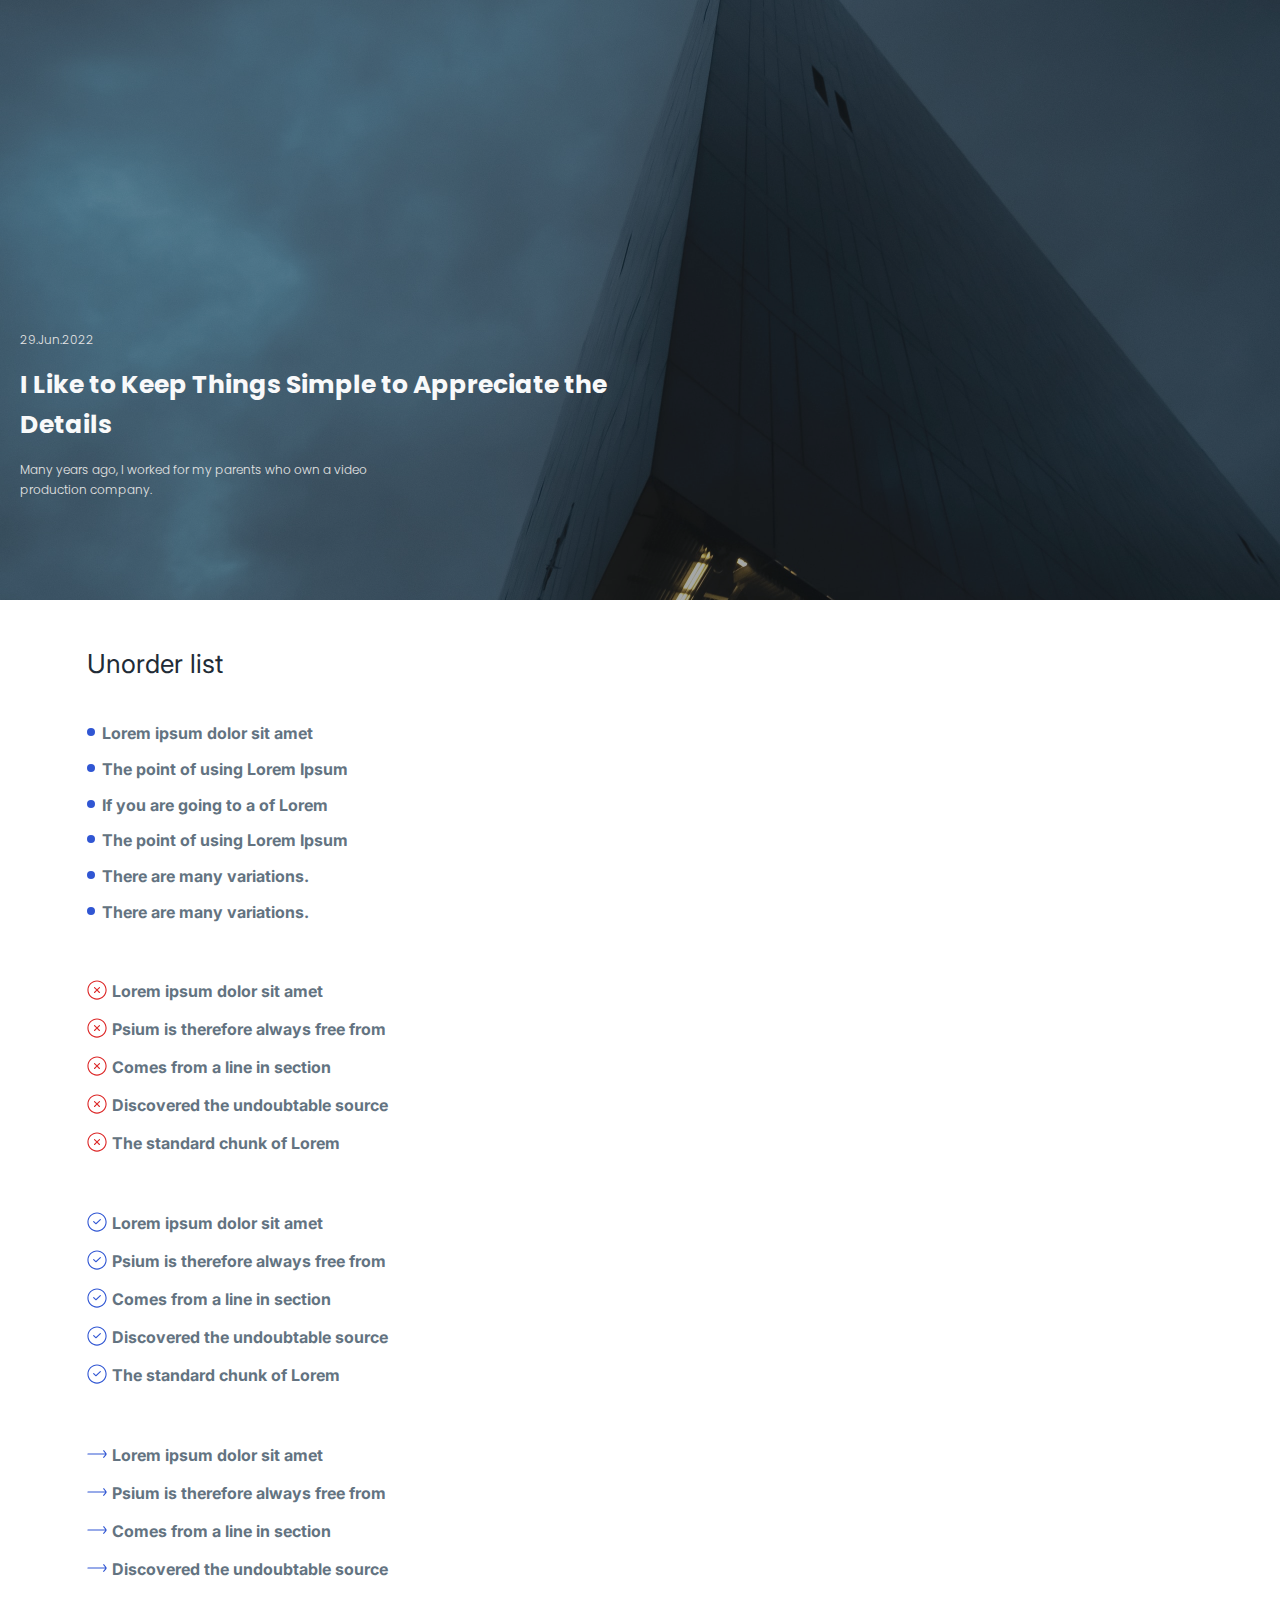
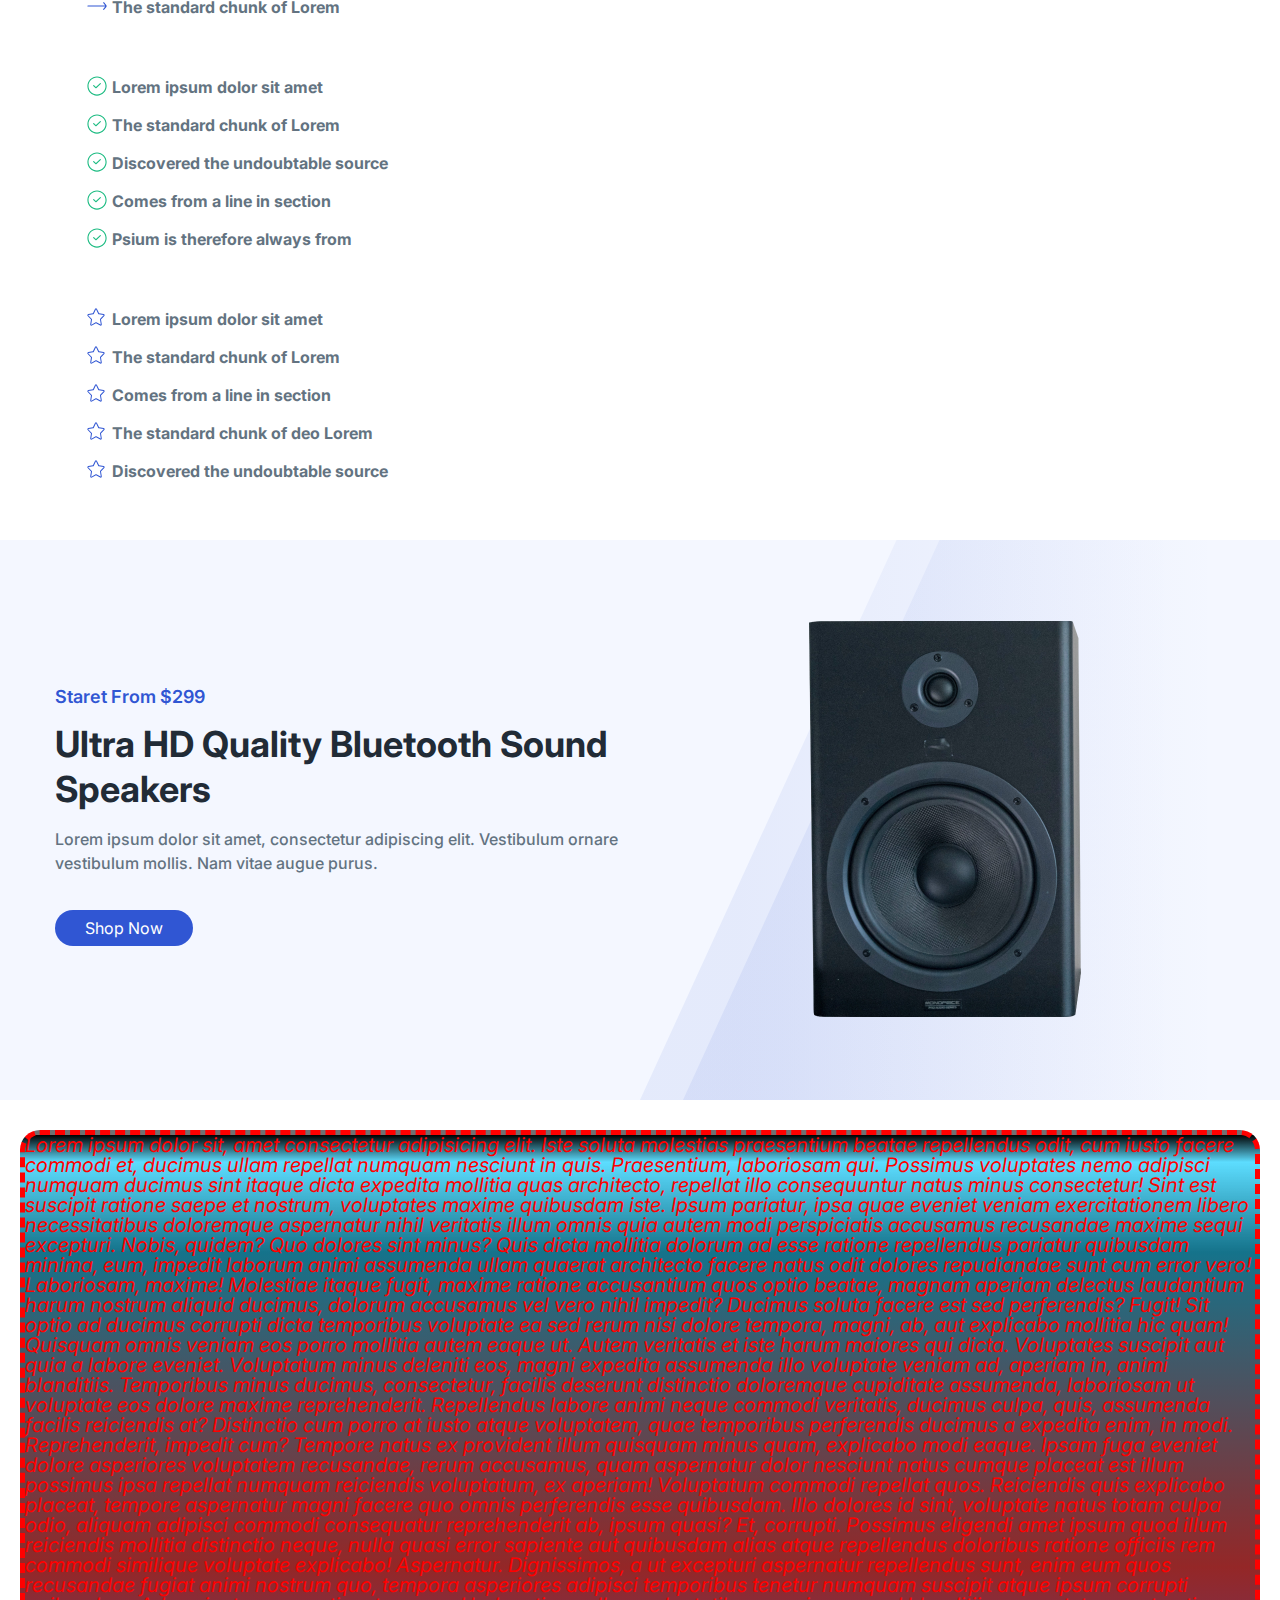
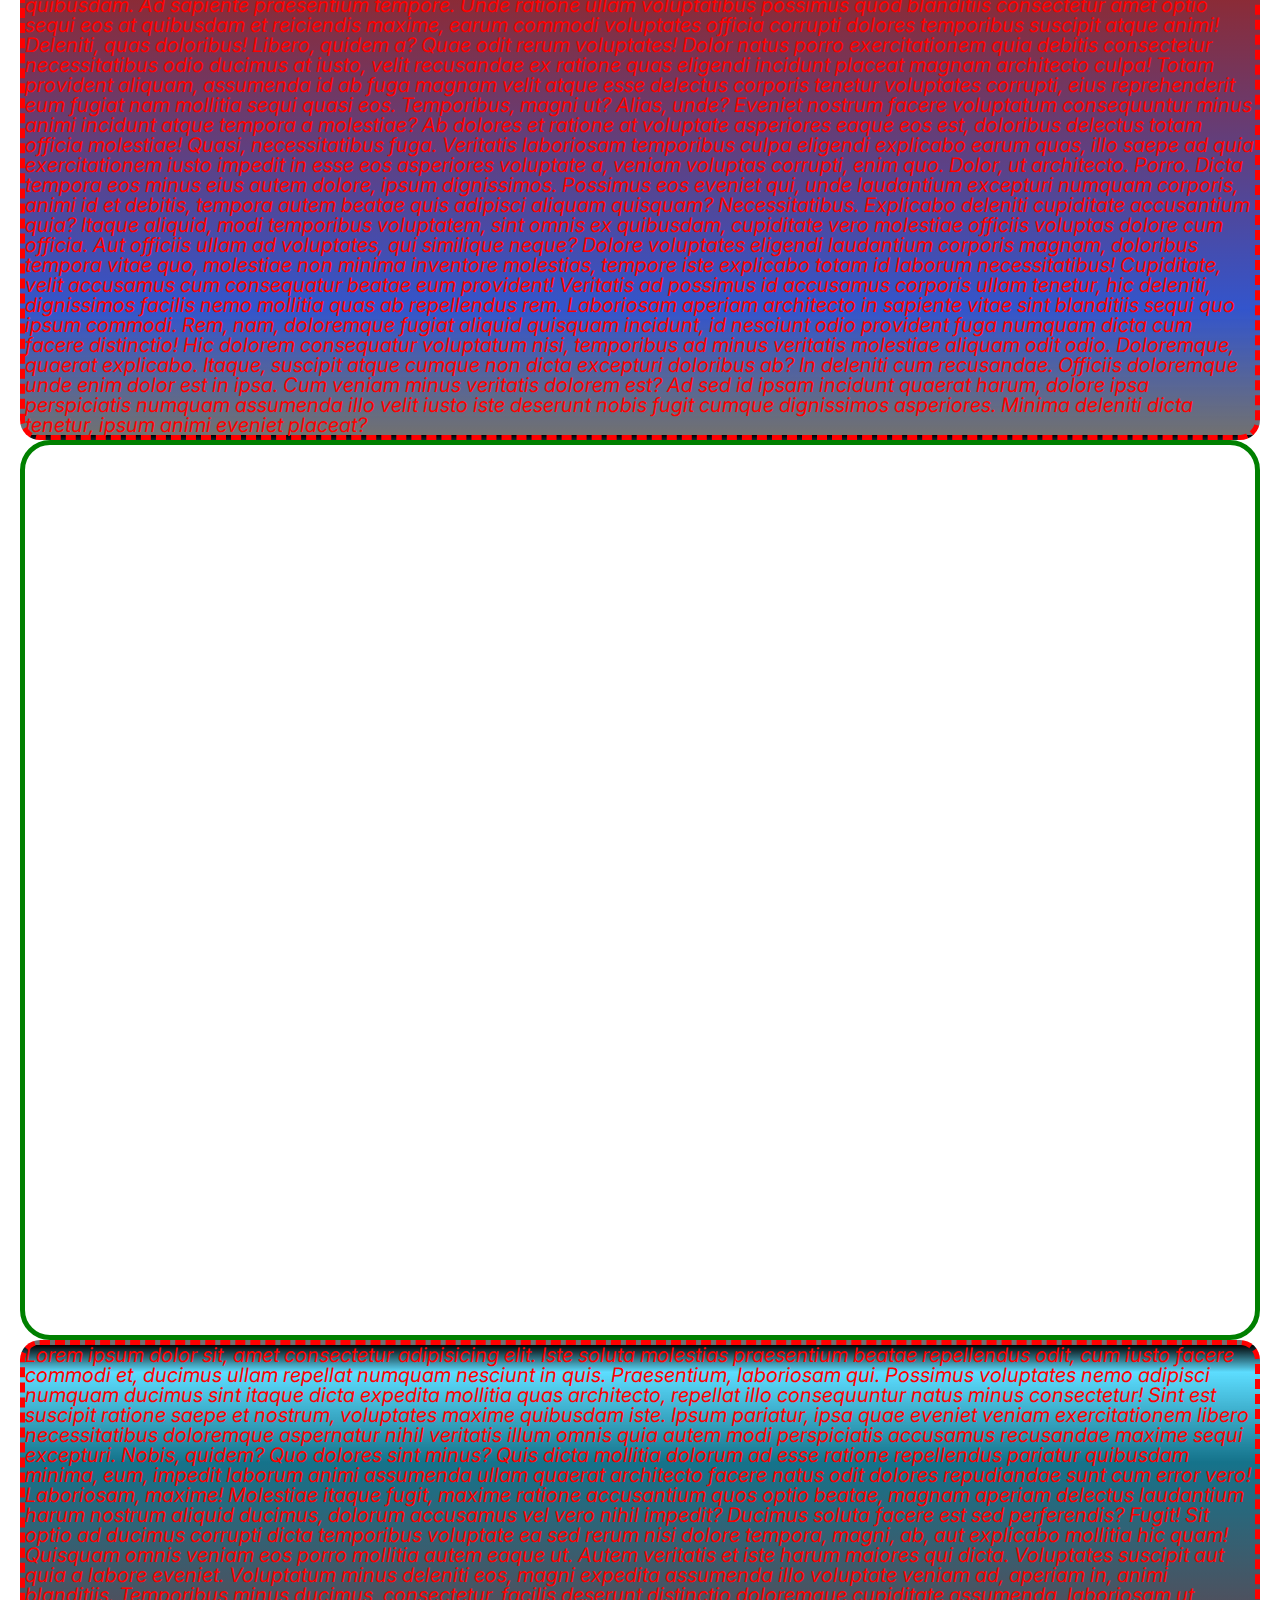
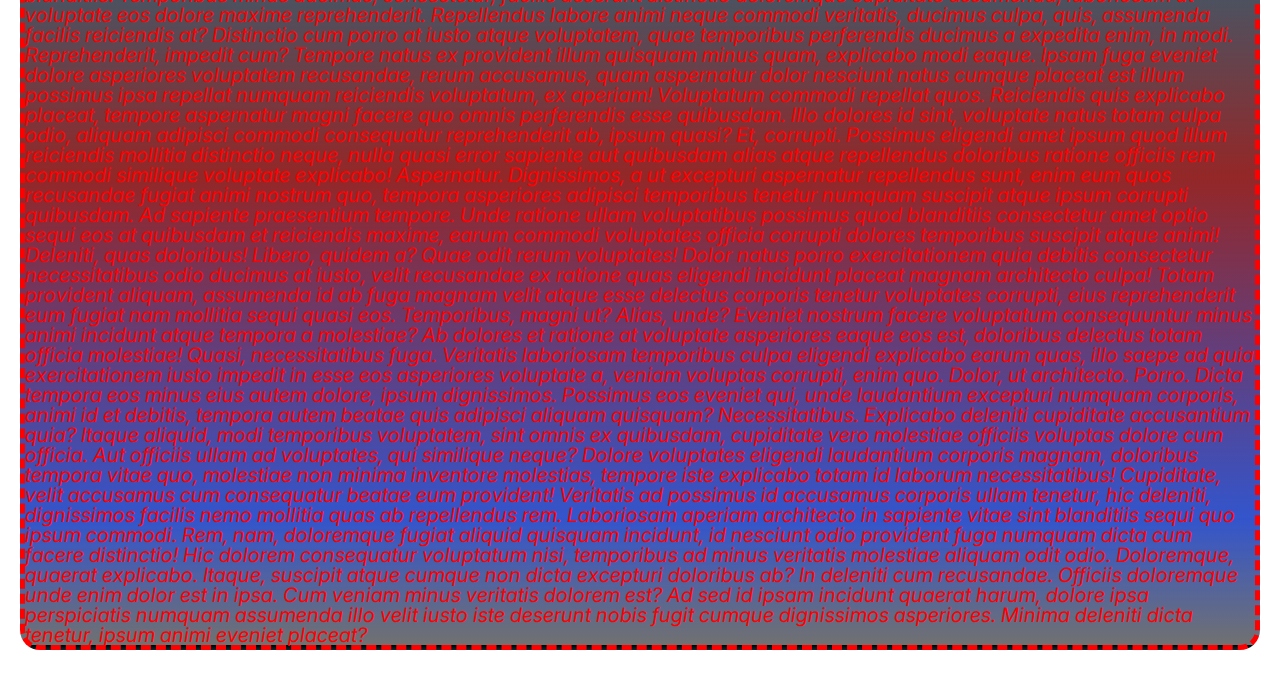
<file: lesson_7/index.html>
<!DOCTYPE html>
<html lang="en">
<head>
	<meta charset="UTF-8">
	<meta name="viewport" content="width=device-width, initial-scale=1.0">
	<link rel="preconnect" href="https://fonts.googleapis.com">
  <link rel="preconnect" href="https://fonts.gstatic.com" crossorigin>
  <link href="https://fonts.googleapis.com/css2?family=Inter:wght@400;500;600;700&family=Poppins:wght@300;700&display=swap" rel="stylesheet">
	<link rel="stylesheet" href="css/style.css">
	<title>Background</title>
</head>
<body>
	<main class="wrapper">
		<div class="section-1">
			<div class="section-1__container">
				<div class="section-1__content">
					<div class="section-1__date text-1">
						<p>29.Jun.2022</p>
					</div>
					<h1 class="section-1__title">I Like to Keep Things Simple to Appreciate the Details</h1>
					<div class="section-1__description text-1">Many years ago, I worked for my parents who own a video <br>
						production company.</div>
				</div >
			</div>
		</div>
		<div class="section-2">
			<div class="section-2__container">
				<h2 class="section-2__title">Unorder list</h2>
					<div class="list list-1">
						<ul>
							<li>Lorem ipsum dolor sit amet</li>
							<li>The point of using Lorem Ipsum</li>
							<li>If you are going to a of Lorem</li>
							<li>The point of using Lorem Ipsum</li>
							<li>There are many variations.</li>
							<li>There are many variations.</li>
						</ul>
					</div>
					<div class="list list-2">
						<ul>
							<li>Lorem ipsum dolor sit amet</li>
							<li>Psium is therefore always free from</li>
							<li>Comes from a line in section</li>
							<li>Discovered the undoubtable source</li>
							<li>The standard chunk of Lorem</li>
						</ul>
					</div>
					<div class="list list-3">
						<ul>
							<li>Lorem ipsum dolor sit amet</li>
							<li>Psium is therefore always free from</li>
							<li>Comes from a line in section</li>
							<li>Discovered the undoubtable source</li>
							<li>The standard chunk of Lorem</li>
						</ul>
					</div>
					<div class="list list-4">
						<ul>
							<li>Lorem ipsum dolor sit amet</li>
							<li>Psium is therefore always free from</li>
							<li>Comes from a line in section</li>
							<li>Discovered the undoubtable source</li>
							<li>The standard chunk of Lorem</li>
						</ul>
					</div>
					<div class="list list-5">
						<ul>
							<li>Lorem ipsum dolor sit amet</li>
							<li>The standard chunk of Lorem</li>
							<li>Discovered the undoubtable source</li>
							<li>Comes from a line in section</li>
							<li>Psium is therefore always from</li>
						</ul>
					</div>
					<div class="list list-6">
						<ul>
							<li>Lorem ipsum dolor sit amet</li>
							<li>The standard chunk of Lorem</li>
							<li>Comes from a line in section</li>
							<li>The standard chunk of deo Lorem</li>
							<li>Discovered the undoubtable source</li>
						</ul>
					</div>
				</div>
		</div>
		<div class="section-3">
			<div class="section-3__container">
				<div class="section-3__text-block">
					<div class="text-block__price">Staret From $299</div>
					<div class="text-block__model">
						<p>Ultra HD Quality Bluetooth Sound Speakers</p>
					</div>
					<div class="text-block__description">Lorem ipsum dolor sit amet, consectetur adipiscing elit. Vestibulum ornare vestibulum mollis. Nam vitae augue purus.</div>
					<div class="text-block__button">
						<p>Shop Now</p>
					</div>
				</div>
					<img src="img/section-3/01.png" alt="Ultra HD Quality Bluetooth Sound Speakers" class="image">
			</div>
		</div>
		<div class="section__training">
			<div class="training__container">
				<div class="text">
					<p>Lorem ipsum dolor sit, amet consectetur adipisicing elit. Iste soluta molestias praesentium beatae repellendus odit, cum iusto facere commodi et, ducimus ullam repellat numquam nesciunt in quis. Praesentium, laboriosam qui.
					Possimus voluptates nemo adipisci numquam ducimus sint itaque dicta expedita mollitia quas architecto, repellat illo consequuntur natus minus consectetur! Sint est suscipit ratione saepe et nostrum, voluptates maxime quibusdam iste.
					Ipsum pariatur, ipsa quae eveniet veniam exercitationem libero necessitatibus doloremque aspernatur nihil veritatis illum omnis quia autem modi perspiciatis accusamus recusandae maxime sequi excepturi. Nobis, quidem? Quo dolores sint minus?
					Quis dicta mollitia dolorum ad esse ratione repellendus pariatur quibusdam minima, eum, impedit laborum animi assumenda ullam quaerat architecto facere natus odit dolores repudiandae sunt cum error vero! Laboriosam, maxime!
					Molestiae itaque fugit, maxime ratione accusantium quos optio beatae, magnam aperiam delectus laudantium harum nostrum aliquid ducimus, dolorum accusamus vel vero nihil impedit? Ducimus soluta facere est sed perferendis? Fugit!
					Sit optio ad ducimus corrupti dicta temporibus voluptate ea sed rerum nisi dolore tempora, magni, ab, aut explicabo mollitia hic quam! Quisquam omnis veniam eos porro mollitia autem eaque ut.
					Autem veritatis et iste harum maiores qui dicta. Voluptates suscipit aut quia a labore eveniet. Voluptatum minus deleniti eos, magni expedita assumenda illo voluptate veniam ad, aperiam in, animi blanditiis.
					Temporibus minus ducimus, consectetur, facilis deserunt distinctio doloremque cupiditate assumenda, laboriosam ut voluptate eos dolore maxime reprehenderit. Repellendus labore animi neque commodi veritatis, ducimus culpa, quis, assumenda facilis reiciendis at?
					Distinctio cum porro at iusto atque voluptatem, quae temporibus perferendis ducimus a expedita enim, in modi. Reprehenderit, impedit cum? Tempore natus ex provident illum quisquam minus quam, explicabo modi eaque.
					Ipsam fuga eveniet dolore asperiores voluptatem recusandae, rerum accusamus, quam aspernatur dolor nesciunt natus cumque placeat est illum possimus ipsa repellat numquam reiciendis voluptatum, ex aperiam! Voluptatum commodi repellat quos.
					Reiciendis quis explicabo placeat, tempore aspernatur magni facere quo omnis perferendis esse quibusdam. Illo dolores id sint, voluptate natus totam culpa odio, aliquam adipisci commodi consequatur reprehenderit ab, ipsum quasi?
					Et, corrupti. Possimus eligendi amet ipsum quod illum reiciendis mollitia distinctio neque, nulla quasi error sapiente aut quibusdam alias atque repellendus doloribus ratione officiis rem commodi similique voluptate explicabo! Aspernatur.
					Dignissimos, a ut excepturi aspernatur repellendus sunt, enim eum quos recusandae fugiat animi nostrum quo, tempora asperiores adipisci temporibus tenetur numquam suscipit atque ipsum corrupti quibusdam. Ad sapiente praesentium tempore.
					Unde ratione ullam voluptatibus possimus quod blanditiis consectetur amet optio sequi eos at quibusdam et reiciendis maxime, earum commodi voluptates officia corrupti dolores temporibus suscipit atque animi! Deleniti, quas doloribus!
					Libero, quidem a? Quae odit rerum voluptates! Dolor natus porro exercitationem quia debitis consectetur necessitatibus odio ducimus at iusto, velit recusandae ex ratione quas eligendi incidunt placeat magnam architecto culpa!
					Totam provident aliquam, assumenda id ab fuga magnam velit atque esse delectus corporis tenetur voluptates corrupti, eius reprehenderit eum fugiat nam mollitia sequi quasi eos. Temporibus, magni ut? Alias, unde?
					Eveniet nostrum facere voluptatum consequuntur minus animi incidunt atque tempora a molestiae? Ab dolores et ratione at voluptate asperiores eaque eos est, doloribus delectus totam officia molestiae! Quasi, necessitatibus fuga.
					Veritatis laboriosam temporibus culpa eligendi explicabo earum quas, illo saepe ad quia exercitationem iusto impedit in esse eos asperiores voluptate a, veniam voluptas corrupti, enim quo. Dolor, ut architecto. Porro.
					Dicta tempora eos minus eius autem dolore, ipsum dignissimos. Possimus eos eveniet qui, unde laudantium excepturi numquam corporis, animi id et debitis, tempora autem beatae quis adipisci aliquam quisquam? Necessitatibus.
					Explicabo deleniti cupiditate accusantium quia? Itaque aliquid, modi temporibus voluptatem, sint omnis ex quibusdam, cupiditate vero molestiae officiis voluptas dolore cum officia. Aut officiis ullam ad voluptates, qui similique neque?
					Dolore voluptates eligendi laudantium corporis magnam, doloribus tempora vitae quo, molestiae non minima inventore molestias, tempore iste explicabo totam id laborum necessitatibus! Cupiditate, velit accusamus cum consequatur beatae eum provident!
					Veritatis ad possimus id accusamus corporis ullam tenetur, hic deleniti, dignissimos facilis nemo mollitia quas ab repellendus rem. Laboriosam aperiam architecto in sapiente vitae sint blanditiis sequi quo ipsum commodi.
					Rem, nam, doloremque fugiat aliquid quisquam incidunt, id nesciunt odio provident fuga numquam dicta cum facere distinctio! Hic dolorem consequatur voluptatum nisi, temporibus ad minus veritatis molestiae aliquam odit odio.
					Doloremque, quaerat explicabo. Itaque, suscipit atque cumque non dicta excepturi doloribus ab? In deleniti cum recusandae. Officiis doloremque unde enim dolor est in ipsa. Cum veniam minus veritatis dolorem est?
					Ad sed id ipsam incidunt quaerat harum, dolore ipsa perspiciatis numquam assumenda illo velit iusto iste deserunt nobis fugit cumque dignissimos asperiores. Minima deleniti dicta tenetur, ipsum animi eveniet placeat?</p>
				</div>
				<div class="repeat"></div>
				<div class="text">
					<p>Lorem ipsum dolor sit, amet consectetur adipisicing elit. Iste soluta molestias praesentium beatae repellendus odit, cum iusto facere commodi et, ducimus ullam repellat numquam nesciunt in quis. Praesentium, laboriosam qui.
					Possimus voluptates nemo adipisci numquam ducimus sint itaque dicta expedita mollitia quas architecto, repellat illo consequuntur natus minus consectetur! Sint est suscipit ratione saepe et nostrum, voluptates maxime quibusdam iste.
					Ipsum pariatur, ipsa quae eveniet veniam exercitationem libero necessitatibus doloremque aspernatur nihil veritatis illum omnis quia autem modi perspiciatis accusamus recusandae maxime sequi excepturi. Nobis, quidem? Quo dolores sint minus?
					Quis dicta mollitia dolorum ad esse ratione repellendus pariatur quibusdam minima, eum, impedit laborum animi assumenda ullam quaerat architecto facere natus odit dolores repudiandae sunt cum error vero! Laboriosam, maxime!
					Molestiae itaque fugit, maxime ratione accusantium quos optio beatae, magnam aperiam delectus laudantium harum nostrum aliquid ducimus, dolorum accusamus vel vero nihil impedit? Ducimus soluta facere est sed perferendis? Fugit!
					Sit optio ad ducimus corrupti dicta temporibus voluptate ea sed rerum nisi dolore tempora, magni, ab, aut explicabo mollitia hic quam! Quisquam omnis veniam eos porro mollitia autem eaque ut.
					Autem veritatis et iste harum maiores qui dicta. Voluptates suscipit aut quia a labore eveniet. Voluptatum minus deleniti eos, magni expedita assumenda illo voluptate veniam ad, aperiam in, animi blanditiis.
					Temporibus minus ducimus, consectetur, facilis deserunt distinctio doloremque cupiditate assumenda, laboriosam ut voluptate eos dolore maxime reprehenderit. Repellendus labore animi neque commodi veritatis, ducimus culpa, quis, assumenda facilis reiciendis at?
					Distinctio cum porro at iusto atque voluptatem, quae temporibus perferendis ducimus a expedita enim, in modi. Reprehenderit, impedit cum? Tempore natus ex provident illum quisquam minus quam, explicabo modi eaque.
					Ipsam fuga eveniet dolore asperiores voluptatem recusandae, rerum accusamus, quam aspernatur dolor nesciunt natus cumque placeat est illum possimus ipsa repellat numquam reiciendis voluptatum, ex aperiam! Voluptatum commodi repellat quos.
					Reiciendis quis explicabo placeat, tempore aspernatur magni facere quo omnis perferendis esse quibusdam. Illo dolores id sint, voluptate natus totam culpa odio, aliquam adipisci commodi consequatur reprehenderit ab, ipsum quasi?
					Et, corrupti. Possimus eligendi amet ipsum quod illum reiciendis mollitia distinctio neque, nulla quasi error sapiente aut quibusdam alias atque repellendus doloribus ratione officiis rem commodi similique voluptate explicabo! Aspernatur.
					Dignissimos, a ut excepturi aspernatur repellendus sunt, enim eum quos recusandae fugiat animi nostrum quo, tempora asperiores adipisci temporibus tenetur numquam suscipit atque ipsum corrupti quibusdam. Ad sapiente praesentium tempore.
					Unde ratione ullam voluptatibus possimus quod blanditiis consectetur amet optio sequi eos at quibusdam et reiciendis maxime, earum commodi voluptates officia corrupti dolores temporibus suscipit atque animi! Deleniti, quas doloribus!
					Libero, quidem a? Quae odit rerum voluptates! Dolor natus porro exercitationem quia debitis consectetur necessitatibus odio ducimus at iusto, velit recusandae ex ratione quas eligendi incidunt placeat magnam architecto culpa!
					Totam provident aliquam, assumenda id ab fuga magnam velit atque esse delectus corporis tenetur voluptates corrupti, eius reprehenderit eum fugiat nam mollitia sequi quasi eos. Temporibus, magni ut? Alias, unde?
					Eveniet nostrum facere voluptatum consequuntur minus animi incidunt atque tempora a molestiae? Ab dolores et ratione at voluptate asperiores eaque eos est, doloribus delectus totam officia molestiae! Quasi, necessitatibus fuga.
					Veritatis laboriosam temporibus culpa eligendi explicabo earum quas, illo saepe ad quia exercitationem iusto impedit in esse eos asperiores voluptate a, veniam voluptas corrupti, enim quo. Dolor, ut architecto. Porro.
					Dicta tempora eos minus eius autem dolore, ipsum dignissimos. Possimus eos eveniet qui, unde laudantium excepturi numquam corporis, animi id et debitis, tempora autem beatae quis adipisci aliquam quisquam? Necessitatibus.
					Explicabo deleniti cupiditate accusantium quia? Itaque aliquid, modi temporibus voluptatem, sint omnis ex quibusdam, cupiditate vero molestiae officiis voluptas dolore cum officia. Aut officiis ullam ad voluptates, qui similique neque?
					Dolore voluptates eligendi laudantium corporis magnam, doloribus tempora vitae quo, molestiae non minima inventore molestias, tempore iste explicabo totam id laborum necessitatibus! Cupiditate, velit accusamus cum consequatur beatae eum provident!
					Veritatis ad possimus id accusamus corporis ullam tenetur, hic deleniti, dignissimos facilis nemo mollitia quas ab repellendus rem. Laboriosam aperiam architecto in sapiente vitae sint blanditiis sequi quo ipsum commodi.
					Rem, nam, doloremque fugiat aliquid quisquam incidunt, id nesciunt odio provident fuga numquam dicta cum facere distinctio! Hic dolorem consequatur voluptatum nisi, temporibus ad minus veritatis molestiae aliquam odit odio.
					Doloremque, quaerat explicabo. Itaque, suscipit atque cumque non dicta excepturi doloribus ab? In deleniti cum recusandae. Officiis doloremque unde enim dolor est in ipsa. Cum veniam minus veritatis dolorem est?
					Ad sed id ipsam incidunt quaerat harum, dolore ipsa perspiciatis numquam assumenda illo velit iusto iste deserunt nobis fugit cumque dignissimos asperiores. Minima deleniti dicta tenetur, ipsum animi eveniet placeat?</p>
				</div>
			</div >
		</div>
	</main>
</body>
</html>
</file>
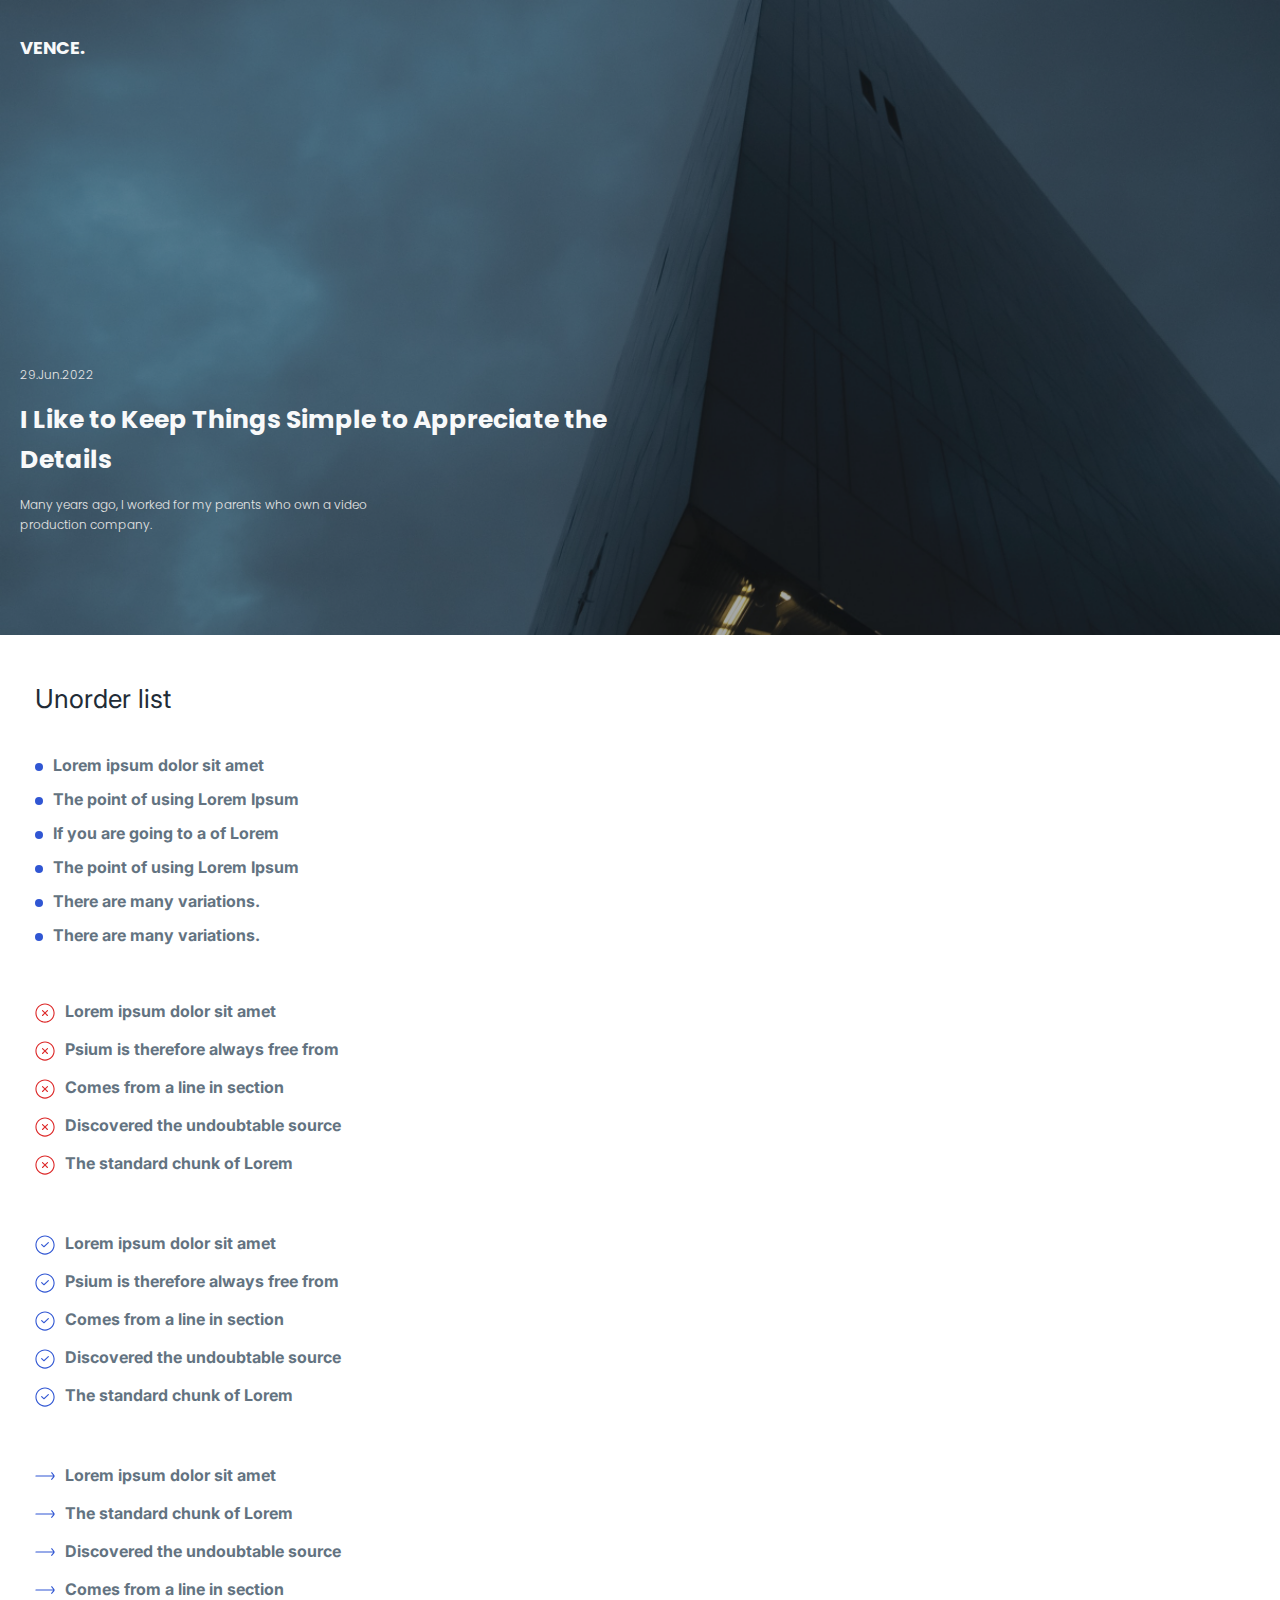
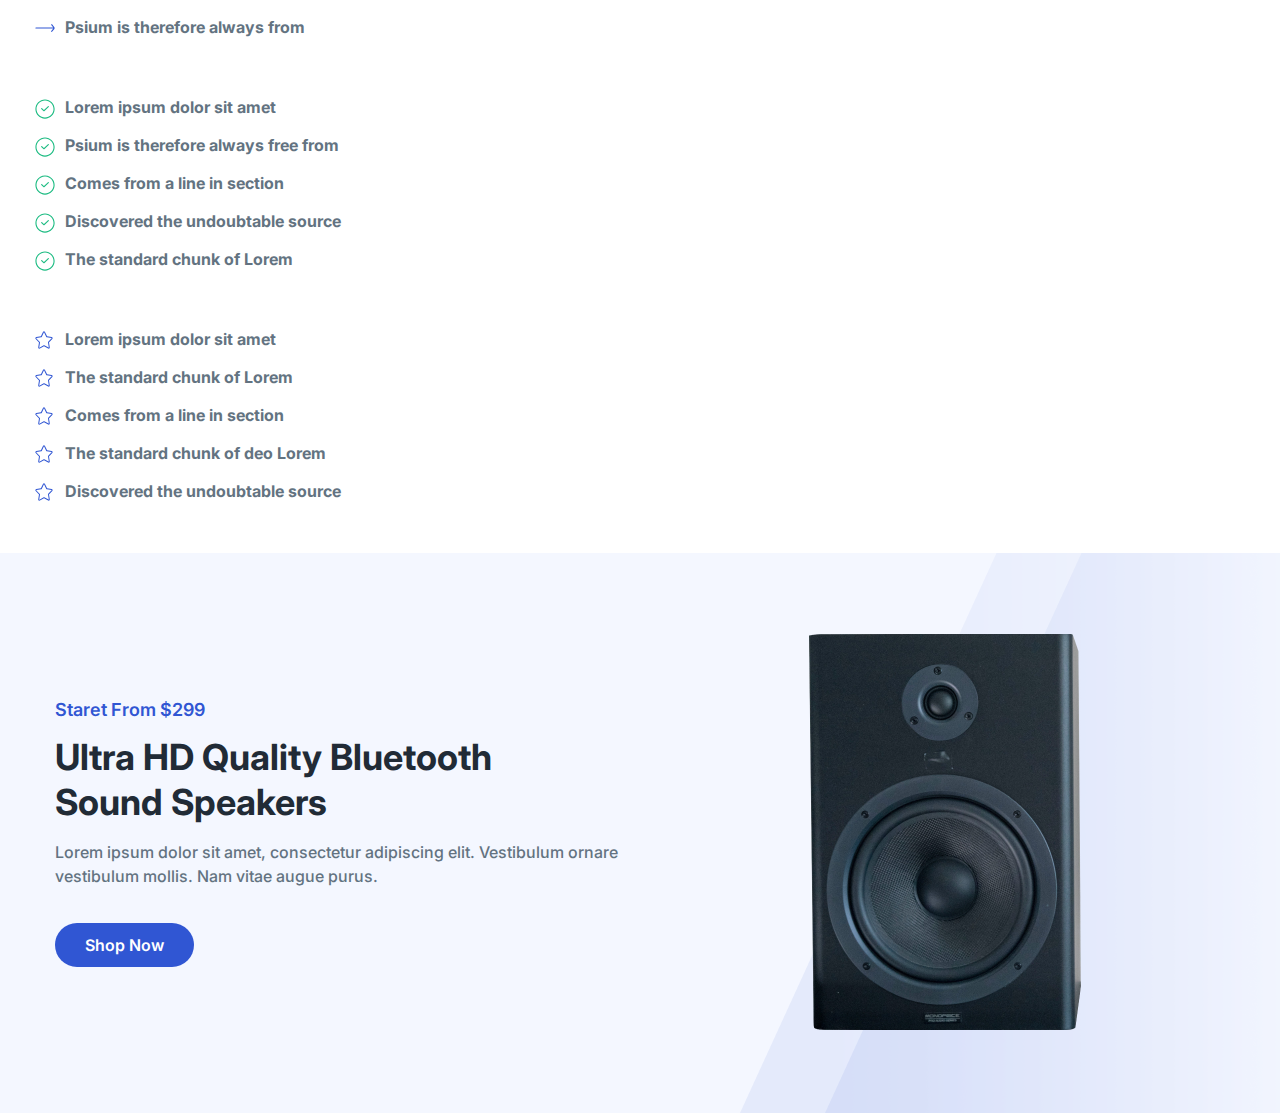
<file: lesson_8/index.html>
<!DOCTYPE html>
<html lang="en">
<head>
	<meta charset="UTF-8">
	<meta name="viewport" content="width=device-width, initial-scale=1.0">
	<link rel="preconnect" href="https://fonts.googleapis.com">
  <link rel="preconnect" href="https://fonts.gstatic.com" crossorigin>
  <link href="https://fonts.googleapis.com/css2?family=Inter:wght@400;500;600;700&family=Poppins:wght@300;700&display=swap" rel="stylesheet">
	<link rel="stylesheet" href="css/style.css">
	<title>Background N8</title>
</head>
<body>
	<main class="wrapper">
		<div class="section-1">
			<div class="section-1__container">
				<a href="#" class="section-1__logo">
					<p>
						VENCE.
					</p>
				</a>
				<div class="section-1__header-text">
					<div class="header__date">
						<p>29.Jun.2022</p>
					</div>
					<h1 class="header__title">I Like to Keep Things Simple to Appreciate the Details</h1>
					<div class="header__description">
						<p>Many years ago, I worked for my parents who own a video <br>
							production company.</p>
					</div>
				</div>
			</div>
		</div>
		<div class="section-2">
			<div class="section-2__container">
				<h2 class="section-2__title">Unorder list</h2>
				<div class="section-2__ul-block">
					<ul class="list-1">
						<li>Lorem ipsum dolor sit amet</li>
						<li>The point of using Lorem Ipsum </li>
						<li>If you are going to a of Lorem</li>
						<li>The point of using Lorem Ipsum </li>
						<li>There are many variations.</li>
						<li>There are many variations.</li>
					</ul>
					<ul class="list-2">
						<li>Lorem ipsum dolor sit amet</li>
						<li>Psium is therefore always free from</li>
						<li>Comes from a line in section</li>
						<li>Discovered the undoubtable source</li>
						<li>The standard chunk of Lorem</li>
					</ul>
					<ul class="list-3">
						<li>Lorem ipsum dolor sit amet</li>
						<li>Psium is therefore always free from</li>
						<li>Comes from a line in section</li>
						<li>Discovered the undoubtable source</li>
						<li>The standard chunk of Lorem</li>
					</ul>
					<ul class="list-4">
						<li>Lorem ipsum dolor sit amet</li>
						<li>The standard chunk of Lorem</li>
						<li>Discovered the undoubtable source</li>
						<li>Comes from a line in section</li>
						<li>Psium is therefore always from</li>
					</ul>
					<ul class="list-5">
						<li>Lorem ipsum dolor sit amet</li>
						<li>Psium is therefore always free from</li>
						<li>Comes from a line in section</li>
						<li>Discovered the undoubtable source</li>
						<li>The standard chunk of Lorem</li>
					</ul>
					<ul class="list-6">
						<li>Lorem ipsum dolor sit amet</li>
						<li>The standard chunk of Lorem</li>
						<li>Comes from a line in section</li>
						<li>The standard chunk of deo Lorem</li>
						<li>Discovered the undoubtable source</li>
					</ul>
				</div >
			</div>
		</div>
		<div class="section-3">
			<div class="section-3__container">
				<div class="section-3__text">
					<div class="text-price">
						<p>Staret From $299</p>
					</div>
					<h2 class="text-title">Ultra HD Quality Bluetooth Sound Speakers</h2>
					<div class="text-description">
						<p>Lorem ipsum dolor sit amet, consectetur adipiscing elit. Vestibulum ornare vestibulum mollis. Nam vitae augue purus.</p>
					</div>
					<a href="#" class="text-button">
						<p>Shop Now</p>
					</a>
				</div>
					<a href="#">
						<img src="img/section-3/01.png" alt="Ultra HD Quality Bluetooth Sound Speakers" class="image">
					</a>
			</div>
		</div>
	</main>
</body>
</html>
</file>
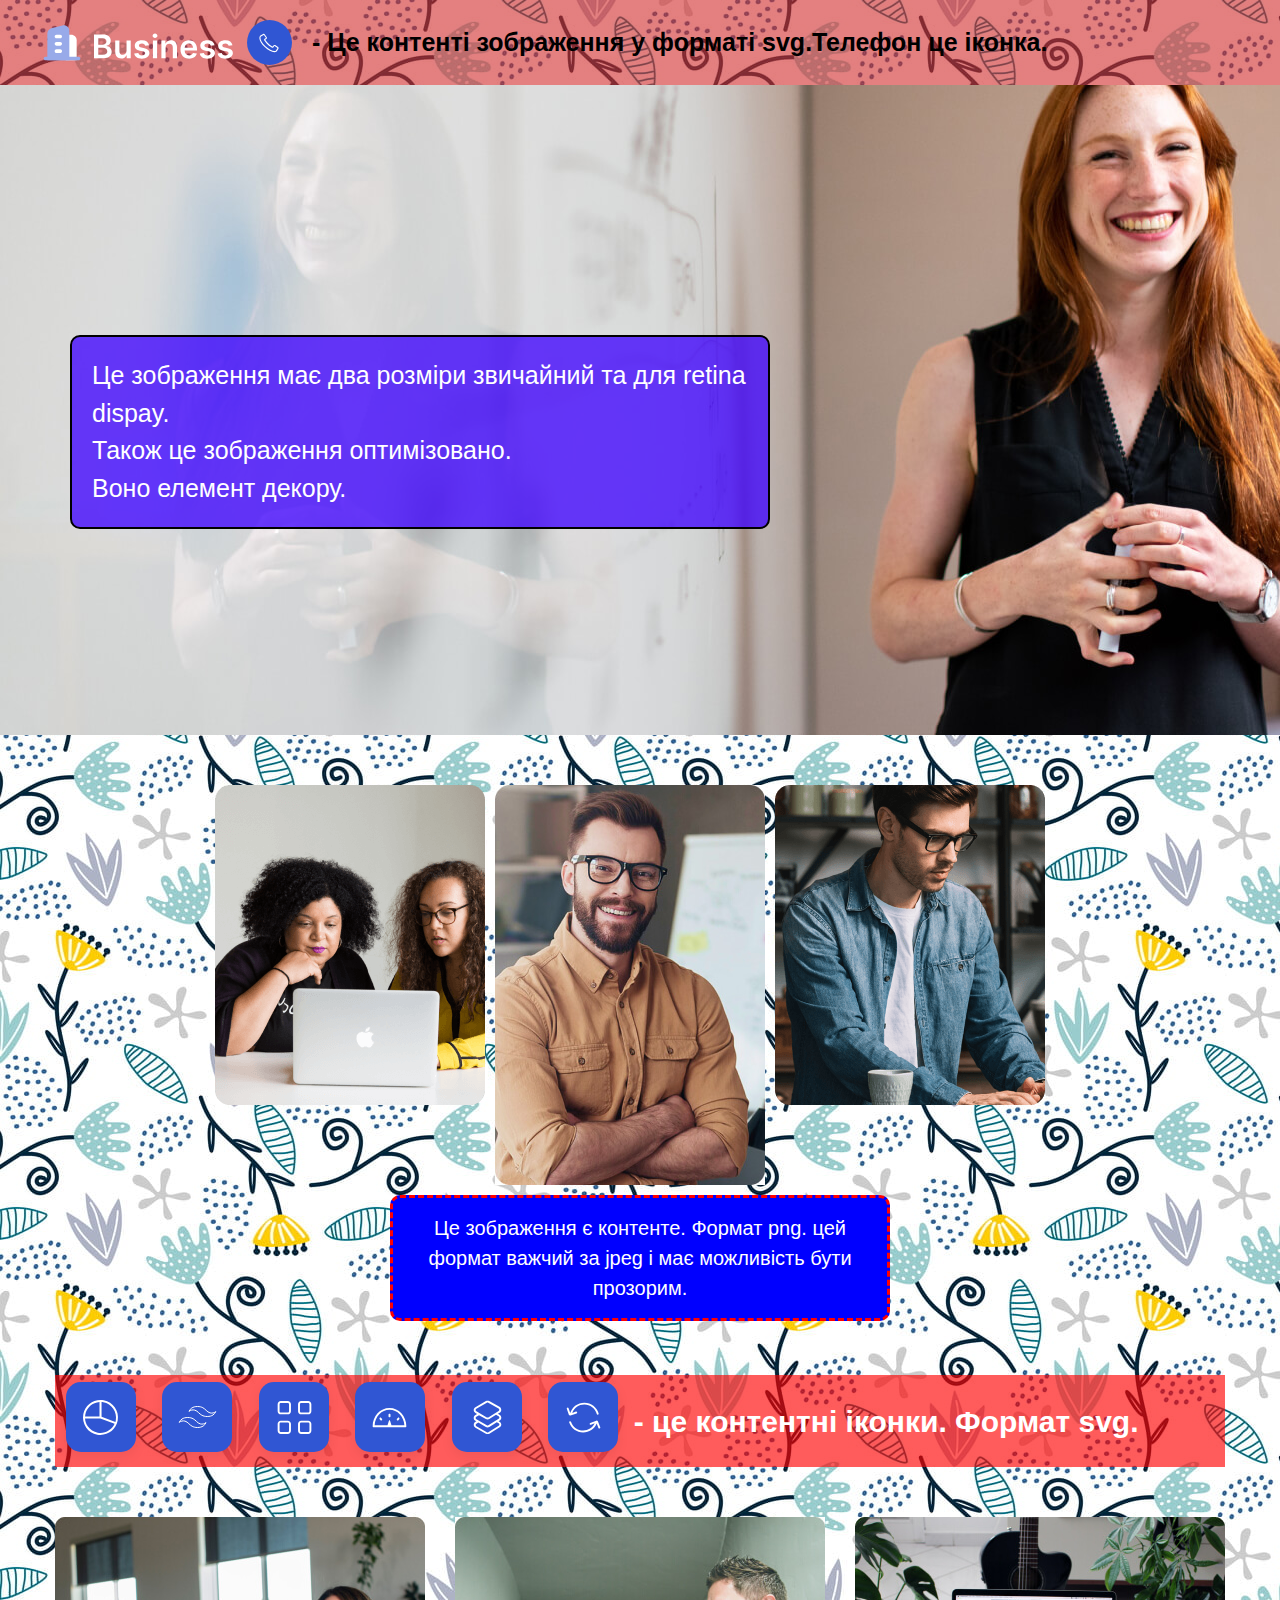
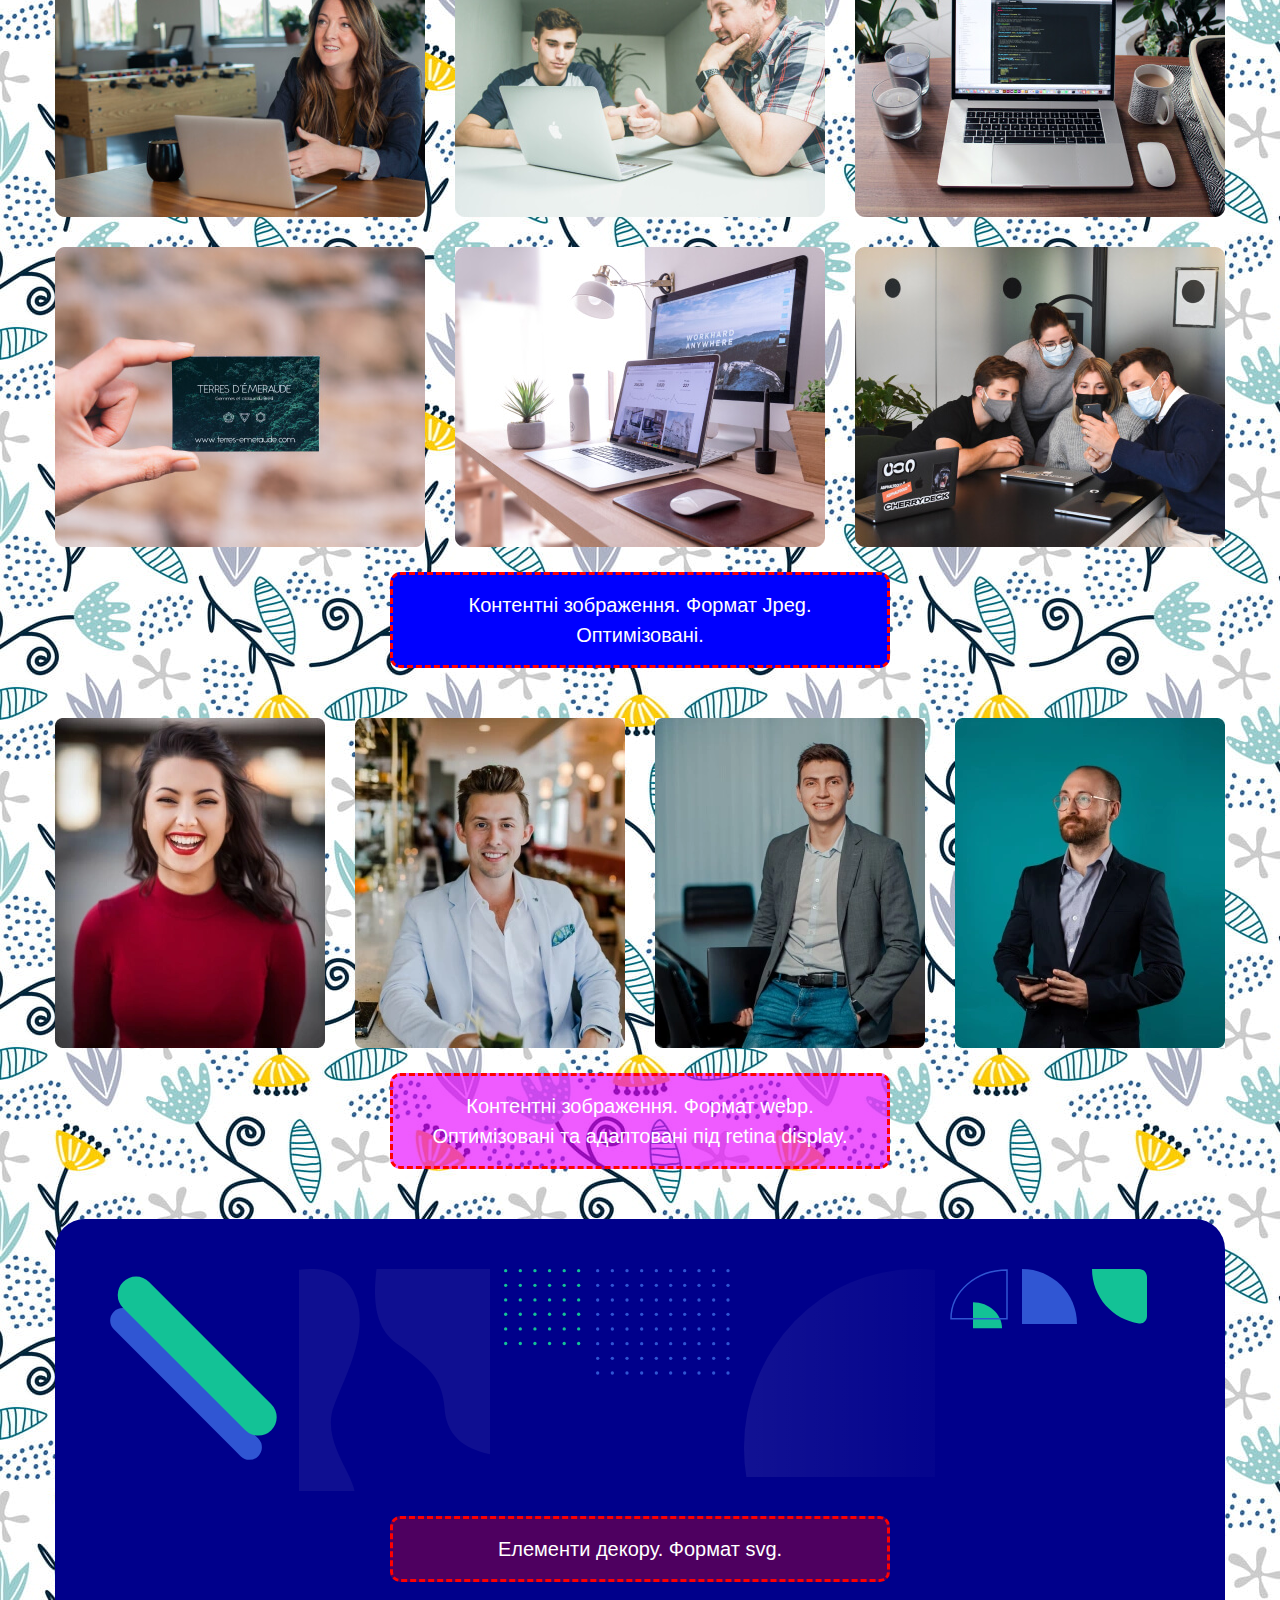
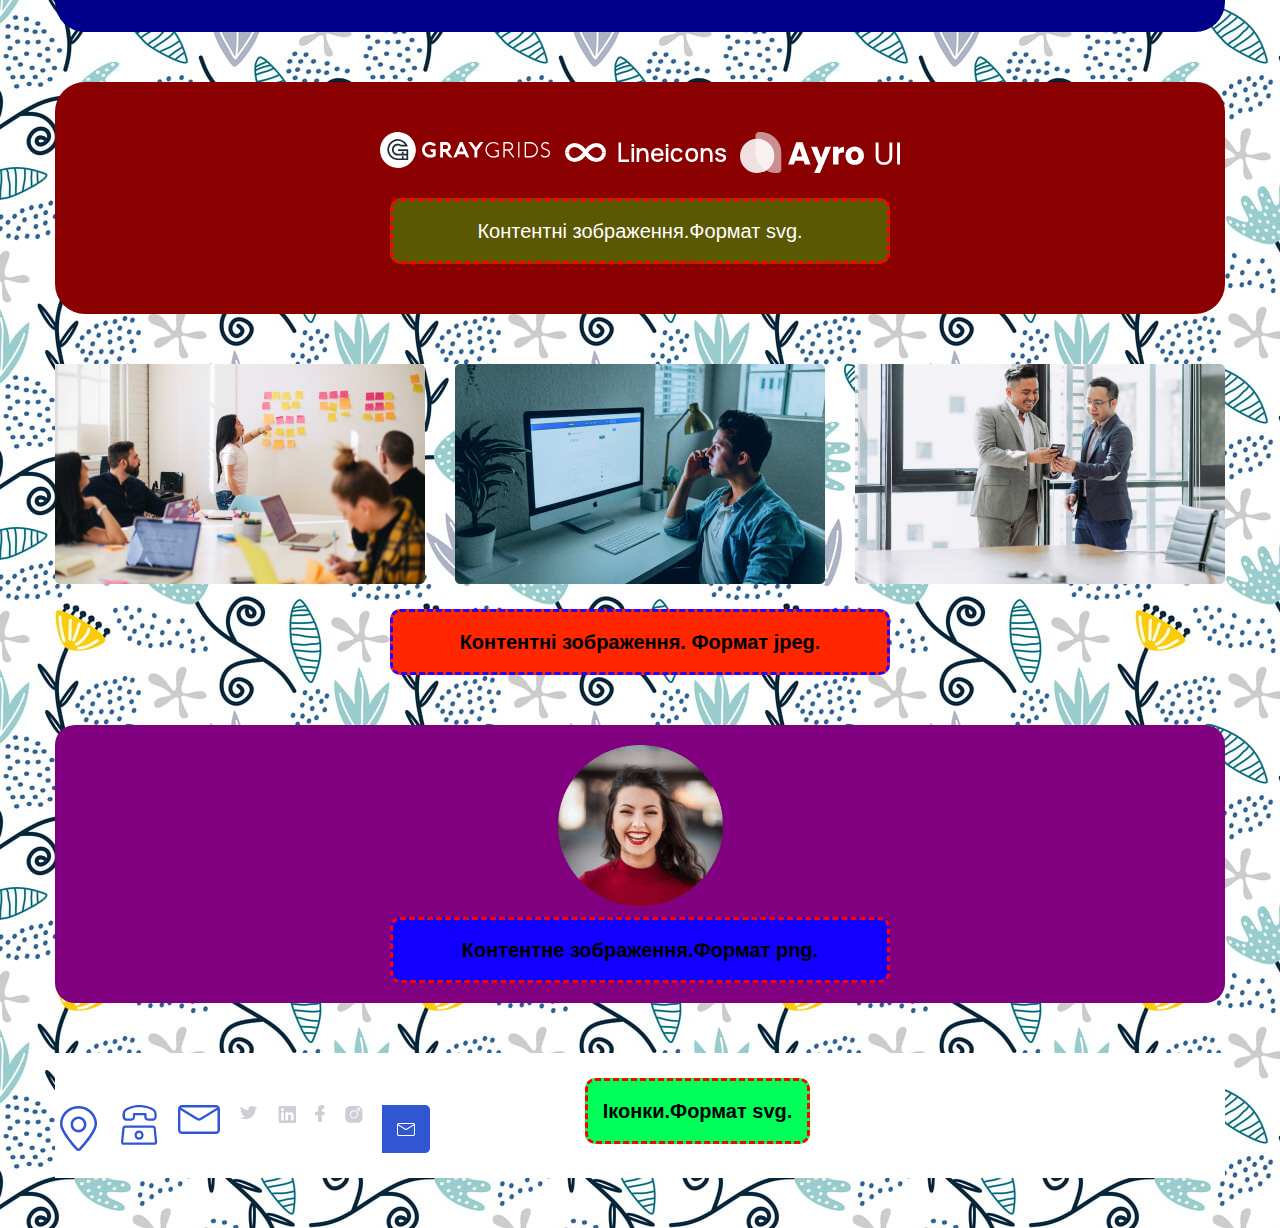
<file: lesson_9/index.html>
<!DOCTYPE html>
<html lang="uk">
	<head>
		<meta charset="UTF-8">
		<meta name="viewport" content="width=device-width, initial-scale=1.0">
		<link rel="stylesheet" href="css/style.css">
		<title>Lesson 9</title>
	</head>
	<body>
		<div class="wrapper">
			<header class="header">
				<div class="header__container">
					<div class="header__image">
						<img src="img/Logo.svg" alt="logo">
						<img src="img/phone.svg" alt="phone">
					</div>
				</div >
				<div class="header__background">
					<div class="header-2__container">
						<div class="background__text">
							<p>Це зображення має два розміри звичайний та для retina dispay.</p>
							<p>Також це зображення оптимізовано.</p>
							<p>Bоно елемент декору.</p>
						</div>
					</div >
				</div>
			</header>
			<main class="main">
				<div class="main__container">
					<div class="png-block">
						<div class="png-image">
							<img class="image-png" src="img/png1.png" alt="png">
							<img class="image-png" src="img/png2.jpg" alt="png">
							<img class="image-png" src="img/png3.png" alt="png">
						</div >
						<div class="png-text">
							<p>Це зображення є контенте. Формат png. цей формат важчий за jpeg і має можливість бути прозорим.</p>
						</div>
					</div>
					<div class="icon-block">
						<div class="icon-img">
							<img class="img-icon" src="img/svg1.svg" alt="icon ">
							<img class="img-icon" src="img/svg2.svg" alt="icon">
							<img class="img-icon" src="img/svg3.svg" alt="icon">
							<img class="img-icon" src="img/svg4.svg" alt="icon">
							<img class="img-icon" src="img/svg5.svg" alt="icon">
							<img class="img-icon" src="img/svg6.svg" alt="icon">
						</div>
					</div>
					<div class="jpeg-block">
						<div class="jpeg-img">
							<img class="img-jpeg" src="img/02.jpg" alt="jpeg">
							<img class="img-jpeg" src="img/03.jpg" alt="jpeg">
							<img class="img-jpeg" src="img/04.jpg" alt="jpeg">
							<img class="img-jpeg" src="img/05.jpg" alt="jpeg">
							<img class="img-jpeg" src="img/06.jpg" alt="jpeg">
							<img class="img-jpeg" src="img/07.jpg" alt="jpeg">
						</div>
						<div class="jpeg-text">
							<p>Контентні зображення. Формат Jpeg. Оптимізовані.</p>
						</div>
					</div>
					<div class="webp-block">
						<div class="webp-img">
							<img src="img/web.webp" alt="webp" srcset="img/web.webp 1x, img/web_2x.webp 2x" class="img-webp">
							<img src="img/web2.webp" alt="webp" srcset="img/web2.webp 1x, img/web2_2x.webp 2x" class="img-webp">
							<img src="img/web3.webp" alt="webp" srcset="img/web3.webp 1x, img/web3_2x.webp 2x" class="img-webp">
							<img src="img/web4.webp" alt="webp" srcset="img/web4.webp 1x, img/web4_2x.webp 2x" class="img-webp">
						</div>
						<div class="webp-text">
							<p>Контентні зображення. Формат webp. Оптимізовані та адаптовані під retina display.</p>
						</div>
					</div>
					<div class="decor-block">
						<div class="decor-img">
							<img src="img/decor_back.svg" alt="decor" class="img-decor">
							<img src="img/decor_bottom.svg" alt="decor" class="img-decor">
							<img src="img/decor_top.svg" alt="decor" class="img-decor">
							<img src="img/Dotted_Shape_(1).svg" alt="" class="img-decor">
							<img src="img/Dotted_Shape.svg" alt="decor" class="img-decor">
							<img src="img/Ellipse.svg" alt="decor" class="img-decor">
							<img src="img/shape.svg" alt="decor" class="img-decor">
							<img src="img/Oval_Bottom.svg" alt="" class="img-decor">
							<img src="img/Oval.svg" alt="decor" class="img-decor">
						</div>
						<div class="decor-text">
							<p>Елементи декору. Формат svg.</p>
						</div>
					</div>
					<div class="clients-block">
						<div class="clients-img">
							<img src="img/GrayGrids.svg" alt="client">
							<img src="img/LineIcons.svg" alt="client">
							<img src="img/Ayro_UI.svg" alt="client">
						</div>
						<div class="clients-text">
							<p>Контентні зображення.Формат svg.</p>
						</div>
					</div>
					<div class="blog-block">
						<div class="blog-img">
							<img class="img-blog" src="img/Blog_image.jpg" alt="blog">
							<img class="img-blog" src="img/Blog_image2.jpg" alt="blog">
							<img class="img-blog" src="img/Blog_image3.jpg" alt="blog">
						</div>
						<div class="blog-text">
							<p>Контентні зображення. Формат jpeg.</p>
						</div>
					</div>
					<div class="testimonial-block">
						<img src="img/png4.png" alt="" class="testimonial-img">
						<div class="testimonial-text">
							<p>Контентне зображення.Формат png.</p>
						</div>
					</div>
					<div class="contacts-blog">
						<div class="contacts-images">
							<img src="img/map-marker.svg" alt="icon" class="contacts-image">
							<img src="img/phone_number.svg" alt="icon" class="contacts-image">
							<img src="img/email.svg" alt="icon" class="contacts-image">
							<img src="img/twitter.svg" alt="icon" class="contacts-image">
							<img src="img/linkedin.svg" alt="icon" class="contacts-image">
							<img src="img/facebook.svg" alt="icon" class="contacts-image">
							<img src="img/instagram.svg" alt="icon" class="contacts-image">
							<img src="img/button.svg" alt="icon" class="contacts-image">
						</div>
						<div class="contacts-text">
							<p>Іконки.Формат svg.</p>
						</div>
					</div>
				</div>
			</main>
			<footer class="footer"></footer>
		</div >
	</body>
</html>
</file>
<file: lesson_10/css/style.css>
@import url("reset.css");

body {
	font-family: 'Poppins', sans-serif;
}
</file>
<file: lesson_11/css/style.css>
@import url("reset.css");

body {
	font-family: 'Inter', sans-serif;
	background: #212B36;
}
.wrapper {
	overflow: clip;
	min-height: 100%;
}

.header {
	position: fixed;
	width: 100%;
	background: #ffffff;
	padding: 40px 0;
}
.header__container {
	max-width: 1200px;
	margin: 0 auto;
	padding: 0 15px;
}
.header__container>* {
	display: inline-block;
}
.header__logo {
	display: inline-block;
	vertical-align: middle;
	margin-right: 45px;
}
.header__category {
font-size: 16px;
font-weight: 600;
line-height: 1.5; /* 24/16 */
margin-right: 45px;
}
.category-header {
}
.category-header__item {
	display: inline-block;
	position: relative;
}
.category-header__item:hover .sub-menu {
	visibility: visible;
	opacity: 1;
}
.category-header__link {
	background: #F4F7FF;
	border-radius: 5px;
	padding: 9px 20px 9px 20px;
	position: relative;
	z-index: 2;
}
.category-header__link::after {
	content: '';
	background: url(../img/header/stroke.svg) center no-repeat;
	display: inline-block;
	width: 11px;
	height: 6px;
	position: relative;
	left: 10px;
	top: -2px;
	z-index: -1;
}
.category-header__sub-menu {
	position: absolute;
	left: 0;
	top:300%;
}
.category-header__sub-menu::after {
	content: '';
	display: block;
	position: absolute;
	left: 0%;
	top: -30%;
	width: 180px;
	height: 75px;
}
.sub-menu {
	visibility: hidden;
	opacity: 0;
	min-width: 180px;
	font-size: 16px;
	font-weight: 500;
	line-height: 1.50; /* 24/16 */
	color: #637381;
	background: #FFFFFF;
	padding: 22px 24px;
	margin-top: 10px;
	border-radius: 5px;
	border: 0.5px solid #E7E7E7;
	transition: all 0.5s ease;
}
.sub-menu>*:nth-child(2)::after {
	content: '';
	background: url(../img/header/stroke.svg) center no-repeat;
	display: inline-block;
	width: 11px;
	height: 6px;
	position: relative;
	left: 61px;
	top: -2px;
	transform: rotate(-90deg);
}
.sub-menu>*:not(:last-child) {
	margin-bottom: 13px;
}
.sub-menu::before {
	content: '';
	display: inline-block;
	width: 32px;
	height: 20px;
	background: url(../img/header/polygon.svg) center no-repeat;
	left: 4px;
	bottom: 96.5%;
	position: absolute;
	z-index: -1;
}
.sub-menu__item {
}
.sub-menu__item:hover .sub-menu__block {
	opacity: 1;
	visibility: visible;
}
.sub-menu__link {
	position: relative;
	z-index: 2;
}
.sub-menu__link:hover {
	color: #3056D3;
}
.sub-menu__block {
	visibility: hidden;
	opacity: 0;
	min-width: 652px;
	position: absolute;
	left: 100.8%;
  top: 11%;
	background: #ffffff;
	border: 0.5px solid #E7E7E7;
	border-radius: 5px;
	padding: 30px 30px;
	transition: all 0.5s ease;
}
.sub-menu__block>* {
	display: inline-block;
}
.sub-menu__block>:nth-child(1) {
	margin-right: 74px;
}
.sub-menu__block>:nth-child(2) {
	margin-right: 64px;
}
.sub-menu__block::before {
	content: '';
	display: block;
	position: absolute;
	left: -5%;
	top: -5%;
	width: 60px;
	height: 100%;
}
.sub-menu__column {
}
.sub-menu__list{
}
.sub-menu__list>*:not(:last-child) {
	margin-bottom: 12px;
}
.sub-menu__title {
	color: #212B36;
	font-weight: 600;
	margin-bottom: 20px;
}
.sub-menu__discount {
}
.discount {
	background: #CD835A;
	max-width: 220px;
	position: relative;
	vertical-align: top;
}
.discount__image {
	max-width: 100%;
	opacity: 0.45;
	background: rgb(205, 131, 90);
	border-radius: 4px;
	overflow: clip;
}
.discount__text {
	position: absolute;
	left: 22%;
	top: 28%;
	color: #FFFFFF;
	text-align: center;
	z-index: 1;
}
.discount__percent {
	font-size: 40px;
	font-weight: 700;
	line-height: 1.20; /* 48/40 */
}
.discount__flat {
	font-size: 20px;
	font-weight: 600;
	line-height: 1.2; /* 24/20 */
	margin-bottom: 21px;
}
.discount__buy {
	font-size: 11px;
	font-weight: 700;
	line-height: 1.18181818; /* 13/11 */
	padding: 5px 13px 7px 15px;
	background: #3056D3;
	border-radius: 2px;
}
.discount__buy:hover {
	background: #8130d3;
}
.header__menu {
	font-size: 16px;
	font-weight: 600;
	line-height: 1.1875; /* 19/16 */
	margin-right: 144px;
}
.menu-header {
}
.menu-header__list {
}
.menu-header__list>*:not(:last-child) {
	margin-right: 35px;
}
.menu-header__list>*:nth-child(3) {
	margin-right: 0;
}
.menu-header__item {
	display: inline-block;
	position: relative;
}
.menu-header__item:hover .sub-menu {
	visibility: visible;
	opacity: 1;
}
.menu-header__link {
	position: relative;
	z-index: 2;
}
.menu-header__list>:nth-child(3)>a::after {
		content: '';
		background: url(../img/header/stroke.svg) center no-repeat;
		display: inline-block;
		width: 11px;
		height: 6px;
		position: relative;
		left: 7px;
		top: -2px;
		margin-right: 35px;
		z-index: -1;
}
.menu-header__item:hover {
	color: #3056D3;
}
.menu-header__sub-menu {
	position: absolute;
	left: 0;
	top:360%;
}
.menu-header__sub-menu::after {
	content: '';
	display: block;
	position: absolute;
	left: 0%;
	top: -30%;
	width: 90px;
	height: 75px;
}
.header__icons {
	vertical-align: middle;
}
.header__icons>*:not(:last-child) {
	margin-right: 20px;
}
.header__icon {
	position: relative;
}
.header__icon span {
	display: inline-block;
	position: absolute;
	width: 16px;
	height: 16px;
	font-size: 11px;
	font-weight: 400;
	line-height: 1.18181818; /* 13/11 */
	top:-4px;
	left: 18px;
	color: #ffffff;
	background: #3056D3;
	padding: 1px 2px 4.5px;
	border-radius: 50px;
	text-align: center;
}

main {
	padding-top: 110px;
}
main .container {
	max-width: 1200px;
	margin: 0 auto;
	padding: 15px 0;
}
p {
	color: red;
	text-align: center;
}
span {
	font-size: 100px;
	font-weight: 600;
	color: #3056D3;
	position: sticky;
	z-index: 0;
	top: 100px;
	background: green;
}
</file>
<file: lesson_3/css/style.css>
/* ----------------- */
/* --RESET STYLES--- */
/* ----------------- */
@import url(reset.css);

/* --Header-- */

.title {
  color: red;
}
.text {
}
.text > p {
  color: gray;
}
.img {
}
.nav {
}
.nav > * {
  color: blueviolet;
}
.nav h3 {
  color: green;
}

/* --Main-- */

.section {
}
.section p {
  color: pink;
}
.section .sub-title {
  color: blue;
}

.sub-title {
  color: darkgreen;
}
.sub-title.sub-title-1 {
  color: black;
}
.content {
}
.content ~ .list h4 {
  color: blue;
}
.list {
}
.list li {
  color: brown;
}
h4 {
  color: orange;
}
.list ul + p {
  color: darkred;
}
.sub-header {
}

/* --Footer-- */

footer .text p {
  color: black;
}
.link {
  color: red;
}
</file>
<file: lesson_4/css/style.css>
/* ------------- Reset Style ------------- */
@import url(reset.css);
/* ---------------------------------------- */

/* -------- Fonts ------- */

body {
  font-family: 'Roboto', sans-serif;
}

@font-face {
	font-family: "FrutigerLTStd";
	src: url("../fonts/FrutigerLTStd/FrutigerLTStd-Light.woff2") format("woff2"), url("../fonts/FrutigerLTStd/FrutigerLTStd-Light.woff") format("woff");
	font-weight: 300;
	font-style: normal;
	font-display: swap;
}
@font-face {
	font-family: "FrutigerLTStd";
	src: url("../fonts/FrutigerLTStd/FrutigerLTStd-LightItalic.woff2") format("woff2"), url("../fonts/FrutigerLTStd/FrutigerLTStd-LightItalic.woff") format("woff");
	font-weight: 300;
	font-style: italic;
	font-display: swap;
}
@font-face {
	font-family: "FrutigerLTStd";
	src: url("../fonts/FrutigerLTStd/FrutigerLTStd-Bold.woff2") format("woff2"), url("../fonts/FrutigerLTStd/FrutigerLTStd-Bold.woff") format("woff");
	font-weight: 700;
	font-style: normal;
	font-display: swap;
}
@font-face {
	font-family: "Floristi Calligraphy";
	src: url("../fonts/FloristyCalligraphy/Floristy\ Calligraphy\ Fonts.woff2") format("woff2"), url("../fonts/FloristyCalligraphy/Floristy\ Calligraphy\ Fonts.woff") format("woff");
  font-weight: 400;
	font-display: swap;
}

/* ----- Content ----- */

.wrapper {
}
.header {
}
.header-title {
  font-size: 64px;
  font-weight: bold;
  text-align: center;
}
.header-image {
}
.header-text {
  font-family: "FrutigerLTStd", sans-serif;
  font-weight: 300;
  font-style: italic;
  font-size: 40px;
  text-transform: capitalize;
  color: rgba(255, 85, 0, 0.729);
}
.section {
}
.section-title-1 {
  font-family: Arial, Helvetica, sans-serif;
  font-size: 32px;
  font-weight: 700;
  font-style: italic;
  color: #00008b;
  text-align: center;
  text-decoration: underline;
}
.section-content-1 {
}
.content-1-text {
  font-family: "Floristi Calligraphy";
  font-size: 28px;
  color: purple;
}
.section-title-2 {
  font-size: 32px;
  font-weight: 700;
  font-style: oblique;
  text-align: start;
  text-transform: uppercase;
  text-decoration: line-through;
}
.section-content-2 {
}
.content-2-text {
  font-size: 28px;
  font-weight: 700;
  font-style: italic;
  letter-spacing: 2px;
  text-align: center;
  color: blue;
  text-shadow: 2px 2px 2px #31008b;
}
.content-2-example {
}
.example-1 {
  font-size: 24px;
}
.example-1 h3 {
  font-weight: 700;
  color: green;
}
.example-1 p {
  font-style: italic;
  word-spacing: 7px;
}
.example-2 {
  font-size: 36px;
}
.example-2 h3 {
  font-weight: 700;
  font-style: oblique;
  text-shadow: 2px 2px 1px;
}
.example-2 p {
  text-transform: lowercase;
  color: orange;
  white-space: nowrap;
}
.section-title-3 {
  font-size: 32px;
  font-weight: 700;
  text-decoration: overline;
  text-align: center;
}
.section-content-3 {
}
.content-3-text {
  font-family: "Floristi Calligraphy";
  font-style: italic;
  font-size: 32px;
}
.content-3-example {
}
.example-3 {
}
.example-3 h3 {
  font-size: 24px;
  font-weight: 600;
  text-align: end;
}
.example-3 p {
  font-size: 40px;
  text-decoration: line-through;
}
.section-title-4 {
  font-size: 40px;
  font-weight: bold;
  text-decoration: underline;
  text-align: center;
}
.section-content-4 {
}
.content-4-text {
  font-family: "FrutigerLTStd";
  font-size: 24px;
  font-weight: 700;
  text-align: center;
  color: red;
}
.content-4-example {
}
.example-4 {
}
.example-4 h3 {
  font-size: 32px;
  font-weight: 700;
  font-style: italic;
  text-decoration: line-through;
}
.example-4 p {
  font-size: 36px;
  text-align: right;
  text-transform: uppercase;
}
.footer-text {
  font-family: "Floristi Calligraphy";
  font-size: 42px;
  color: rgb(0, 128, 255);
}
</file>
<file: lesson_5/css/style.css>
/* ------------------------------------------------------------------ */
/* ------------------------ Reset Style ----------------------------- */
/* ------------------------------------------------------------------ */
@import url(reset.css);

/* ---------------------------- Fonts -------------------------------- */

body {
  font-family: 'Poppins', sans-serif;
  max-width: 1270px;
  margin: 0 auto;
  padding: 15px 15px;
}

/* ------------------------------------------------------------------ */

.wrapper {
}
.main {
}
.main-section-1 {
  margin-bottom: 80px;
}
.main-section-2 {
  margin-bottom: 60px;
}
.content {
  max-width: 816px;
  margin: 0 auto 80px;
}
.section-1-content {
}
.section-2-content-1 {
}
.section-2-content-2 {
}
.main-title {
  font-size: 25px;
  font-weight: 700;
  line-height: 1.6;
  margin: 0 auto 40px 0;
  color: rgba(33, 37, 41, 1);
}
.title-1 {
  max-width: 400px;
}
.title-2 {
  max-width: 605px;
}
.main-text {
  font-size: 14px;
  font-weight: 300;
  line-height: 1.78;
  color: rgba(108, 117, 125, 1);
}
.text-1 {
}
.text-2 {
}
.p-1 {
  margin-bottom: 36px;
}
.p-2 {
  margin-bottom: 36px;
}
.p-3 {
}
.section-1-image {
  margin: 0 auto;
}
.section-2-image {
}
.section-2-image img {
  max-width: 605px;
}
.section-2-image  > * {
  display: inline-block;
}
.image-1 {
}
.image-1 img {
  max-width: 1240px;
}
.image-2 {
  width: 605px;
  margin-right: 25px;
}
.image-3 {
  width: 605px;
}
div.section-2-image {
  margin: 0 auto 80px;
}
</file>
<file: lesson_6/css/style.css>
@import url(reset.css);

@import url(https://fonts.googleapis.com/css?family=Poppins:300,500,700&display=swap);

body {
	font-family: "Poppins", sans-serif;
	color: #6c757d;
	font-size: 14px;
	font-weight: 300;
}

[class*="__container"] {
  max-width: 1270px;
  margin: 0 auto;
  padding: 10px 15px;
}

.section-1 {
}
.section-2 {
}
.section-1__container {
}
.section-2__container {
}
.section-2__main-image {
  margin-bottom: 100px;
}
.section-1__text-block {
}
.section-2__text-block {
}
.section-1__images {
}
.section-2__images {
}

.text-block {
  max-width: 816px;
  margin: 0 auto 80px;
}
.text-block p {
  margin-bottom: 30px;
  line-height: 1.78; /* 25/14 */
}
.title {
  max-width: 605px;
  font-size: 25px;
  font-weight: 700;
  line-height: 1.6; /* 40/25 */
  color: #212529;
  margin-bottom: 40px;
}
.image {
  max-width: 100%;
  border-radius: 5px;
}
.images {
  font-size: 0;
  margin-bottom: 80px;
}
.image-1 {
  margin-bottom: 80px;
}
.image-2 {
  margin-right: 30px;
}
.image-3 {
}
.image-4 {
  border-radius: 0;
  width: 100%;
}
.image-5 {
  margin-right: 30px;
}
.image-6 {
}

/* ==============================================*/

.link {
  display: block;
  font-size: 36px;
  padding: 30px 30px;
  border: 5px dashed darkblue;
  border-radius: 30px;
  margin: 0 auto 80px;
  width: 300px;
  text-align: center;
}
.train__image {
  margin: 0 80px 80px;
  border: 6px solid red;
  border-radius: 51% 49% 32% 68% / 14% 75% 25% 86% ;
}
.triangle {
  width: 500px;
  height: 500px;
  border: 10px solid black;
  border-radius: 0;
  margin-left: 800px;
  box-shadow: 20px 0px 10px 0px black;
  margin-bottom: 50px;
}
.text-train {
  margin: 0 100px 0 auto;
  width: 600px;
  font-size: 36px;
  font-weight: 700;
  font-style: italic;
  color: blue;
  border: 10px dotted red;
  border-radius: 50%;
  overflow: hidden;
}
</file>
<file: lesson_7/css/style.css>
@import url(reset.css);

body {
  font-family: 'Poppins', sans-serif;
	font-family: 'Inter', sans-serif;
}

.wrapper {
}
.section-1 {
	background: url(../img/section-1/01.png) 0 0 / cover no-repeat;
	max-width: 100%;
	min-height: 600px;
	margin-bottom: 50px;
	font-family: Poppins;
}
.section-1__container {
	max-width: 1270px;
	margin: 0 auto;
	padding: 0 15px;
}
.section-1__content {
	padding-top: 330px;
	padding-bottom: 100px;
}
.section-1__date {
	margin-bottom: 15px;
}
.section-1__title {
	font-size: 25px;
	font-weight: 700;
	line-height: 1.6; /* 40/25 */
	color: #F8F9FA;
	margin-bottom: 15px;
	max-width: 605px;
}
.text-1 {
  font-size: 12px;
  font-weight: 300;
  line-height: 1.66; /* 20/12 */
	color: #E5E5E5;
}
.section-1__description {
	max-width: 499px;
}

/* ================================================= */

.section-2 {
	font-family: 'Inter', sans-serif;
}
.section-2__container {
	max-width: 1137px;
	padding: 0 15px;
	margin: 0 auto;
}
.section-2__title {
	font-size: 26px;
	font-weight: 400;
	line-height: 1.07; /* 28/26 */
	color: #212B36;
	margin-bottom: 45px;
}
.list {
	font-size: 16px;
	font-weight: 700;
	line-height: 1; /* 16/16 */
	color: #637381;
	margin-bottom: 60px;
}
.list li {
	margin-bottom: 18px;
	min-height: 20px;
	padding-left: 25px;
	padding-top: 2.5px;
}
.list-1 {
	line-height: 0.93; /* 15/16 */
}
.list-1 li {
	background: url(../img/section-2/01.svg) 0 center no-repeat;
	padding-left: 15px;
	min-height: 10px;
	padding-top: 3px;
}
.list-2 {
}
.list-2 li {
	background: url(../img/section-2/02.svg) 0 center no-repeat;
}
.list-3 {
}
.list-3 li {
	background: url(../img/section-2/03.svg) no-repeat;
}
.list-4 {
}
.list-4 li {
	background: url(../img/section-2/04.svg) 0 center no-repeat;
}
.list-5 {
}
.list-5 li {
	background: url(../img/section-2/05.svg) no-repeat;
}
.list-6 {
}
.list-6 li {
	background: url(../img/section-2/06.svg) no-repeat;
}

/* ================================================= */

.section-3 {
	background-color: #F4F7FF;
	font-family: 'Inter', sans-serif;
	background: url(../img/section-3/02.svg)  97% no-repeat #F4F7FF;;
}
.section-3__container {
	max-width: 1200px;
	padding: 0 15px;
	margin: 0 auto;
	min-height: 560px;
}
.section-3__text-block {
	display: inline-block;
	padding: 145px 0 146px 0; 
	max-width: 570px;
	margin-right: 179px;
}
.text-block__price {
	font-size: 18px;
	font-weight: 600;
	line-height: 1.33 /* 24/18 */;
	color: #3056D3;
	margin-bottom: 13px;
}
.text-block__model {
	font-size: 36px;
	font-weight: 700;
	line-height: 1.25; /* 45/36 */
	color: #212B36;
	margin-bottom: 15px;
}
.text-block__description {
	font-size: 16px;
	font-weight: 500;
	line-height: 1.5; /* 24/16 */
	color: #637381;
	margin-bottom: 35px;
}
.text-block__button {
	display: inline-block;
	background-color: #3056D3;
	padding: 10px 30px;
	border-radius: 30px;
	color: #ffffff;
}
.image {
	max-width: 100%;
	padding: 81px 0 83px 0;
}

/* ================================================= */

.section__training {
}
.training__container {
	max-width: 1270px;
	padding: 30px 15px;
	margin: 0 auto;
}
.text {
	font-size: 20px;
	font-style: italic;
	color: red;
	border-radius: 20px;
	border: 5px dashed red;
	background: rgb(0,0,0);
	background: linear-gradient(180deg, rgba(0,0,0,1) 0%, rgba(69,216,255,0.8716736694677871) 3%, rgba(21,115,139,1) 13%, rgba(119,56,62,1) 40%, rgba(148,39,39,1) 48%, rgba(51,85,204,1) 86%, rgba(0,0,0,0.5579481792717087) 100%, rgba(36,73,182,1) 100%);
}
.repeat {
	background: url(../img/repeat.jpg) fixed;
	min-height: 100vh;
	border-radius: 30px;
	border: 5px solid green;
}
</file>
<file: lesson_8/css/style.css>
@import url(reset.css);

body {
  font-family: 'Poppins', sans-serif;
	font-family: 'Inter', sans-serif;
}

.wrapper {
}
.section-1 {
	background: url("../img/section-1/01.png") 0 0 / cover no-repeat;
	max-width: 100%;
	min-height: 600px;
	font-family: 'Poppins', sans-serif;
}
.section-1__container {
	max-width: 1270px;
	padding: 0 15px;
	margin: 0 auto;
}
.section-1__logo {
	display: inline-block;
	padding-top: 36px;
	margin-bottom: 304px;
	font-size: 18px;
	font-weight: 700;
	line-height: 1.38; /* 25/18 */
	color: #F8F9FA;
}
.section-1__header-text {
	padding-bottom: 100px;
}
.section-1__header-text >* {
	margin-bottom: 15px;
}
.section-1__header-text >*:last-child {
	margin-bottom: 0;
}
.header__date {
	font-size: 12px;
	font-weight: 300;
	line-height: 1.66; /* 20/12 */
	color: #E5E5E5;
}
.header__title {
	max-width: 605px;
	font-size: 25px;
	font-weight: 700;
	line-height: 1.6; /* 40/25 */
	color: #F8F9FA;
}
.header__description {
	max-width: 499px;
	font-size: 12px;
	font-weight: 300;
	line-height: 1.66; /* 20/12 */
	color: #E5E5E5;
}

.section-2 {
	font-family: 'Inter', sans-serif;
	padding-top: 50px;
	padding-bottom: 50px;
}
.section-2__container {
	max-width: 1240px;
	padding: 0 15px;
	margin: 0 auto;
}
.section-2__title {
	font-size: 26px;
	font-weight: 400;
	line-height: 1.07; /* 28/26 */
	color: #212B36;
	margin-bottom: 45px;
}
.section-2__ul-block {
}
.section-2__ul-block li {
	font-size: 16px;
  font-weight: 700;
  line-height: 1; /* 16/16 */
	color: #637381;
}
.section-2__ul-block >*:not(:last-child) {
	margin-bottom: 60px;
}
ul li:hover {
	text-decoration: underline;
	cursor: default;
}
ul li:hover::before {
	transform: scale(1.5) rotate(360deg);
	transition: all 0.3s;
}
ul li:not(:last-child) {
	margin-bottom: 18px;
}
.list-1 {
	line-height: 0.9375; /* 15/16 */
}
.list-1 li:hover::before {
	transform: scale(2) rotate(360deg);
}
.list-1 li::before {
	content: "";
	display: inline-block;
	background: url("../img/section-2/01.svg") no-repeat;
	width: 8px;
	height: 8px;
	margin-right: 10px;
	vertical-align: middle;
}
.list-2 {
}
.list-2 li::before {
	content: "";
	display: inline-block;
	background: url("../img/section-2/02.svg") no-repeat;
	width: 20px;
	height: 20px;
	margin-right: 10px;
	vertical-align: middle;
}
.list-3 {
}
.list-3 li::before {
	content: "";
	display: inline-block;
	background: url("../img/section-2/03.svg") no-repeat;
	width: 20px;
	height: 20px;
	margin-right: 10px;
	vertical-align: middle;
}
.list-4 {
}
.list-4 li::before {
	content: "";
	display: inline-block;
	background: url("../img/section-2/04.svg") 0 5px no-repeat;
	width: 20px;
	height: 20px;
	margin-right: 10px;
	vertical-align: middle;
}
.list-5 {
}
.list-5 li::before {
	content: "";
	display: inline-block;
	background: url("../img/section-2/05.svg") no-repeat;
	width: 20px;
	height: 20px;
	margin-right: 10px;
	vertical-align: middle;
}
.list-6 {
}
.list-6 li::before {
	content: "";
	display: inline-block;
	background: url("../img/section-2/06.svg") no-repeat;
	width: 20px;
	height: 20px;
	margin-right: 10px;
	vertical-align: middle;
}

.section-3 {
	background: url("../img/section-3/background3.png") 50% no-repeat#F4F7FF;
	max-width: 100%;
	min-height: 560px;
	font-family: 'Inter', sans-serif;
}
.section-3__container {
	max-width: 1200px;
	padding: 81px 15px 83px;
	margin: 0 auto;
}
.section-3__text {
	display: inline-block;
	padding: 64px 0 63px 0;
	margin-right: 179px
}
.section-3__text >*:last-child {
	margin-bottom: 0;
}
.text-price {
	font-size: 18px;
	font-weight: 600;
	line-height: 1.333; /* 24/18 */
	margin-bottom: 13px;
	color: #3056D3;
}
.text-title {
	max-width: 470px;
	font-size: 36px;
	font-weight: 700;
	line-height: 1.25; /* 45/36 */
	color: #212B36;
	margin-bottom: 15px;
}
.text-description {
	max-width: 570px;
	font-size: 16px;
	font-weight: 500;
	line-height: 1.5; /* 24/16 */
	color: #637381;
	margin-bottom: 35px;
}
.text-button {
	display: inline-block;
	font-size: 16px;
	font-weight: 600;
	line-height: 1.5; /* 24/16 */
	border-radius: 30px;
	padding: 10px 30px;
	background: #3056D3;
	color: #FFFFFF;
	margin-bottom: 20px;
}
.text-button:hover {
	background: rgba(48, 86, 211, 0.5);
	transform: scale(1.1);
	transition: all 0.3s;
}
.image {
	max-width: 100%;
}
.image:hover {
	transform: scale(1.1);
	transition: all 0.3s;
}
</file>
<file: lesson_9/css/style.css>
@import url("reset.css");

body {
	font-family: 'Inter', sans-serif;
	background: url("../img/repeat.jpg");
}
[class*="__container"] {
  max-width: 1200px;
  margin: 0 auto;
  padding: 0px 15px;
}
.header {
	background-color: #d330309c;
}
.header__container {
	padding: 20px 0;
}
.header__image img:not(:last-child) {
	margin-right: 10px;
}
.header__image::after{
	content: " - Це контенті зображення у форматі svg.Телефон це іконка.";
	display: inline-block;
	padding-top: 10px;
	padding-bottom: 10px;
	font-size: 25px;
	font-weight: 700;
	margin-left: 15px;
}
.header__background {
	background: url('../img/01.jpg') 0 0 / cover no-repeat;
	max-width: 100%;
	height: 650px;
	margin: 0 auto;
}
.background__text {
	display: inline-block;
	background: rgba(60, 0, 255, 0.762);
	color: white;
	margin-top: 250px;
	font-size: 25px;
	line-height: 1.5;
	margin-left: 15px;
	border-radius: 10px;
	padding: 20px;
	border: 2px solid black;
	max-width: 700px;
}
@media (-webkit-min-device-pixel-ratio: 2),(min-resolution: 192dpi) {
  .header__background {
    background: url('../img/01_2x.jpg') 0 0 / cover no-repeat;
  }
}

.main {
	padding-top: 50px;
	padding-bottom: 50px;
}
.main__container {
}
.png-block {
	padding: 0 160px 30px;
}
.png-image {
	font-size: 0;
	margin-bottom: 10px;
}
.png-image >:not(:last-child) {
	margin-right: 10px;
}
.image-png {
	max-width: 100%;
}
.png-text {
	height: 150px;
}
.png-text p {
	display: block;
	max-width: 500px;
	margin: 0 auto;
	background: blue;
	color: white;
	font-size: 20px;
	line-height: 1.5;
	padding: 15px;
	border-radius: 10px;
	border: 3px dashed red;
	text-align: center;
}
.icon-block {
	background: rgba(255, 0, 0, 0.638);
}
.icon-img {
	display: inline-block;
	margin-right: 30px;
}
.img-icon {
	max-width: 100%;
}
.icon-img::after {
	content: ' - це контентні іконки. Формат svg.';
	display: inline-block;
	font-size: 30px;
	line-height: 1;
	font-weight: 700;
	vertical-align: bottom;
	padding-bottom: 30px;
	color: white;
}
.jpeg-block {
	padding-top: 50px;
}
.jpeg-img {
	font-size: 0;
	margin-bottom: 25px;
}
.jpeg-img >*{
	margin-right: 30px;
}
.jpeg-img >*:nth-child(1) {
	margin-bottom: 30px;
}
.jpeg-img >*:nth-child(2) {
	margin-bottom: 30px;
}
.jpeg-img >*:nth-child(3) {
	margin-right: 0px;
	margin-bottom: 30px;
}
.jpeg-img >*:nth-child(6) {
	margin-right: 0px;
}
.img-jpeg {
	max-width: 100%;
}
.jpeg-text {
}
.jpeg-text p {
  display: block;
	max-width: 500px;
	margin: 0 auto;
	background: blue;
	color: white;
	font-size: 20px;
	line-height: 1.5;
	padding: 15px;
	border-radius: 10px;
	border: 3px dashed red;
	text-align: center;
}
.webp-block {
	padding-top: 50px;
	margin-bottom: 50px;
}
.webp-img {
	font-size: 0;
	margin-bottom: 25px;
}
.webp-img >*:not(:last-child) {
	margin-right: 30px;
}
.img-webp {
	max-width: 100%;
}
.webp-text {
	display: block;
	max-width: 500px;
	margin: 0 auto;
	background: rgba(230, 0, 255, 0.642);
	color: white;
	font-size: 20px;
	line-height: 1.5;
	padding: 15px;
	border-radius: 10px;
	border: 3px dashed red;
	text-align: center;
}
.decor-block {
	padding: 50px;
	background: darkblue;
	margin-bottom: 50px;
	border-radius: 30px;
}
.decor-img {
}
.decor-img >* {
	margin: auto 0;
	margin-right: 10px;
}
.img-decor {
	margin-bottom: 25px;
}
.decor-text {
}
.decor-text p {
	display: block;
	max-width: 500px;
	margin: 0 auto;
	background: rgba(255, 0, 0, 0.307);
	color: white;
	font-size: 20px;
	line-height: 1.5;
	padding: 15px;
	border-radius: 10px;
	border: 3px dashed red;
	text-align: center;
}
.clients-block {
	background: darkred;
	padding: 50px;
	border-radius: 30px;
	margin-bottom: 50px;
}
.clients-img {
	max-width: 520px;
	margin: 0 auto;
	font-size: 0;
	margin-bottom: 25px;
}
.clients-img > img:not(:last-child) {
	margin-right: 10px;
}
.clients-text {
}
.clients-text p {
	display: block;
	max-width: 500px;
	margin: 0 auto;
	background: rgba(0, 255, 13, 0.344);
	color: white;
	font-size: 20px;
	line-height: 1.5;
	padding: 15px;
	border-radius: 10px;
	border: 3px dashed red;
	text-align: center;
}
.blog-block {
	margin-bottom: 50px;
}
.blog-img {
	font-size: 0;
	margin-bottom: 25px;
}
.img-blog {
	max-width: 100%;
}
.img-blog:not(:last-child) {
	margin-right: 30px;
}
.blog-text {
}
.blog-text p {
	display: block;
	max-width: 500px;
	margin: 0 auto;
	background: rgb(255, 38, 0);
	color: rgb(0, 0, 0);
	font-size: 20px;
	font-weight: 700;
	line-height: 1.5;
	padding: 15px;
	border-radius: 10px;
	border: 3px dashed rgb(38, 0, 255);
	text-align: center;
}
.testimonial-block {
	padding: 20px;
	background: purple;
	border-radius: 20px;
	margin-bottom: 50px;
}
.testimonial-img {
	display: block;
	margin: 0 auto;
	max-width: 100%;
	margin-bottom: 10px;
}
.testimonial-text {
	display: block;
	max-width: 500px;
	margin: 0 auto;
	background: rgb(17, 0, 255);
	color: rgb(0, 0, 0);
	font-size: 20px;
	font-weight: 700;
	line-height: 1.5;
	padding: 15px;
	border-radius: 10px;
	border: 3px dashed rgb(255, 0, 0);
	text-align: center;
}
.contacts-blog {
	background: white;
	padding: 25px 0;
}
.contacts-images {
	display: inline-block;
	margin-right: 150px;
}
.contacts-image {
	max-width: 100%;
}
.contacts-image:not(:last-child) {
	margin-right: 15px;
}
.contacts-text {
	display: inline-block;
}
.contacts-text p {
	margin: 0 auto;
	background: rgb(0, 255, 89);
	color: rgb(0, 0, 0);
	font-size: 20px;
	font-weight: 700;
	line-height: 1.5;
	padding: 15px;
	border-radius: 10px;
	border: 3px dashed rgb(255, 0, 0);
	text-align: center;
}
</file>
